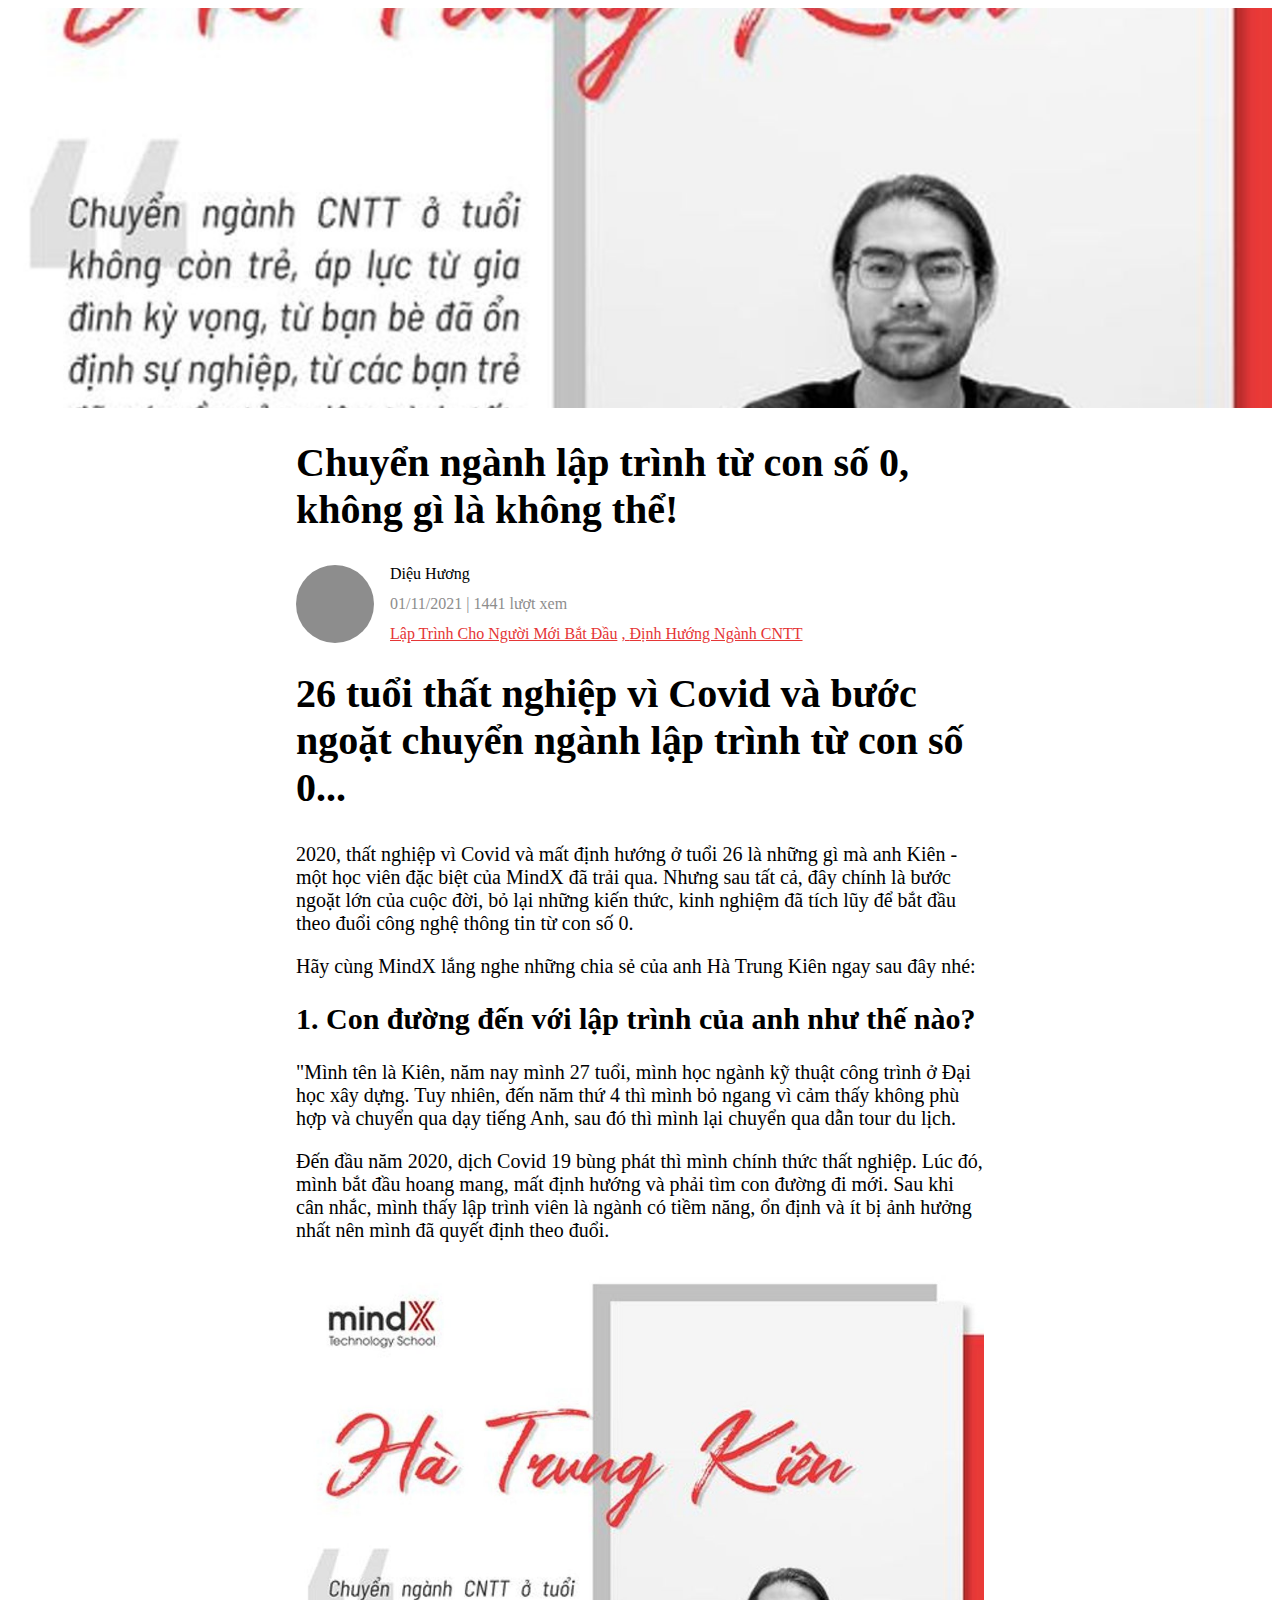
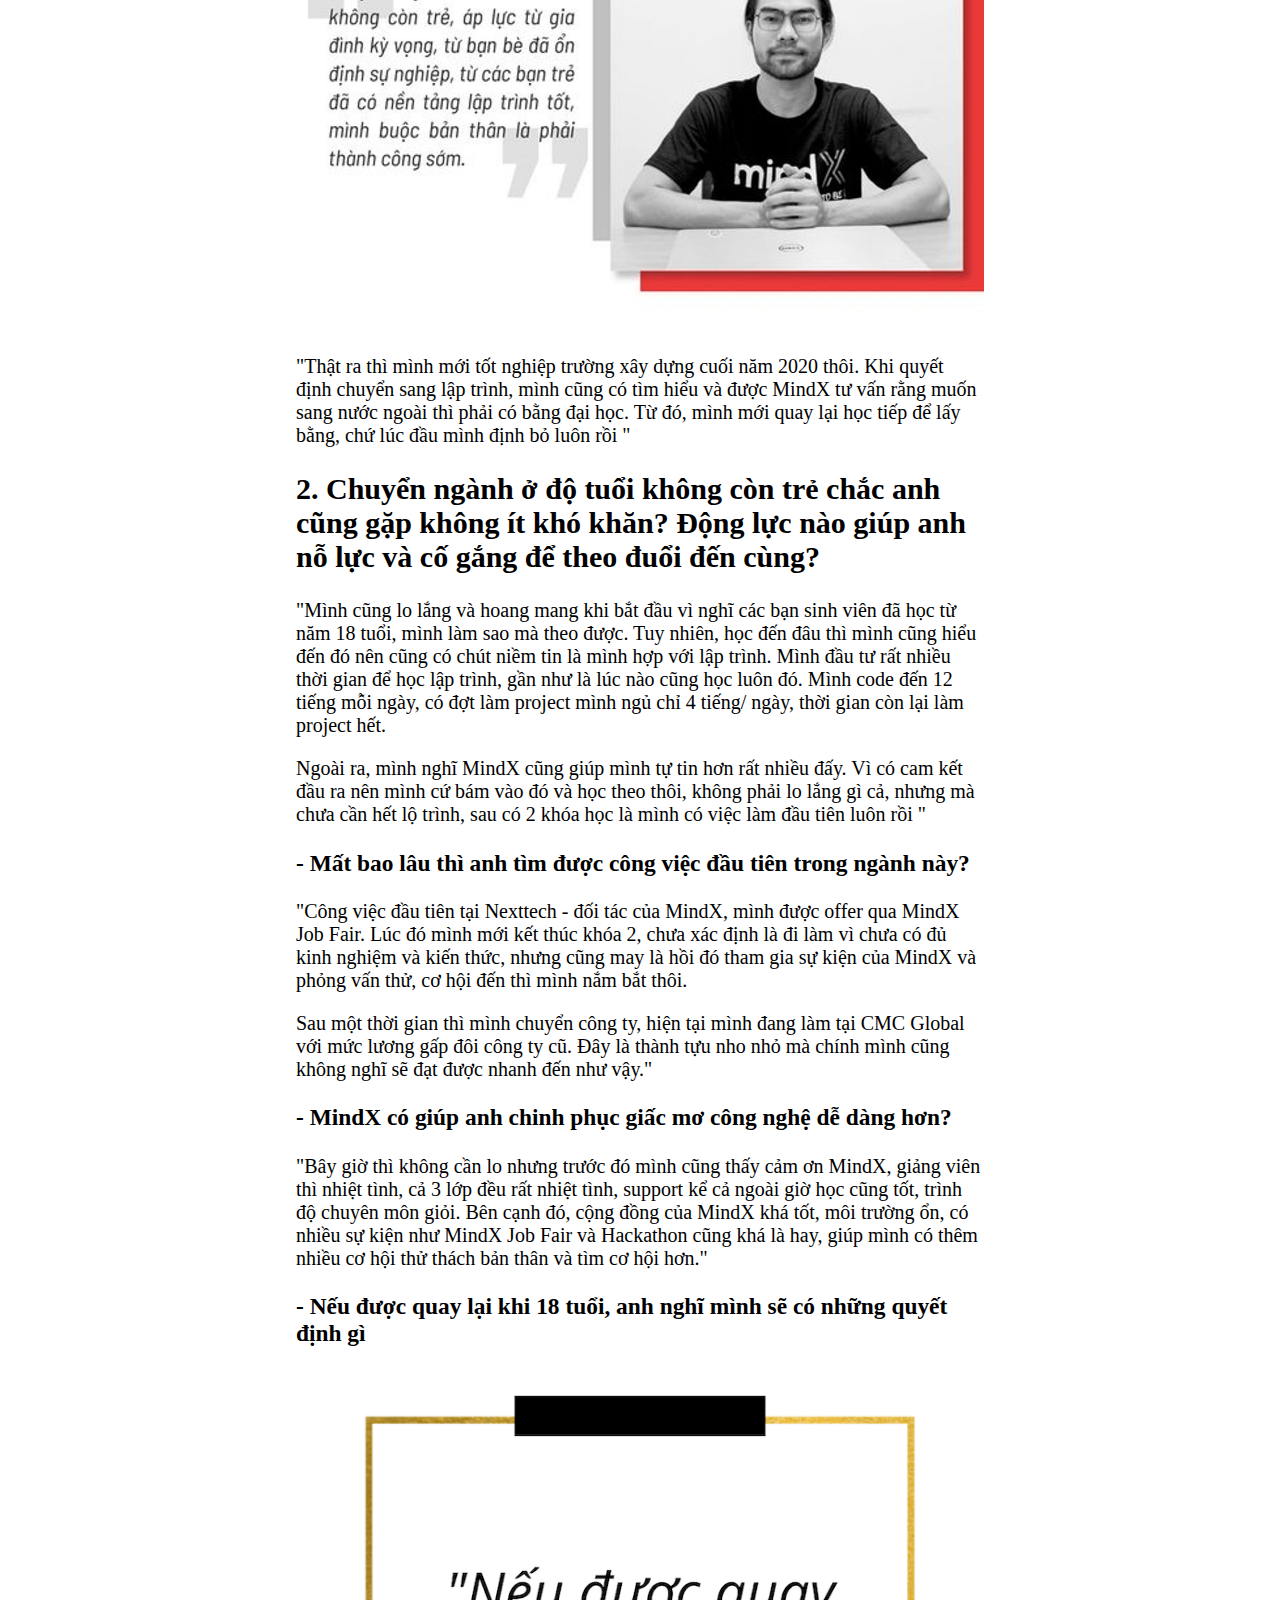
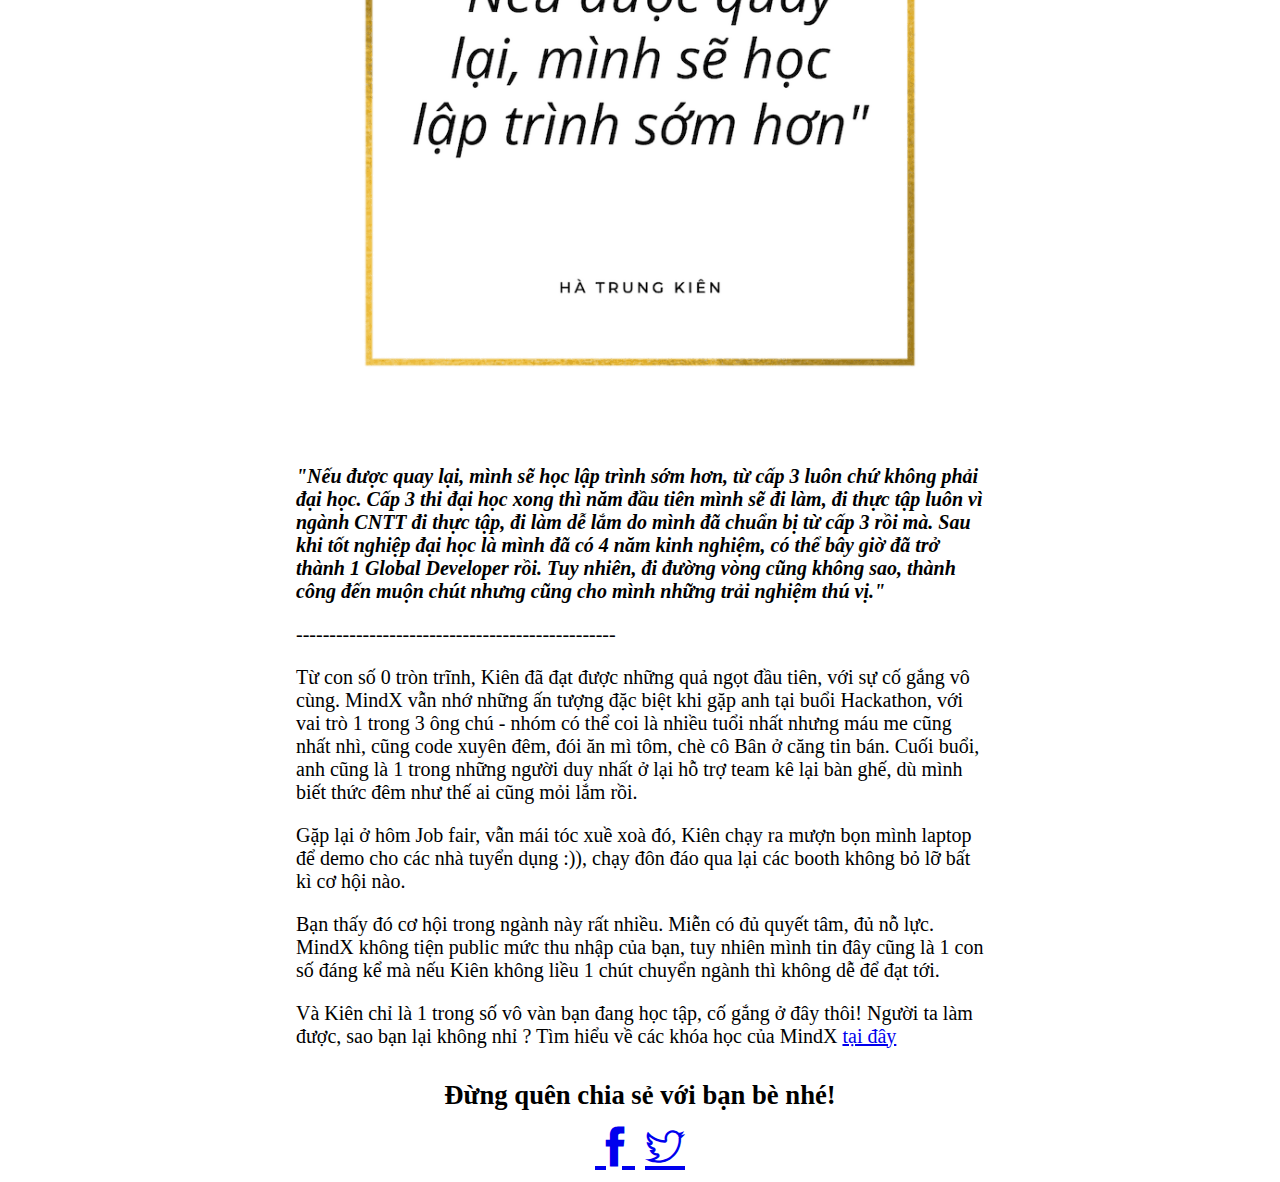
<file: homework1/index.html>
<!DOCTYPE html>
<html lang="en">
  <head>
    <meta charset="UTF-8" />
    <meta http-equiv="X-UA-Compatible" content="IE=edge" />
    <link rel="stylesheet" href="./assets/css/style1.css" />
    <link
      rel="stylesheet"
      href="./assets/fonts/themify-icons/themify-icons.css"
    />
    <meta name="viewport" content="width=device-width, initial-scale=1.0" />
    <title>Document</title>
  </head>
  <body>
    <div class="col-xs">
      <header
        style="background-image: url(./assets/img/anh\ 1.jpg)"
        class="blog-post-header"
      ></header>
      <img
        width="100%"
        ;
        height="400px"
        src="./assets/img/anh 1.jpg"
        alt="Chuyển ngành lập trình từ con số 0, không gì là không thể!"
      />
    </div>
    <div class="post-container">
      <!-- đầu content -->
      <div class="article-info">
        <h1 class="title">
          Chuyển ngành lập trình từ con số 0, không gì là không thể!
        </h1>
        <div class="header">
          <div class="profile-picture"></div>
          <div class="right">
            <div class="author-name">Diệu Hương</div>
            <div class="status">
              <span class="date">01/11/2021</span>
              <span>|</span>
              <span class="views"
                >1441<!-- -->
                lượt xem</span
              >
            </div>
            <div class="categories">
              <a
                href="https://mindx.edu.vn/blog/category/lap-trinh-cho-nguoi-moi-bat-dau?fbclid=IwAR2JN3nSlPMyFQ1BWFKt9ekKMnaYARbXtXiy2W5yS6-YaFZ2MqiUmDolTvw"
                >lập trình cho người mới bắt đầu</a
              >
              <a
                href="https://mindx.edu.vn/blog/category/dinh-huong-nganh-cntt?fbclid=IwAR2JN3nSlPMyFQ1BWFKt9ekKMnaYARbXtXiy2W5yS6-YaFZ2MqiUmDolTvw"
                >,
                <!-- -->Định hướng ngành CNTT</a
              >
            </div>
          </div>
        </div>
      </div>
      <!-- Thân -->
      <div class="article-content-container">
        <div>
          <h1>
            <strong
              >26 tuổi thất nghiệp vì Covid và bước ngoặt chuyển ngành lập trình
              từ con số 0...</strong
            >
          </h1>
          <p>
            2020, thất nghiệp vì Covid và mất định hướng ở tuổi 26 là những gì
            mà anh Kiên - một học viên đặc biệt của MindX đã trải qua. Nhưng sau
            tất cả, đây chính là bước ngoặt lớn của cuộc đời, bỏ lại những kiến
            thức, kinh nghiệm đã tích lũy để bắt đầu theo đuổi công nghệ thông
            tin từ con số 0.
          </p>
          <p>
            Hãy cùng MindX lắng nghe những chia sẻ của anh Hà Trung Kiên ngay
            sau đây nhé:
          </p>
          <h2>
            <strong>1. Con đường đến với lập trình của anh như thế nào?</strong>
          </h2>
          <p>
            "Mình tên là Kiên, năm nay mình 27 tuổi, mình học ngành kỹ thuật
            công trình ở Đại học xây dựng. Tuy nhiên, đến năm thứ 4 thì mình bỏ
            ngang vì cảm thấy không phù hợp và chuyển qua dạy tiếng Anh, sau đó
            thì mình lại chuyển qua dẫn tour du lịch.
          </p>
          <p>
            Đến đầu năm 2020, dịch Covid 19 bùng phát thì mình chính thức thất
            nghiệp. Lúc đó, mình bắt đầu hoang mang, mất định hướng và phải tìm
            con đường đi mới. Sau khi cân nhắc, mình thấy lập trình viên là
            ngành có tiềm năng, ổn định và ít bị ảnh hưởng nhất nên mình đã
            quyết định theo đuổi.
            <img class="mindx-img" src="./assets/img/anh 1.jpg" alt="" />
          </p>
          <p>
            "Thật ra thì mình mới tốt nghiệp trường xây dựng cuối năm 2020 thôi.
            Khi quyết định chuyển sang lập trình, mình cũng có tìm hiểu và được
            MindX tư vấn rằng muốn sang nước ngoài thì phải có bằng đại học. Từ
            đó, mình mới quay lại học tiếp để lấy bằng, chứ lúc đầu mình định bỏ
            luôn rồi "
          </p>
          <h2>
            <strong
              >2. Chuyển ngành ở độ tuổi không còn trẻ chắc anh cũng gặp không
              ít khó khăn? Động lực nào giúp anh nỗ lực và cố gắng để theo đuổi
              đến cùng?</strong
            >
          </h2>
          <p>
            "Mình cũng lo lắng và hoang mang khi bắt đầu vì nghĩ các bạn sinh
            viên đã học từ năm 18 tuổi, mình làm sao mà theo được. Tuy nhiên,
            học đến đâu thì mình cũng hiểu đến đó nên cũng có chút niềm tin là
            mình hợp với lập trình. Mình đầu tư rất nhiều thời gian để học lập
            trình, gần như là lúc nào cũng học luôn đó. Mình code đến 12 tiếng
            mỗi ngày, có đợt làm project mình ngủ chỉ 4 tiếng/ ngày, thời gian
            còn lại làm project hết.
          </p>
          <p>
            Ngoài ra, mình nghĩ MindX cũng giúp mình tự tin hơn rất nhiều đấy.
            Vì có cam kết đầu ra nên mình cứ bám vào đó và học theo thôi, không
            phải lo lắng gì cả, nhưng mà chưa cần hết lộ trình, sau có 2 khóa
            học là mình có việc làm đầu tiên luôn rồi "
          </p>
          <h3>
            <strong
              >- Mất bao lâu thì anh tìm được công việc đầu tiên trong ngành
              này?</strong
            >
          </h3>
          <p>
            "Công việc đầu tiên tại Nexttech - đối tác của MindX, mình được
            offer qua MindX Job Fair. Lúc đó mình mới kết thúc khóa 2, chưa xác
            định là đi làm vì chưa có đủ kinh nghiệm và kiến thức, nhưng cũng
            may là hồi đó tham gia sự kiện của MindX và phỏng vấn thử, cơ hội
            đến thì mình nắm bắt thôi.
          </p>
          <p>
            Sau một thời gian thì mình chuyển công ty, hiện tại mình đang làm
            tại CMC Global với mức lương gấp đôi công ty cũ. Đây là thành tựu
            nho nhỏ mà chính mình cũng không nghĩ sẽ đạt được nhanh đến như
            vậy."
          </p>
          <h3>
            <strong
              >- MindX có giúp anh chinh phục giấc mơ công nghệ dễ dàng
              hơn?</strong
            >
          </h3>
          <p>
            "Bây giờ thì không cần lo nhưng trước đó mình cũng thấy cảm ơn
            MindX, giảng viên thì nhiệt tình, cả 3 lớp đều rất nhiệt tình,
            support kể cả ngoài giờ học cũng tốt, trình độ chuyên môn giỏi. Bên
            cạnh đó, cộng đồng của MindX khá tốt, môi trường ổn, có nhiều sự
            kiện như MindX Job Fair và Hackathon cũng khá là hay, giúp mình có
            thêm nhiều cơ hội thử thách bản thân và tìm cơ hội hơn."
          </p>
          <h3>
            <strong
              >- Nếu được quay lại khi 18 tuổi, anh nghĩ mình sẽ có những quyết
              định gì</strong
            >
            <img class="mindx-img" src="./assets/img/ảnh 2.jpg" alt="" />
          </h3>
          <p>
            <em>
              <strong
                >"Nếu được quay lại, mình sẽ học lập trình sớm hơn, từ cấp 3
                luôn chứ không phải đại học. Cấp 3 thi đại học xong thì năm đầu
                tiên mình sẽ đi làm, đi thực tập luôn vì ngành CNTT đi thực tập,
                đi làm dễ lắm do mình đã chuẩn bị từ cấp 3 rồi mà. Sau khi tốt
                nghiệp đại học là mình đã có 4 năm kinh nghiệm, có thể bây giờ
                đã trở thành 1 Global Developer rồi. Tuy nhiên, đi đường vòng
                cũng không sao, thành công đến muộn chút nhưng cũng cho mình
                những trải nghiệm thú vị."</strong
              >
            </em>
          </p>
          <p>------------------------------------------------</p>
          <p>
            Từ con số 0 tròn trĩnh, Kiên đã đạt được những quả ngọt đầu tiên,
            với sự cố gắng vô cùng. MindX vẫn nhớ những ấn tượng đặc biệt khi
            gặp anh tại buổi Hackathon, với vai trò 1 trong 3 ông chú - nhóm có
            thể coi là nhiều tuổi nhất nhưng máu me cũng nhất nhì, cũng code
            xuyên đêm, đói ăn mì tôm, chè cô Bân ở căng tin bán. Cuối buổi, anh
            cũng là 1 trong những người duy nhất ở lại hỗ trợ team kê lại bàn
            ghế, dù mình biết thức đêm như thế ai cũng mỏi lắm rồi.
          </p>
          <p>
            Gặp lại ở hôm Job fair, vẫn mái tóc xuề xoà đó, Kiên chạy ra mượn
            bọn mình laptop để demo cho các nhà tuyển dụng :)), chạy đôn đáo qua
            lại các booth không bỏ lỡ bất kì cơ hội nào.
          </p>
          <p>
            Bạn thấy đó cơ hội trong ngành này rất nhiều. Miễn có đủ quyết tâm,
            đủ nỗ lực. MindX không tiện public mức thu nhập của bạn, tuy nhiên
            mình tin đây cũng là 1 con số đáng kể mà nếu Kiên không liều 1 chút
            chuyển ngành thì không dễ để đạt tới.
          </p>
          <p>
            Và Kiên chỉ là 1 trong số vô vàn bạn đang học tập, cố gắng ở đây
            thôi! Người ta làm được, sao bạn lại không nhỉ ? Tìm hiểu về các
            khóa học của MindX
            <a
              href="https://mindx.edu.vn/study-program/khoa-hoc-lap-trinh-tu-co-ban-toi-nang-cao"
              >tại đây</a
            >
          </p>
        </div>
      </div>
      <!-- cuối -->
      <div class="social-share">
        <div class="share-message">Đừng quên chia sẻ với bạn bè nhé!</div>
        <a
          href="https://www.facebook.com/v9.0/dialog/share?app_id=666640224655101&channel_url=https%3A%2F%2Fstaticxx.facebook.com%2Fx%2Fconnect%2Fxd_arbiter%2F%3Fversion%3D46%23cb%3Df2344f626f22934%26domain%3Dmindx.edu.vn%26is_canvas%3Dfalse%26origin%3Dhttps%253A%252F%252Fmindx.edu.vn%252Ff20d8d8e345f8d8%26relation%3Dopener&display=popup&e2e=%7B%7D&fallback_redirect_uri=https%3A%2F%2Fmindx.edu.vn%2Fblog%2Fchuyen-nganh-lap-trinh-tu-con-so-0-khong-gi-la-khong-the%3Ffbclid%3DIwAR2JN3nSlPMyFQ1BWFKt9ekKMnaYARbXtXiy2W5yS6-YaFZ2MqiUmDolTvw&href=https%3A%2F%2Fmindx.vn%2Fblog%2Fchuyen-nganh-lap-trinh-tu-con-so-0-khong-gi-la-khong-the&locale=en_US&next=https%3A%2F%2Fstaticxx.facebook.com%2Fx%2Fconnect%2Fxd_arbiter%2F%3Fversion%3D46%23cb%3Df165771a1f7a55%26domain%3Dmindx.edu.vn%26is_canvas%3Dfalse%26origin%3Dhttps%253A%252F%252Fmindx.edu.vn%252Ff20d8d8e345f8d8%26relation%3Dopener%26frame%3Df266a8b07cf4ea%26result%3D%2522xxRESULTTOKENxx%2522&sdk=joey&version=v9.0"
          ><i class="ti-facebook"></i
        ></a>
        <a
          href="https://twitter.com/intent/tweet?url=https%3A%2F%2Fmindx.vn%2Fblog%2Fchuyen-nganh-lap-trinh-tu-con-so-0-khong-gi-la-khong-the"
          ><i class="ti-twitter"></i
        ></a>
      </div>
    </div>
  </body>
</html>
</file>
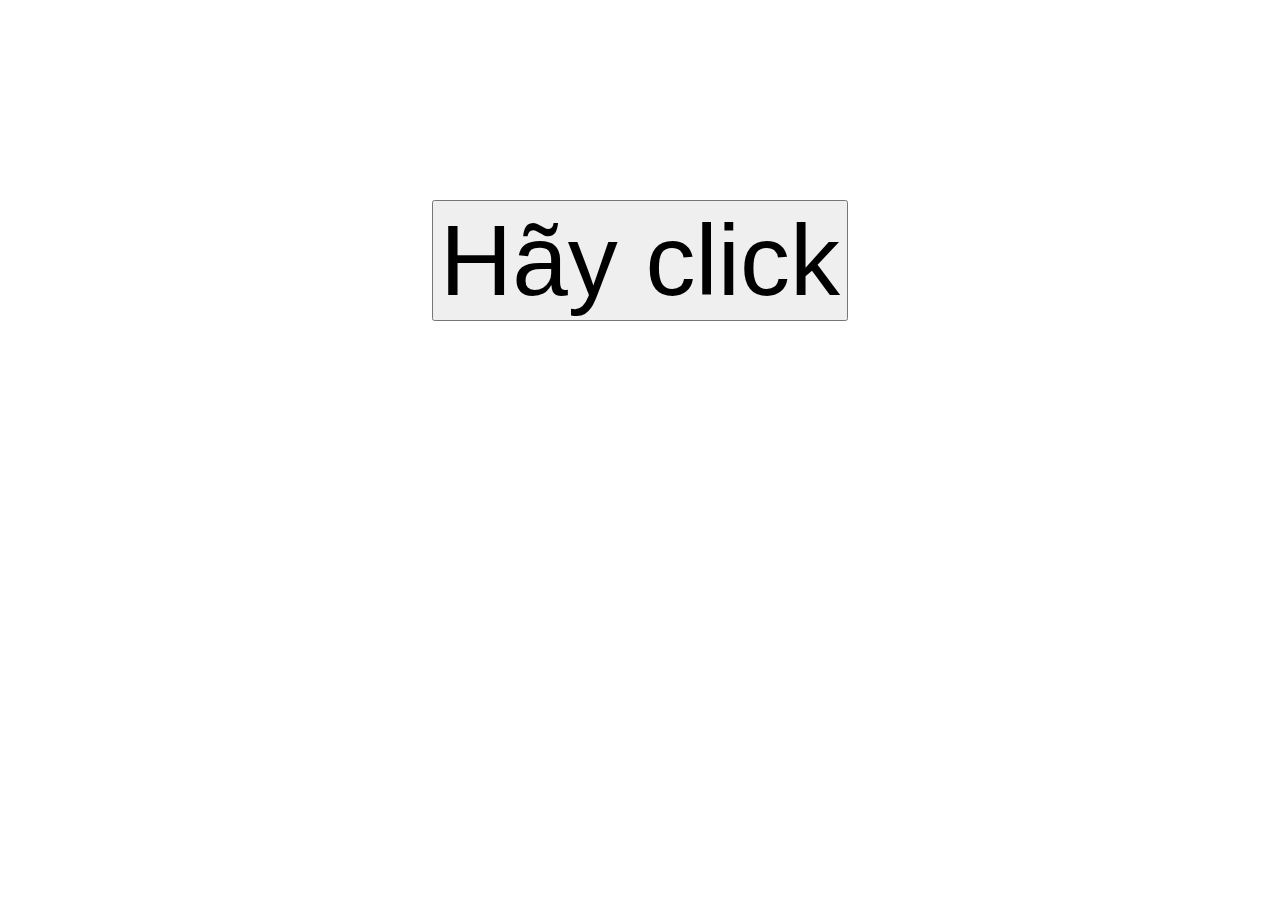
<file: homework11/index.html>
<!DOCTYPE html>
<html lang="en">
<head>
    <meta charset="UTF-8">
    <meta http-equiv="X-UA-Compatible" content="IE=edge">
    <meta name="viewport" content="width=device-width, initial-scale=1.0">
    <title>Document</title>
</head>
<body>
    
</body>
<script src="./main.js"></script>
</html>
</file>
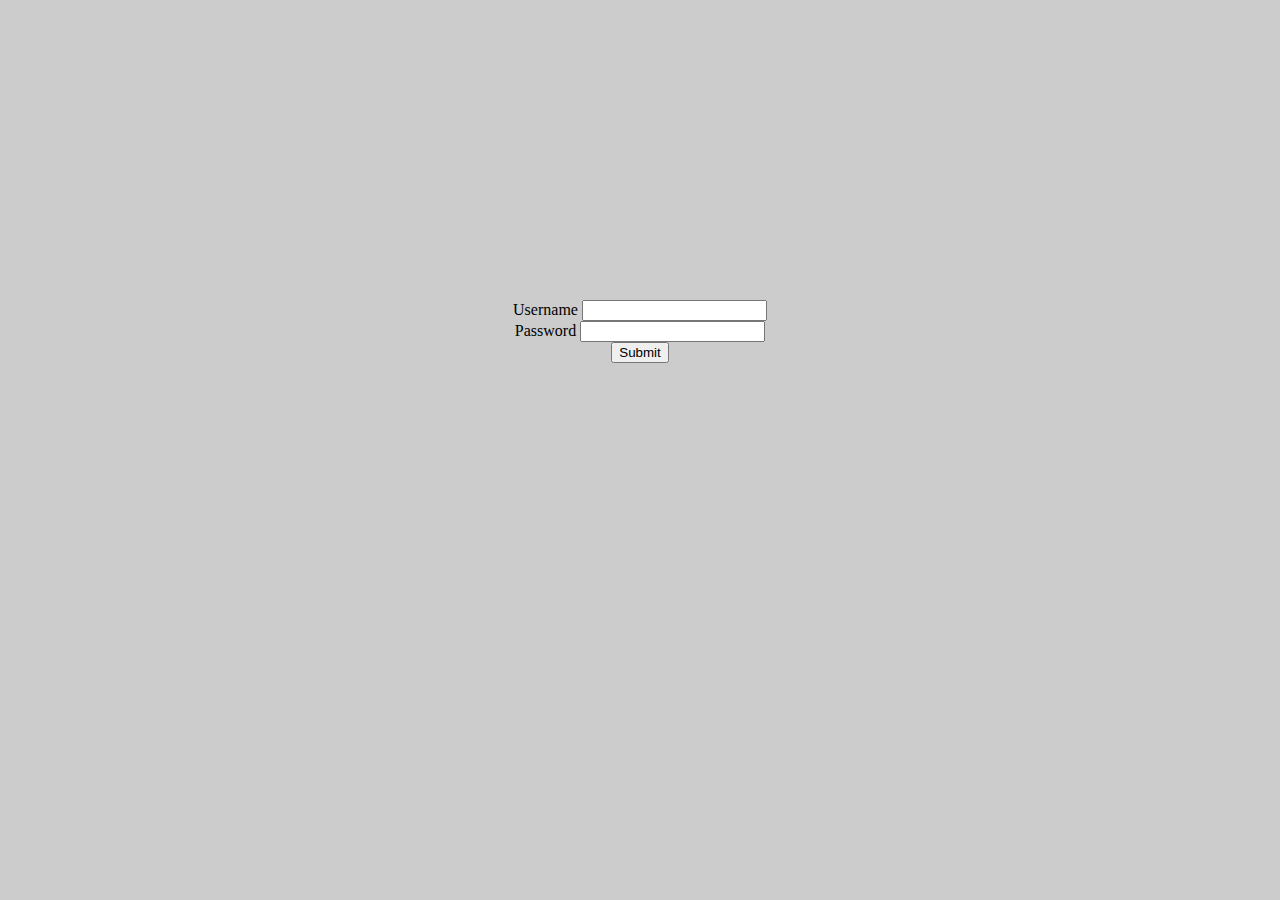
<file: homework12/index.html>
<!DOCTYPE html>
<html lang="en">
<head>
    <meta charset="UTF-8">
    <meta http-equiv="X-UA-Compatible" content="IE=edge">
    <meta name="viewport" content="width=device-width, initial-scale=1.0">
    <title>Document</title>
</head>
<body>
    <!-- <form id="form"> -->
        <div>
          <label for="name">Username</label>
          <input id="name" name="name" type="text" />
        </div>
        <div>
          <label for="password">Password</label>
          <input id="password" name="password" type="password" />
        </div>
        
        <div id="error"></div>
        <button id="button">Submit</button>
    <!-- </form> -->
</body>
<script src="./main.js"></script>
</html>
</file>
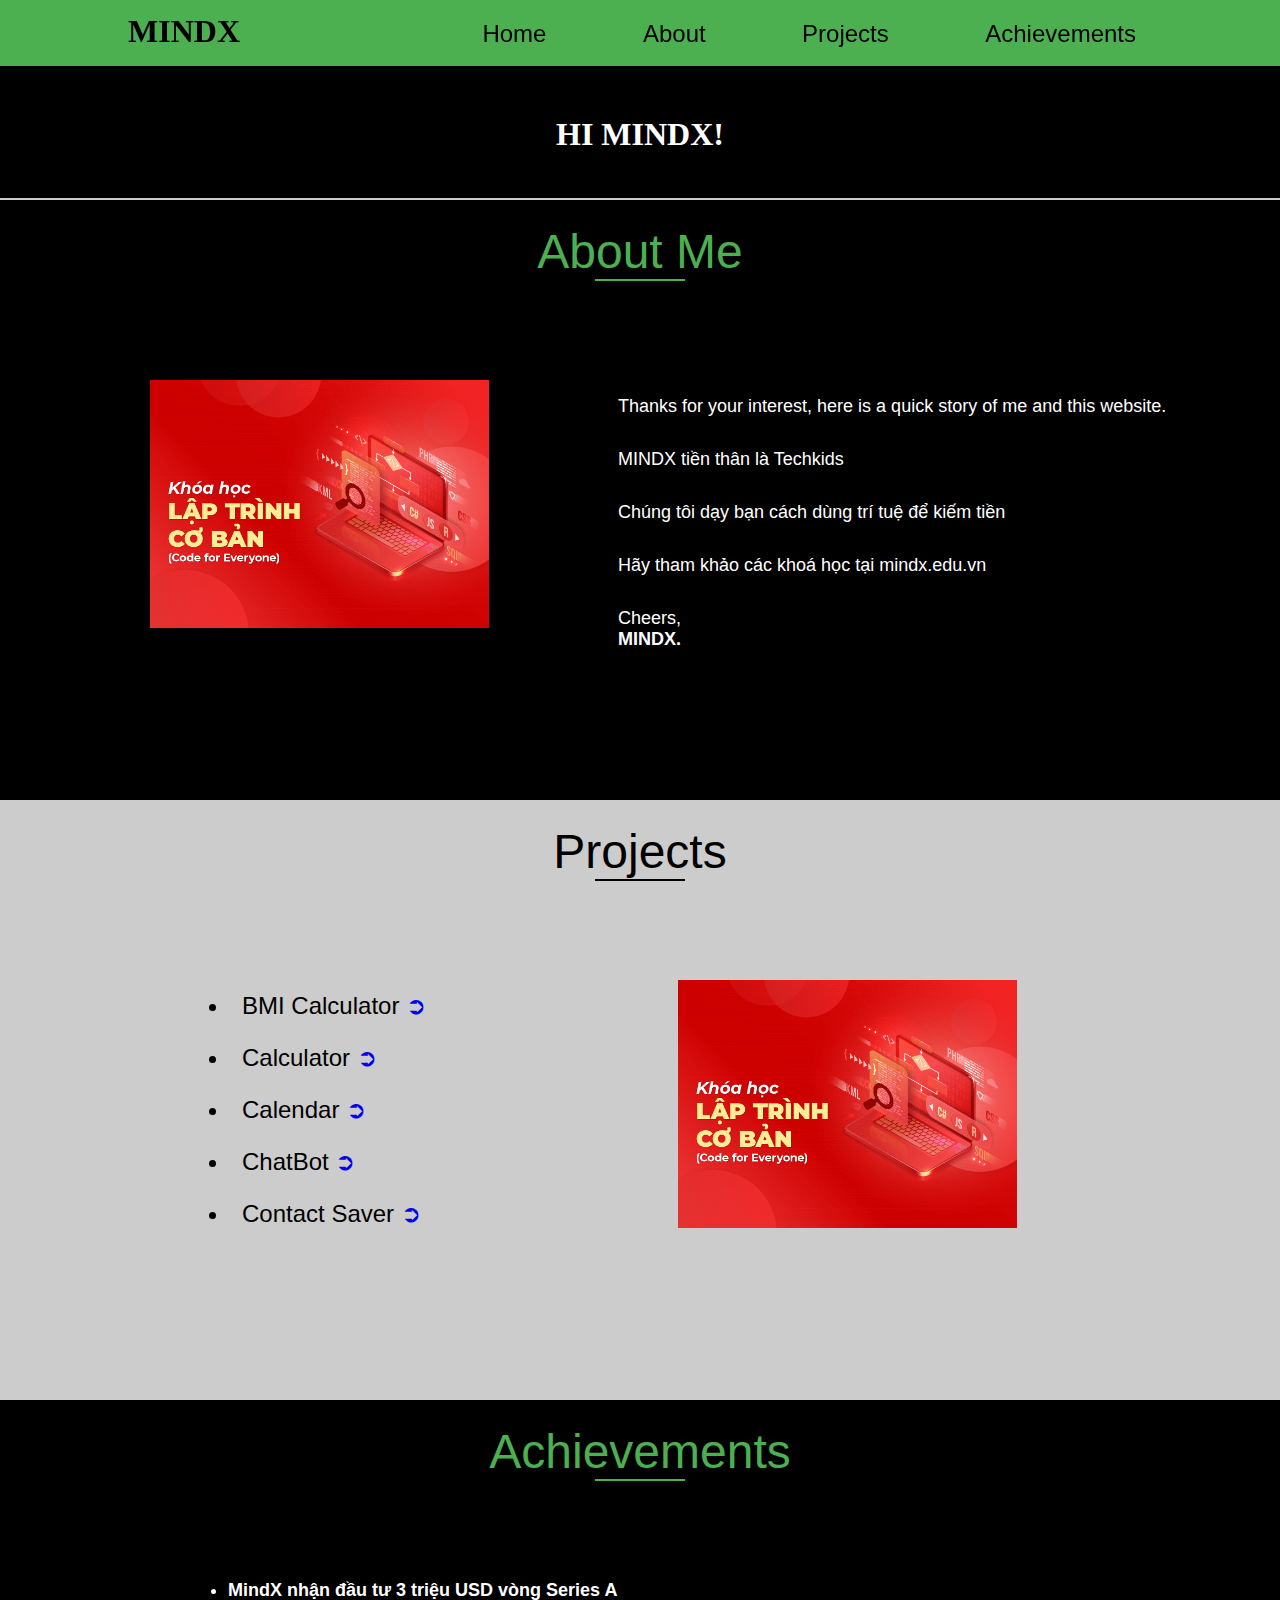
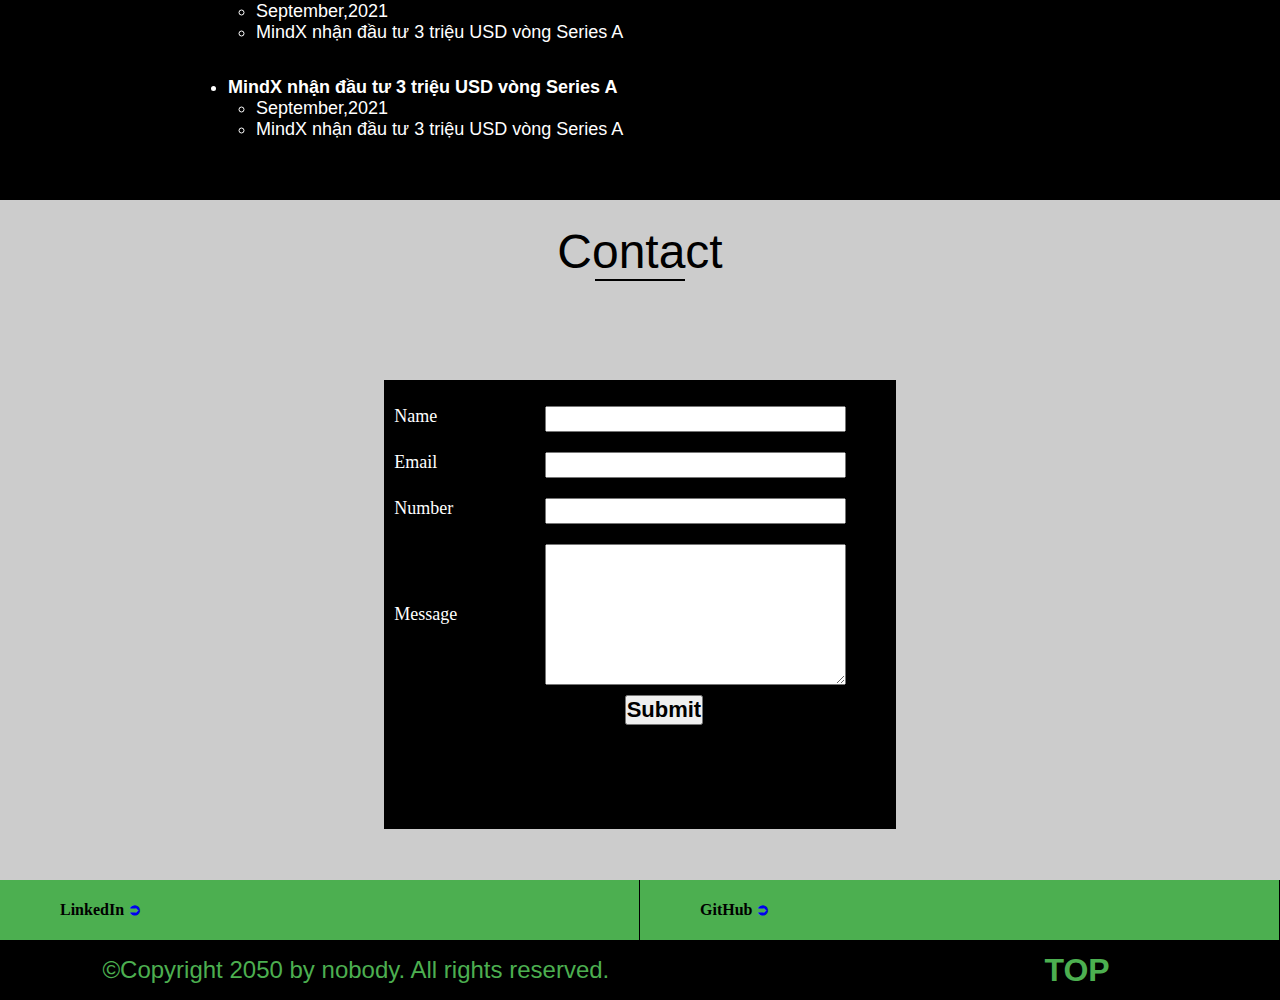
<file: homework2/index.html>
<!DOCTYPE html>
<html lang="en">
  <head>
    <meta charset="UTF-8" />
    <meta http-equiv="X-UA-Compatible" content="IE=edge" />
    <meta name="viewport" content="width=device-width, initial-scale=1.0" />
    <title>HTML Project</title>
    <link rel="stylesheet" href="./assets/style.css" />
  </head>
  <body>
    <div id="main">
      <div id="header">
        <!--Begin Nav -->
        <!-- <ul>MINDX</ul> -->
        <ul id="nav">
          <li><p>MINDX</p></li>
          <li><a href="#home">Home</a></li>
          <li><a href="#about">About</a></li>
          <li><a href="#projects">Projects</a></li>
          <li><a href="#achievements">Achievements</a></li>
          <li><a href="#contact">Contact</a></li>
        </ul>
      </div>

      <!-- Home -->
      <div id="home">
        <h2>Hi mindx!</h2>
      </div>

      <!-- about -->
      <div id="about">
        <div id="about-1">
          <h2>About Me</h2>
          <hr color="#4CAF50" width="90" />
        </div>
        <div class="about-2">
          <div class="img-1">
            <img src="./assets/img/anh web-02.png" alt="" />
          </div>
          <div class="content">
            <p>
              Thanks for your interest, here is a quick story of me and this
              website.
            </p>
            <p>MINDX tiền thân là Techkids</p>
            <p>Chúng tôi dạy bạn cách dùng trí tuệ để kiếm tiền</p>
            <p>Hãy tham khảo các khoá học tại mindx.edu.vn</p>
            <p>
              Cheers, <br />
              <b>MINDX.</b>
            </p>
          </div>
        </div>
      </div>

      <!-- Projects -->
      <div id="projects">
        <div class="projects-1">
          <h2>Projects</h2>
          <hr color="#000" width="90" />
        </div>
        <div class="projects-2">
          <div class="content-2">
            <ul>
              <li>
                BMI Calculator <a href="#" style="text-decoration: none">➲</a>
              </li>
              <li>
                Calculator <a href="#" style="text-decoration: none">➲</a>
              </li>
              <li>Calendar <a href="#" style="text-decoration: none">➲</a></li>
              <li>ChatBot <a href="#" style="text-decoration: none">➲</a></li>
              <li>
                Contact Saver <a href="#" style="text-decoration: none">➲</a>
              </li>
            </ul>
          </div>
          <div class="img-2">
            <img src="./assets/img/anh web-02.png" alt="" />
          </div>
        </div>
      </div>

      <!-- Achievements -->
      <div id="achievements">
        <div class="achievements-1">
          <h2>Achievements</h2>
          <hr color="#4CAF50" width="90" />
        </div>
        <div class="achievements-2">
          <ul>
            <li class="li-1">
              <b>MindX nhận đầu tư 3 triệu USD vòng Series A</b>
              <ul class="ul-1">
                <li>September,2021</li>
                <li>MindX nhận đầu tư 3 triệu USD vòng Series A</li>
              </ul>
            </li>
            <li>
              <hr color="black" />
              <hr color="black" />
              <hr color="black" />
              <b>MindX nhận đầu tư 3 triệu USD vòng Series A</b>
              <ul class="ul-1">
                <li>September,2021</li>
                <li>MindX nhận đầu tư 3 triệu USD vòng Series A</li>
              </ul>
            </li>
          </ul>
        </div>
      </div>

      <!-- Contact -->
      <div id="contact">
        <div class="contact-1">
          <h2>Contact</h2>
          <hr color="black" width="90" />
        </div>
        <div class="form">
          <div class="input-form input-form-2">
            <span class="item">Name</span>
            <input type="text" name="" class="import" />
          </div>
          <div class="input-form">
            <span class="item">Email</span>
            <input type="email" name="email" class="import" />
          </div>
          <div class="input-form">
            <span class="item">Number</span>
            <input type="number" class="import import-number" />
          </div>
          <div class="input-form">
            <span class="item message">Message</span>
            <textarea name="" id="message" cols="50" rows="4"></textarea>
          </div>
          <div class="press">
            <button type="submit">
              <b>Submit</b>
            </button>
          </div>
        </div>
      </div>

      <!-- footer1 -->
      <div class="footer-1">
        <div class="nav-1">
          <b
            >LinkedIn
            <a href="#" color="551a8b" style="text-decoration: none">➲</a></b
          >
        </div>
        <div class="nav-1">
          <b
            >GitHub
            <a href="#" color="551a8b" style="text-decoration: none">➲</a></b
          >
        </div>
      </div>

      <!-- footer-2 -->
      <div class="footer-2">
        <div class="footerleft-2">
          <p>©Copyright 2050 by nobody. All rights reserved.</p>
        </div>
        <div class="footerright-2">
          <a href="#home" style="text-decoration: none">
            <b>TOP</b>
          </a>
        </div>
      </div>
    </div>
  </body>
</html>
</file>
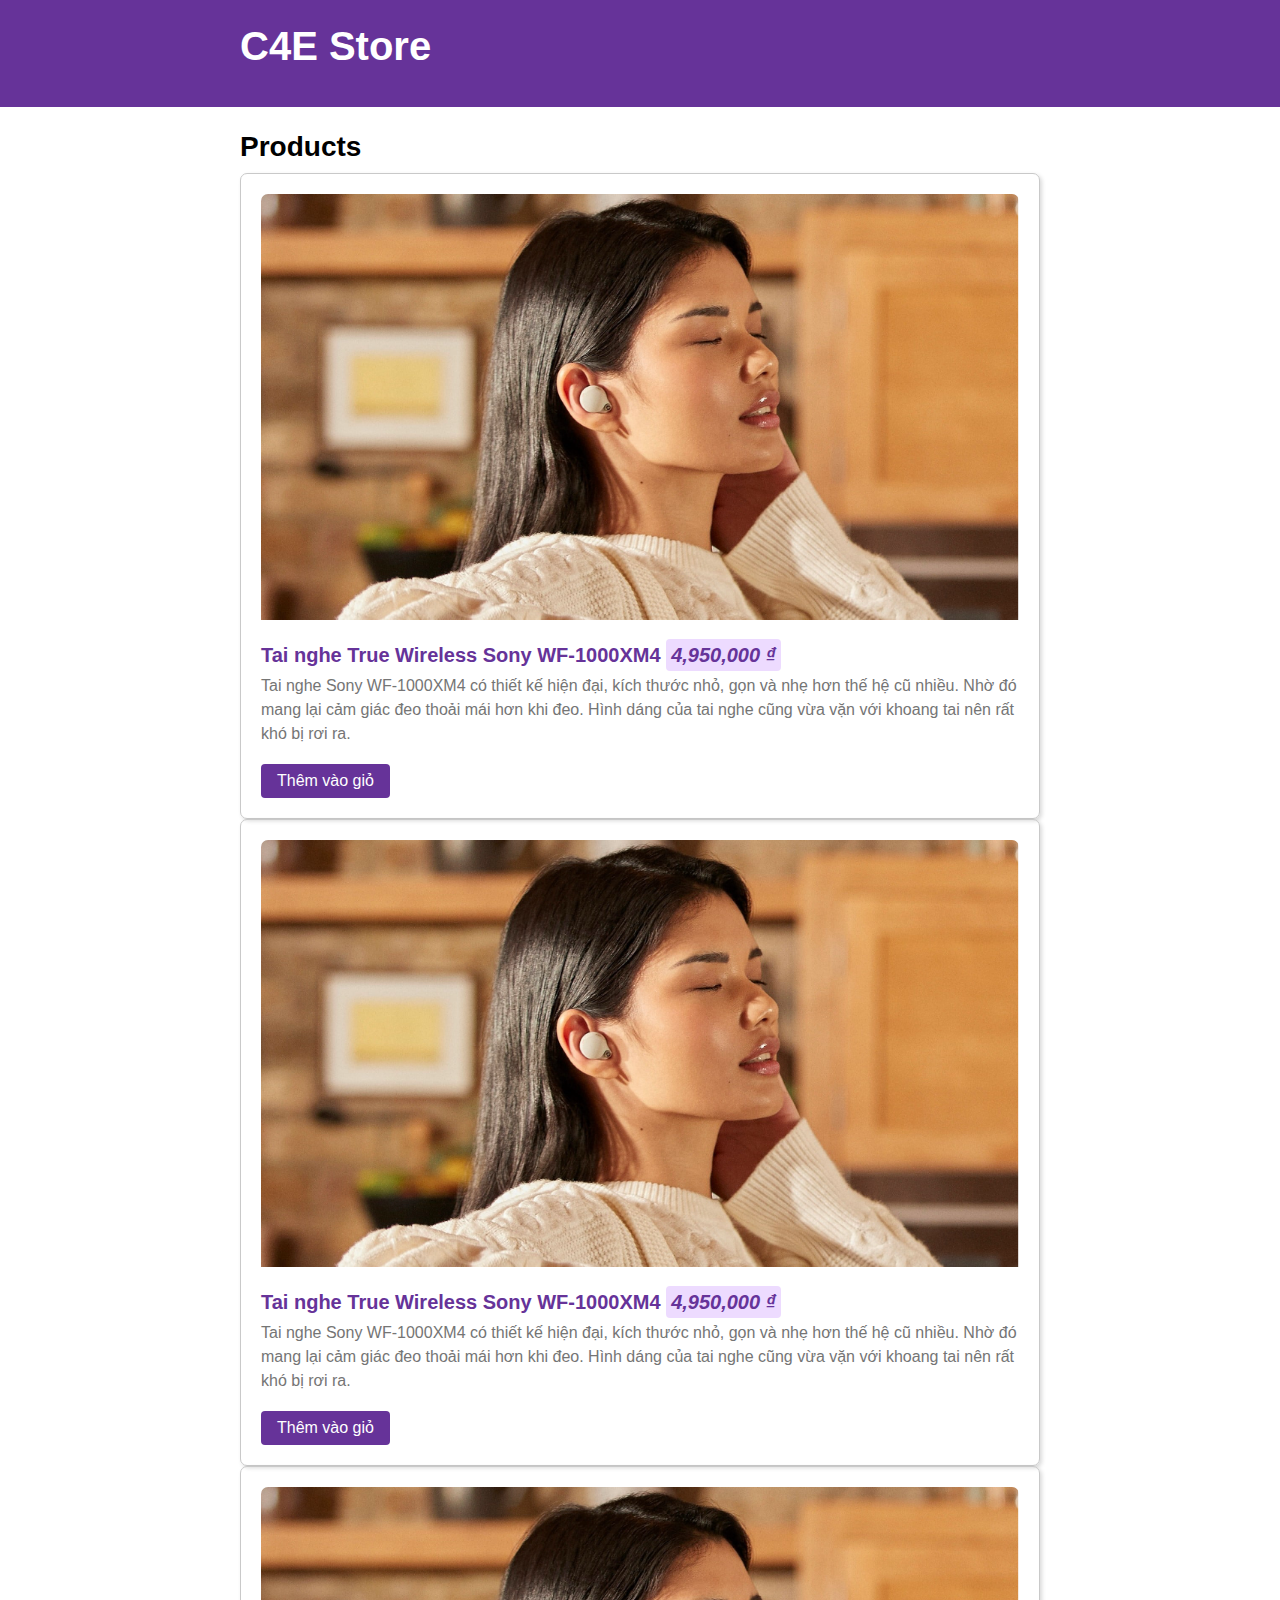
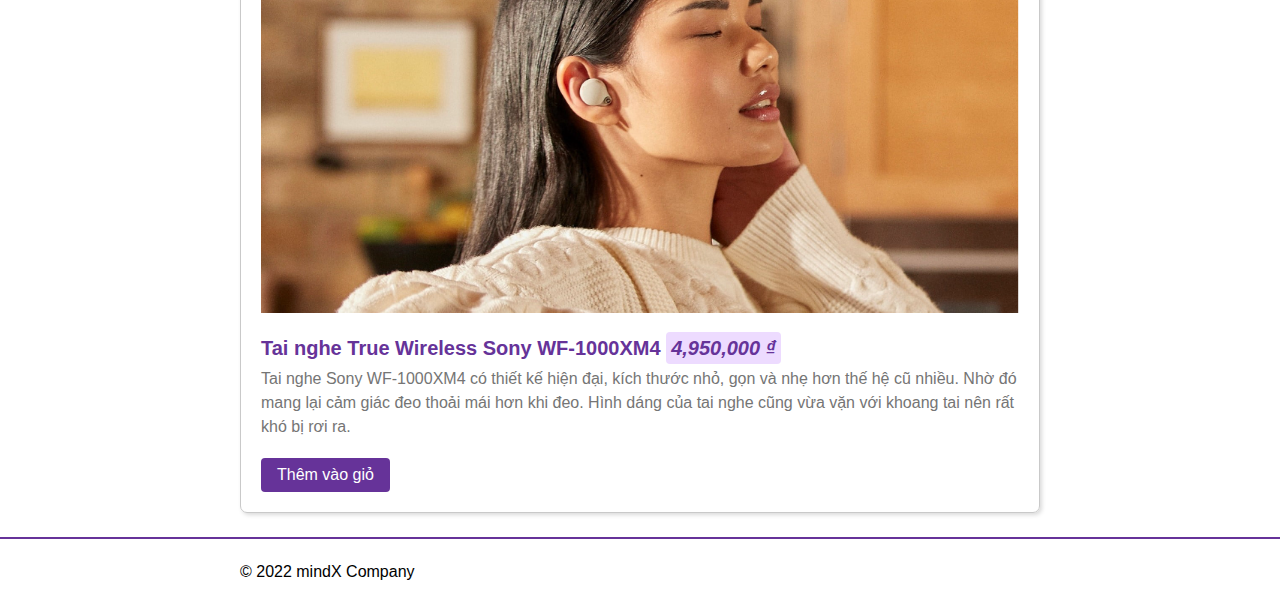
<file: homework3/index.html>
<!DOCTYPE html>
<html lang="en">
  <head>
    <meta charset="UTF-8" />
    <meta http-equiv="X-UA-Compatible" content="IE=edge" />
    <meta name="viewport" content="width=device-width, initial-scale=1.0" />
    <title>Homework-3</title>
    <link rel="stylesheet" href="./style.css" />
  </head>
  <body>
    <!-- Heading -->
    <header>
      <div class="container">
        <h1>C4E Store</h1>
      </div>
    </header>

    <!-- Card -->
    <main class="container">
      <h2>Products</h2>
      <section class="card-row">
        <article class="card">
          <img
            src="./assets/Img/1000xm4.png"
            alt="Preview of Whizzbang Widget"
          />
          <h3>Tai nghe True Wireless Sony WF-1000XM4 <em>4,950,000 ₫</em></h3>
          <p>
            Tai nghe Sony WF-1000XM4 có thiết kế hiện đại, kích thước nhỏ, gọn
            và nhẹ hơn thế hệ cũ nhiều. Nhờ đó mang lại cảm giác đeo thoải mái
            hơn khi đeo. Hình dáng của tai nghe cũng vừa vặn với khoang tai nên
            rất khó bị rơi ra.
          </p>
          <a href="#" class="button">Thêm vào giỏ</a>
        </article>
        <article class="card">
          <img
            src="./assets/Img/1000xm4.png"
            alt="Preview of Whizzbang Widget"
          />
          <h3>Tai nghe True Wireless Sony WF-1000XM4 <em>4,950,000 ₫</em></h3>
          <p>
            Tai nghe Sony WF-1000XM4 có thiết kế hiện đại, kích thước nhỏ, gọn
            và nhẹ hơn thế hệ cũ nhiều. Nhờ đó mang lại cảm giác đeo thoải mái
            hơn khi đeo. Hình dáng của tai nghe cũng vừa vặn với khoang tai nên
            rất khó bị rơi ra.
          </p>
          <a href="#" class="button">Thêm vào giỏ</a>
        </article>
        <article class="card">
          <img
            src="./assets/Img/1000xm4.png"
            alt="Preview of Whizzbang Widget"
          />
          <h3>Tai nghe True Wireless Sony WF-1000XM4 <em>4,950,000 ₫</em></h3>
          <p>
            Tai nghe Sony WF-1000XM4 có thiết kế hiện đại, kích thước nhỏ, gọn
            và nhẹ hơn thế hệ cũ nhiều. Nhờ đó mang lại cảm giác đeo thoải mái
            hơn khi đeo. Hình dáng của tai nghe cũng vừa vặn với khoang tai nên
            rất khó bị rơi ra.
          </p>
          <a href="#" class="button">Thêm vào giỏ</a>
        </article>
      </section>
    </main>

    <!-- footer -->
    <footer>
      <div class="container">
        <p>© 2022 mindX Company</p>
      </div>
    </footer>
  </body>
</html>
</file>
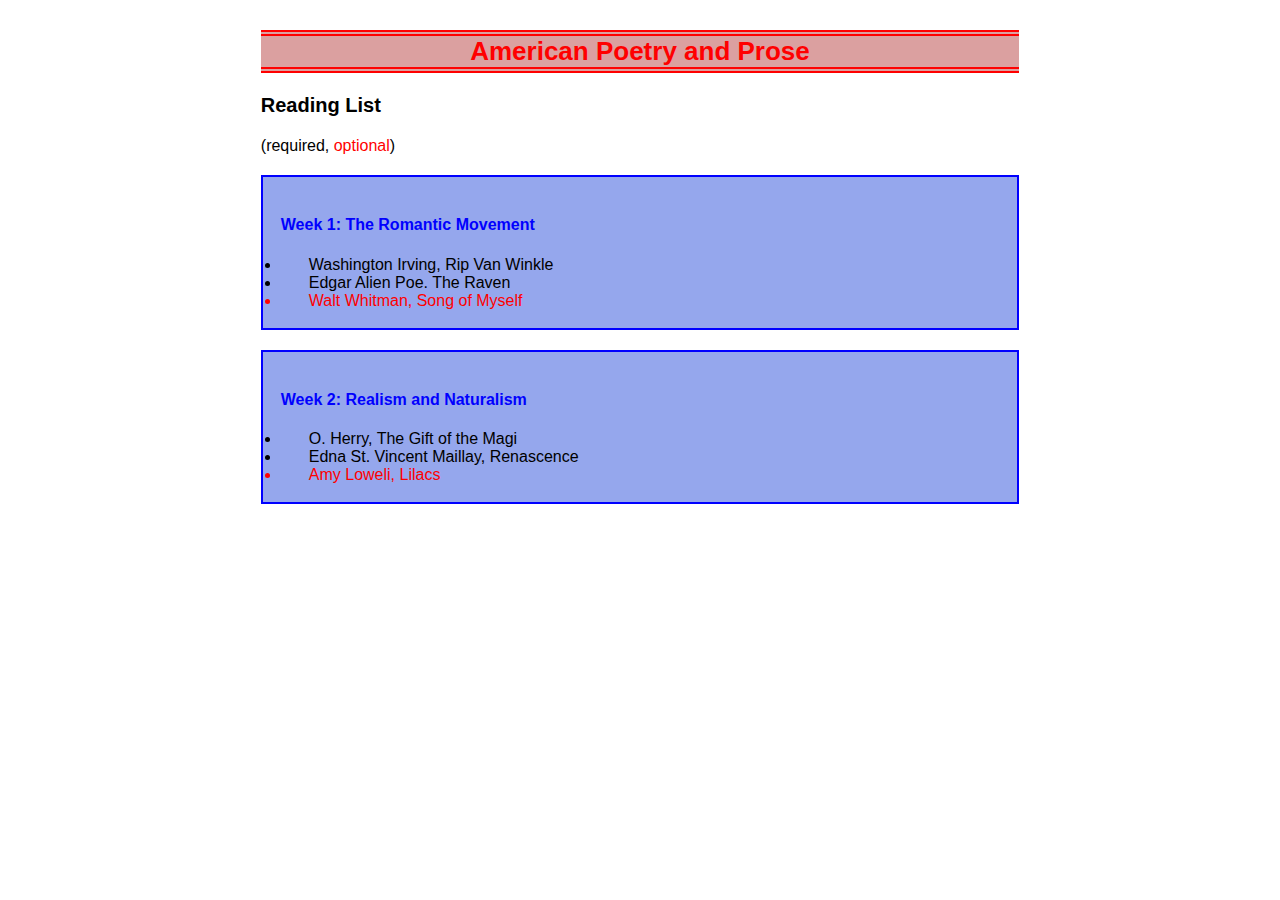
<file: lesson-4/index.html>
<!DOCTYPE html>
<html lang="en">
  <head>
    <meta charset="UTF-8" />
    <meta http-equiv="X-UA-Compatible" content="IE=edge" />
    <meta name="viewport" content="width=device-width, initial-scale=1.0" />
    <title>Lesson 4</title>
    <link rel="stylesheet" href="./style.css" />
  </head>
  <body>
    <div id="head">
        <h2>American Poetry and Prose</h2>
        <h3>Reading List</h3>
        <span>(required, <span style="color:red ;">optional</span>)</span>
      <div class="week">
          <h4>Week 1: The Romantic Movement</h4>
          <li>Washington Irving, Rip Van Winkle</li>
          <li>Edgar Alien Poe. The Raven</li>
          <li class="li-3">Walt Whitman, Song of Myself</li>
      </div>
      <div class="week">
            <h4>Week 2: Realism and Naturalism</h4>
          <li>O. Herry, The Gift of the Magi</li>
          <li>Edna St. Vincent Maillay, Renascence</li>
          <li class="li-3">Amy Loweli, Lilacs</li>
      </div>
    </div>
  </body>
</html>
</file>
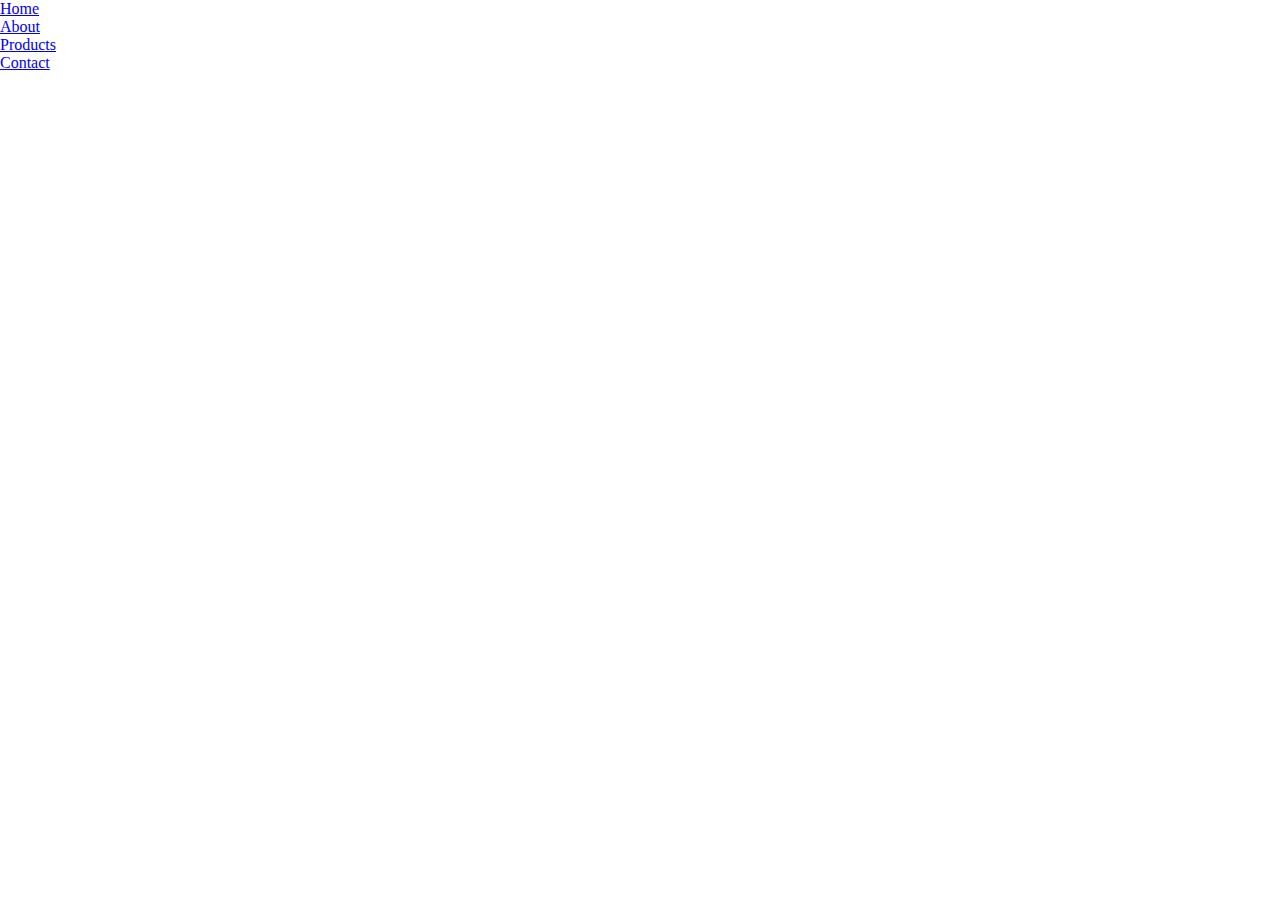
<file: lesson-5/index.html>
<!DOCTYPE html>
<html lang="en">
  <head>
    <meta charset="UTF-8" />
    <meta http-equiv="X-UA-Compatible" content="IE=edge" />
    <meta name="viewport" content="width=device-width, initial-scale=1.0" />
    <title>Lesson 5</title>
    <link rel="stylesheet" href="./style.css" />
  </head>
  <body>
    <div id="nav">
      <li><a href="#">Home</a></li>
      <li><a href="#">About</a></li>
      <li><a href="#">Products</a></li>
      <li><a href="#">Contact</a></li>
    </div>
  </body>
</html>
</file>
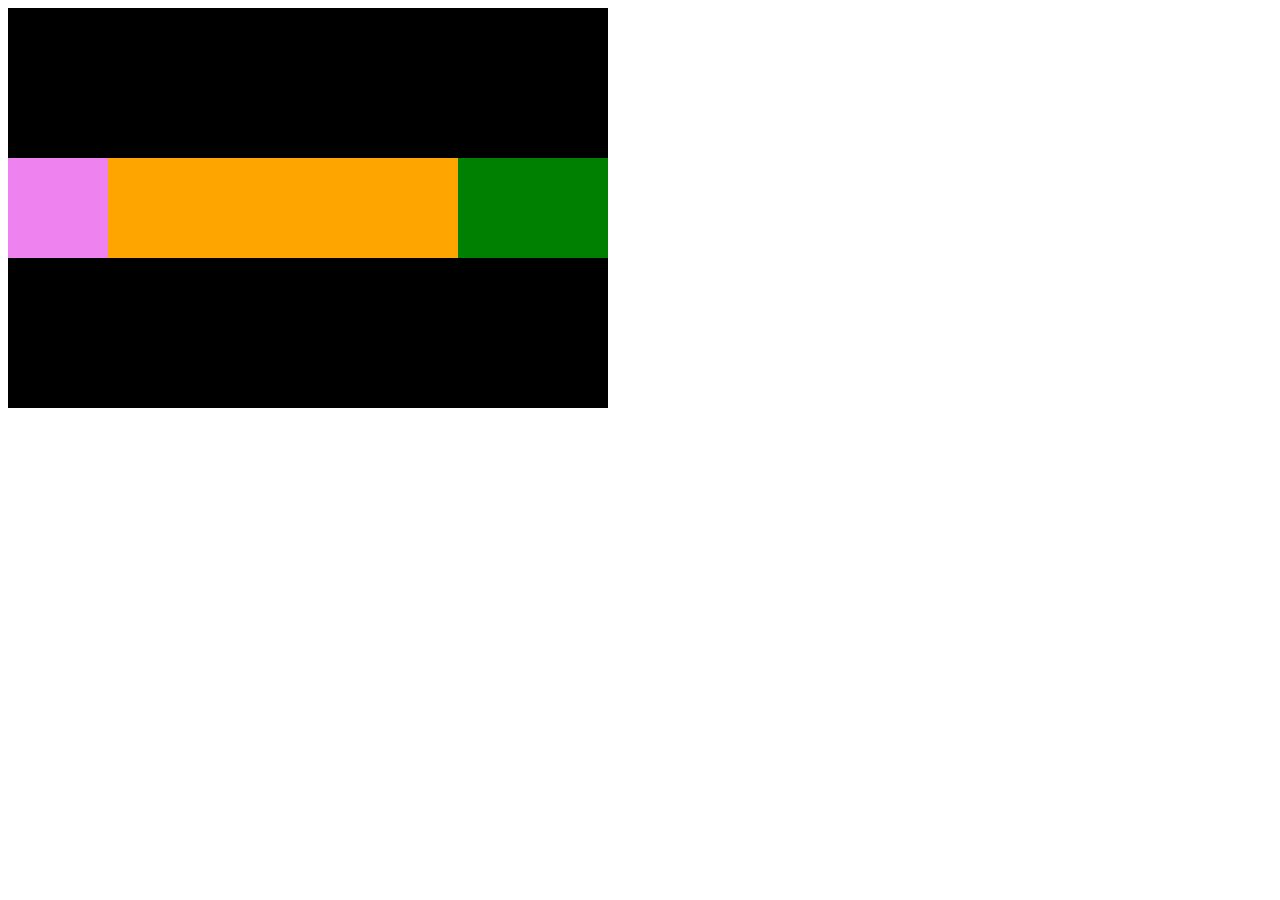
<file: lesson-6/index.html>
<!DOCTYPE html>
<html lang="en">
<head>
    <meta charset="UTF-8">
    <meta http-equiv="X-UA-Compatible" content="IE=edge">
    <meta name="viewport" content="width=device-width, initial-scale=1.0">
    <title>Lesson 6</title>
    <link rel="stylesheet" href="./styles.css">
</head>
<body>
    <div class="container"> 
        <div class="item violet"></div>
        <div class="item orange"></div>
        <div class="item green"></div>

    </div>
</body>
</html>
</file>
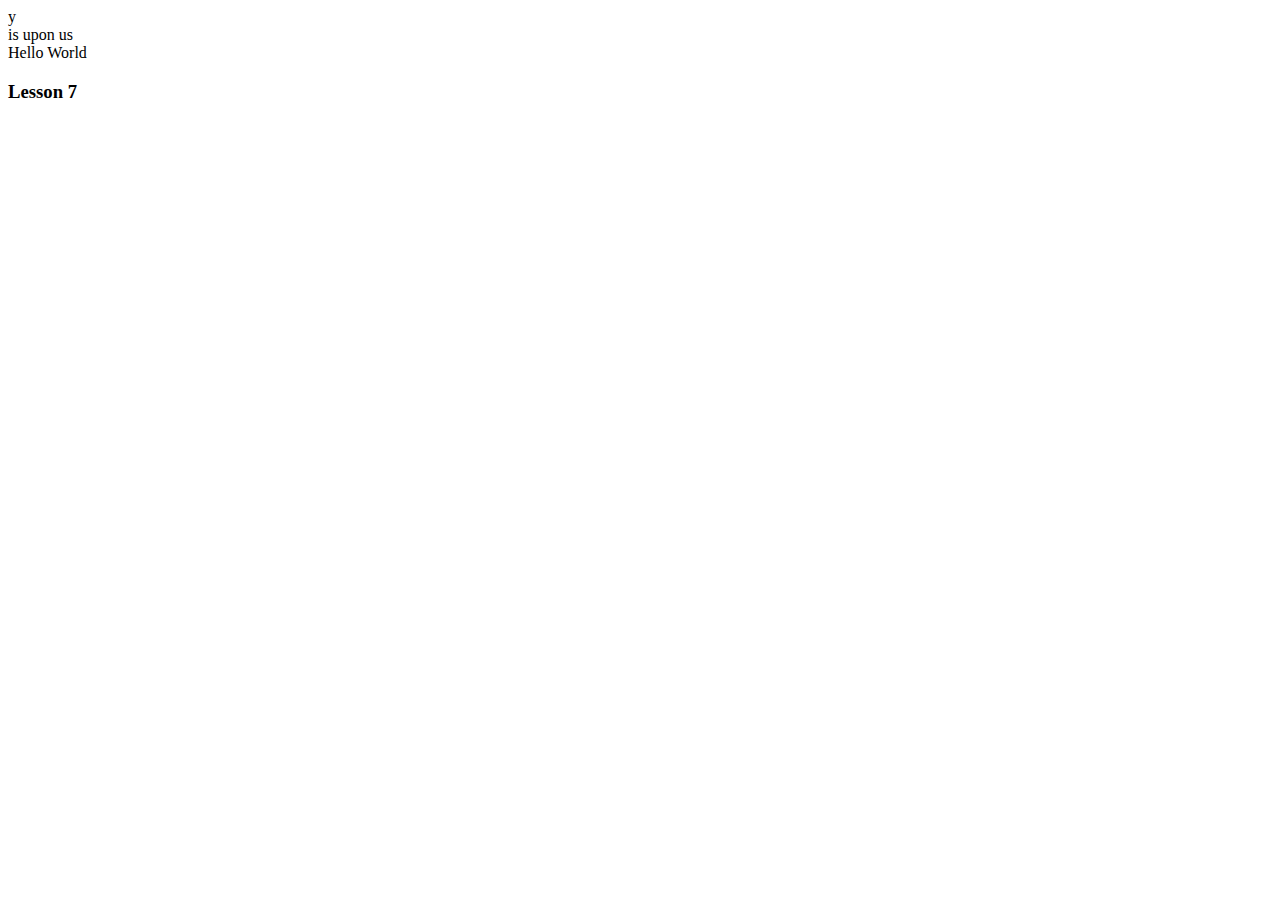
<file: lesson-7/index.html>
<!DOCTYPE html>
<html lang="en">
<head>
    <meta charset="UTF-8">
    <meta http-equiv="X-UA-Compatible" content="IE=edge">
    <meta name="viewport" content="width=device-width, initial-scale=1.0">
    <title>Document</title>

    <script src="./main.js"></script>
</head>
<body>
    <h3>Lesson 7</h3>
</body>
</html>
</file>
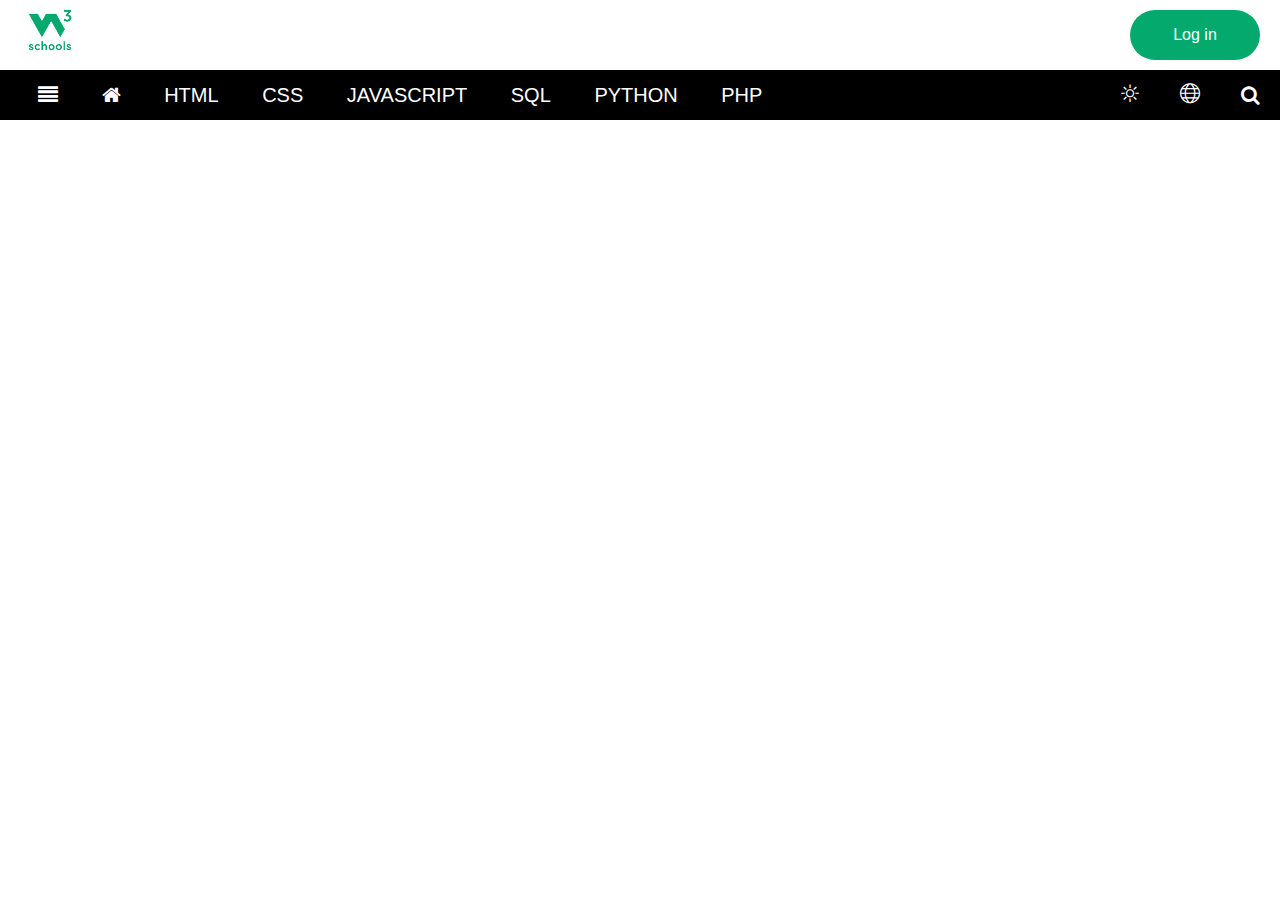
<file: homework5/homework 5-1/index.html>
<!DOCTYPE html>
<html lang="en">
  <head>
    <meta charset="UTF-8" />
    <meta http-equiv="X-UA-Compatible" content="IE=edge" />
    <meta name="viewport" content="width=device-width, initial-scale=1.0" />
    <title>Homework</title>
    <link rel="stylesheet" href="./styles.css" />
    <link rel="stylesheet" href="./assets/themify-icons/themify-icons.css" />
    <link
      rel="stylesheet"
      href="https://cdnjs.cloudflare.com/ajax/libs/font-awesome/4.7.0/css/font-awesome.min.css"
    />
  </head>
  <body>
    <div id="main">
      <!-- header-1 -->
      <div id="header-1">
        <img src="./assets/img/channels4_profile.jpg" alt="" />
        <a href="">Log in</a>
      </div>

      <!-- header-2 -->
      <div id="header-2">
        <div id="nav">
          <li><a href="" class="fa fa-align-justify"></a></li>
          <li><a href="" class="fa fa-home"></a></li>
          <li>html</li>
          <li>css</li>
          <li>javascript</li>
          <li>sql</li>
          <li>python</li>
          <li>php</li>
        </div>
        <div id="nav-2">
          <ul class="nav-2end">
            <li><a href="" class="ti-shine"></a></li>
            <li><a href="" class="ti-world"></a></li>
            <li><a href="" class="fa fa-search"></a></li>
          </ul>
        </div>
      </div>
    </div>
  </body>
</html>
</file>
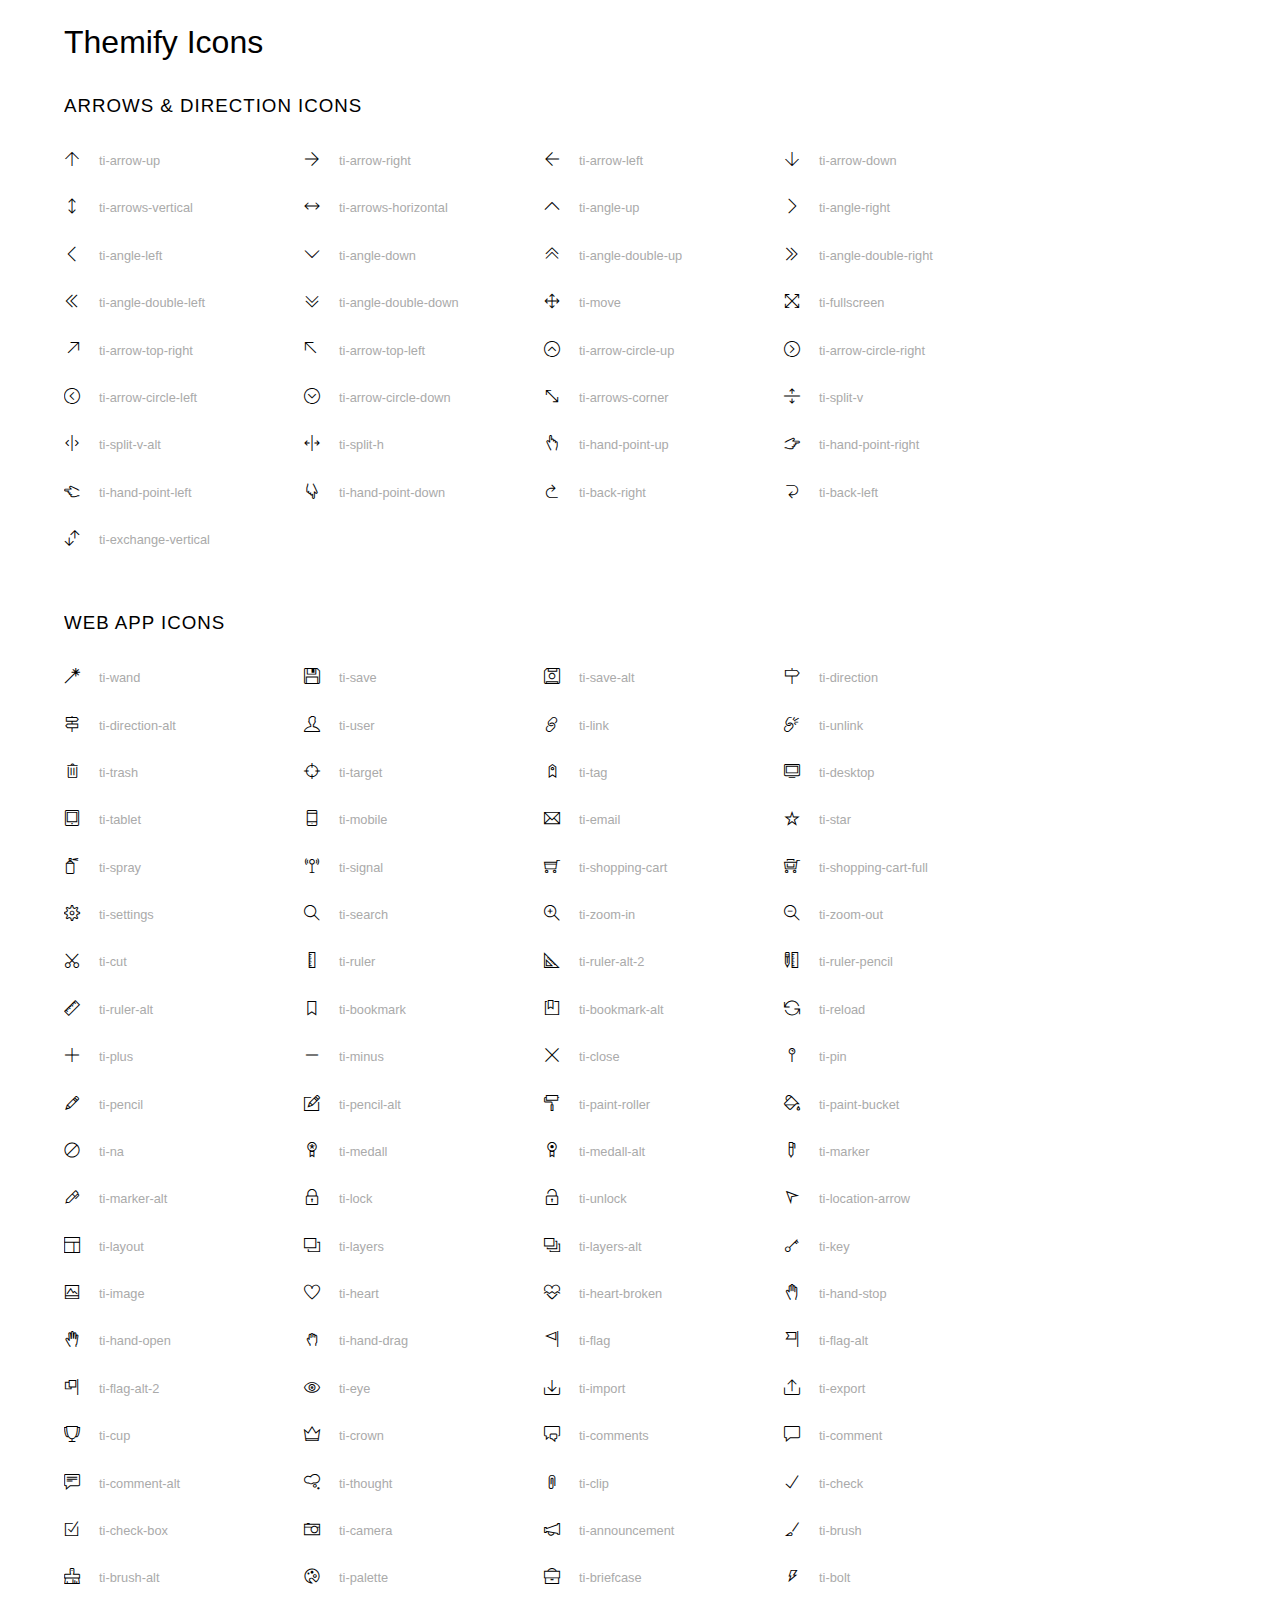
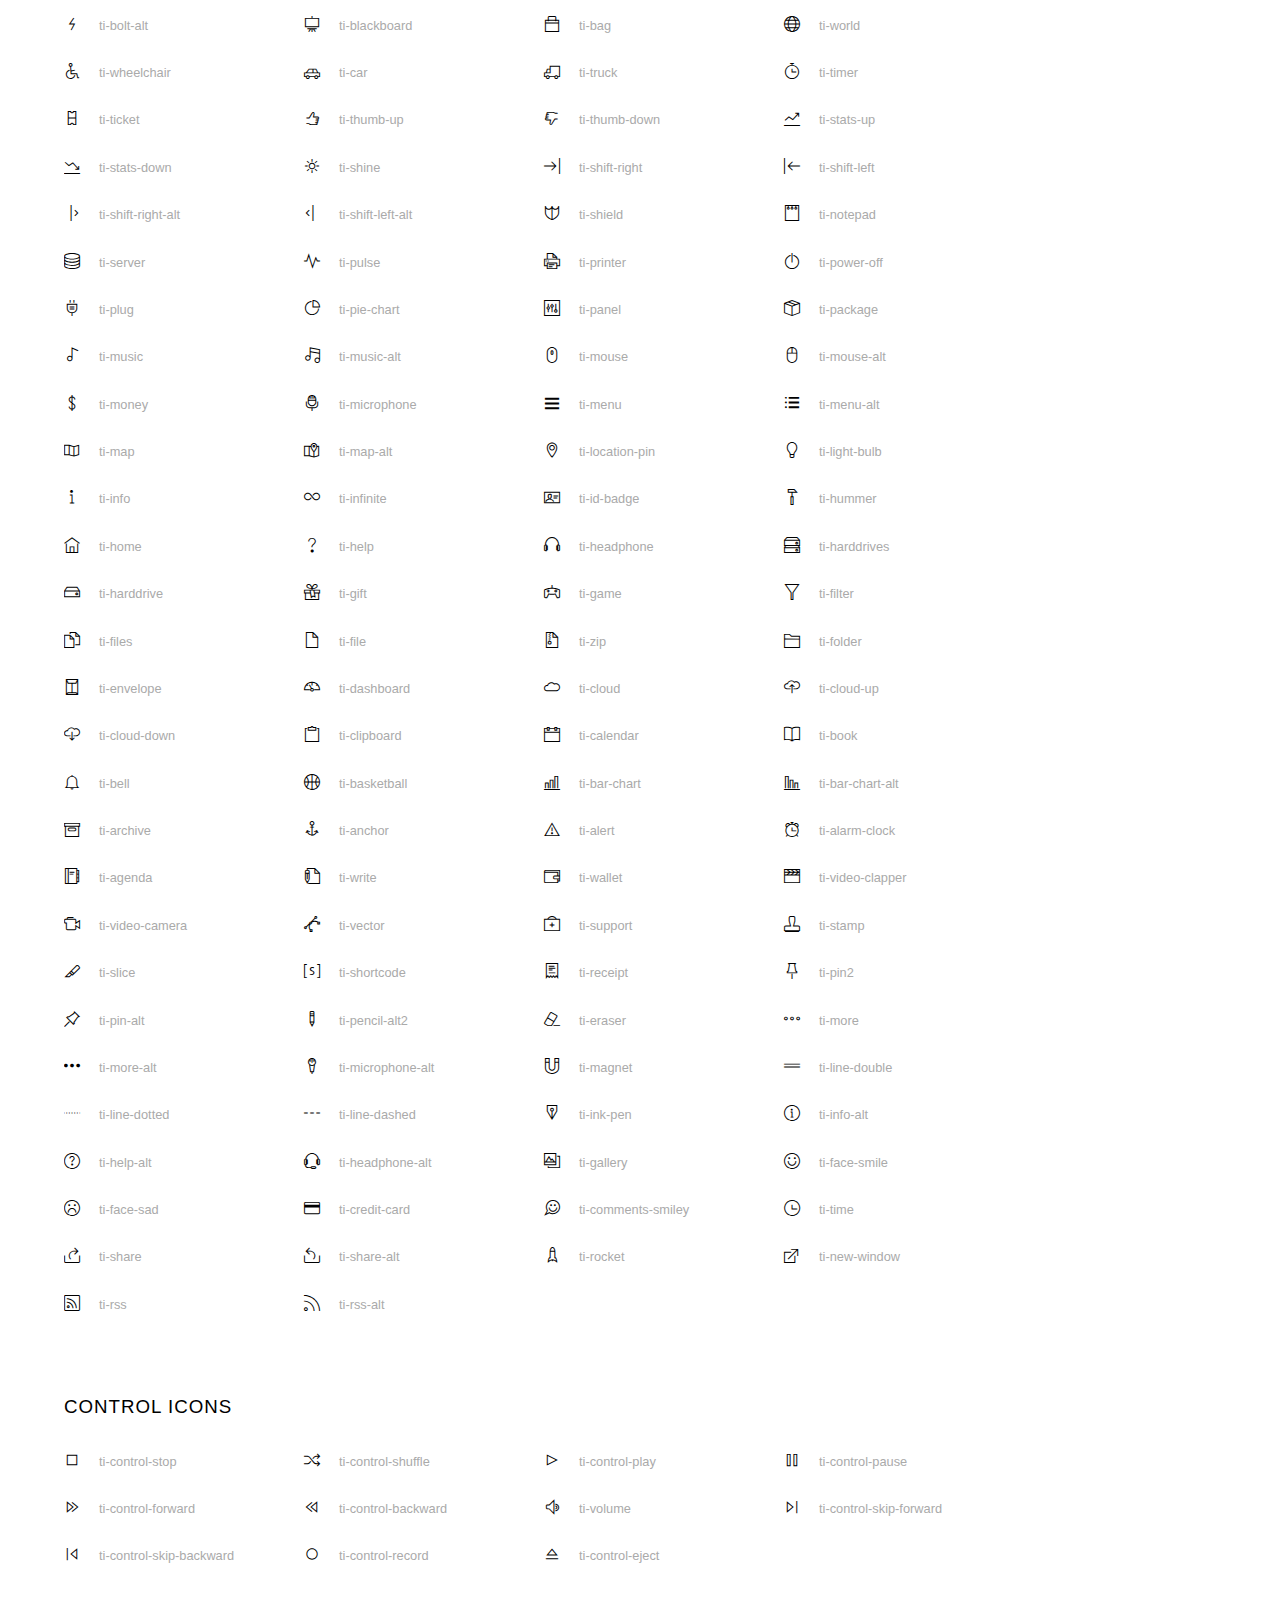
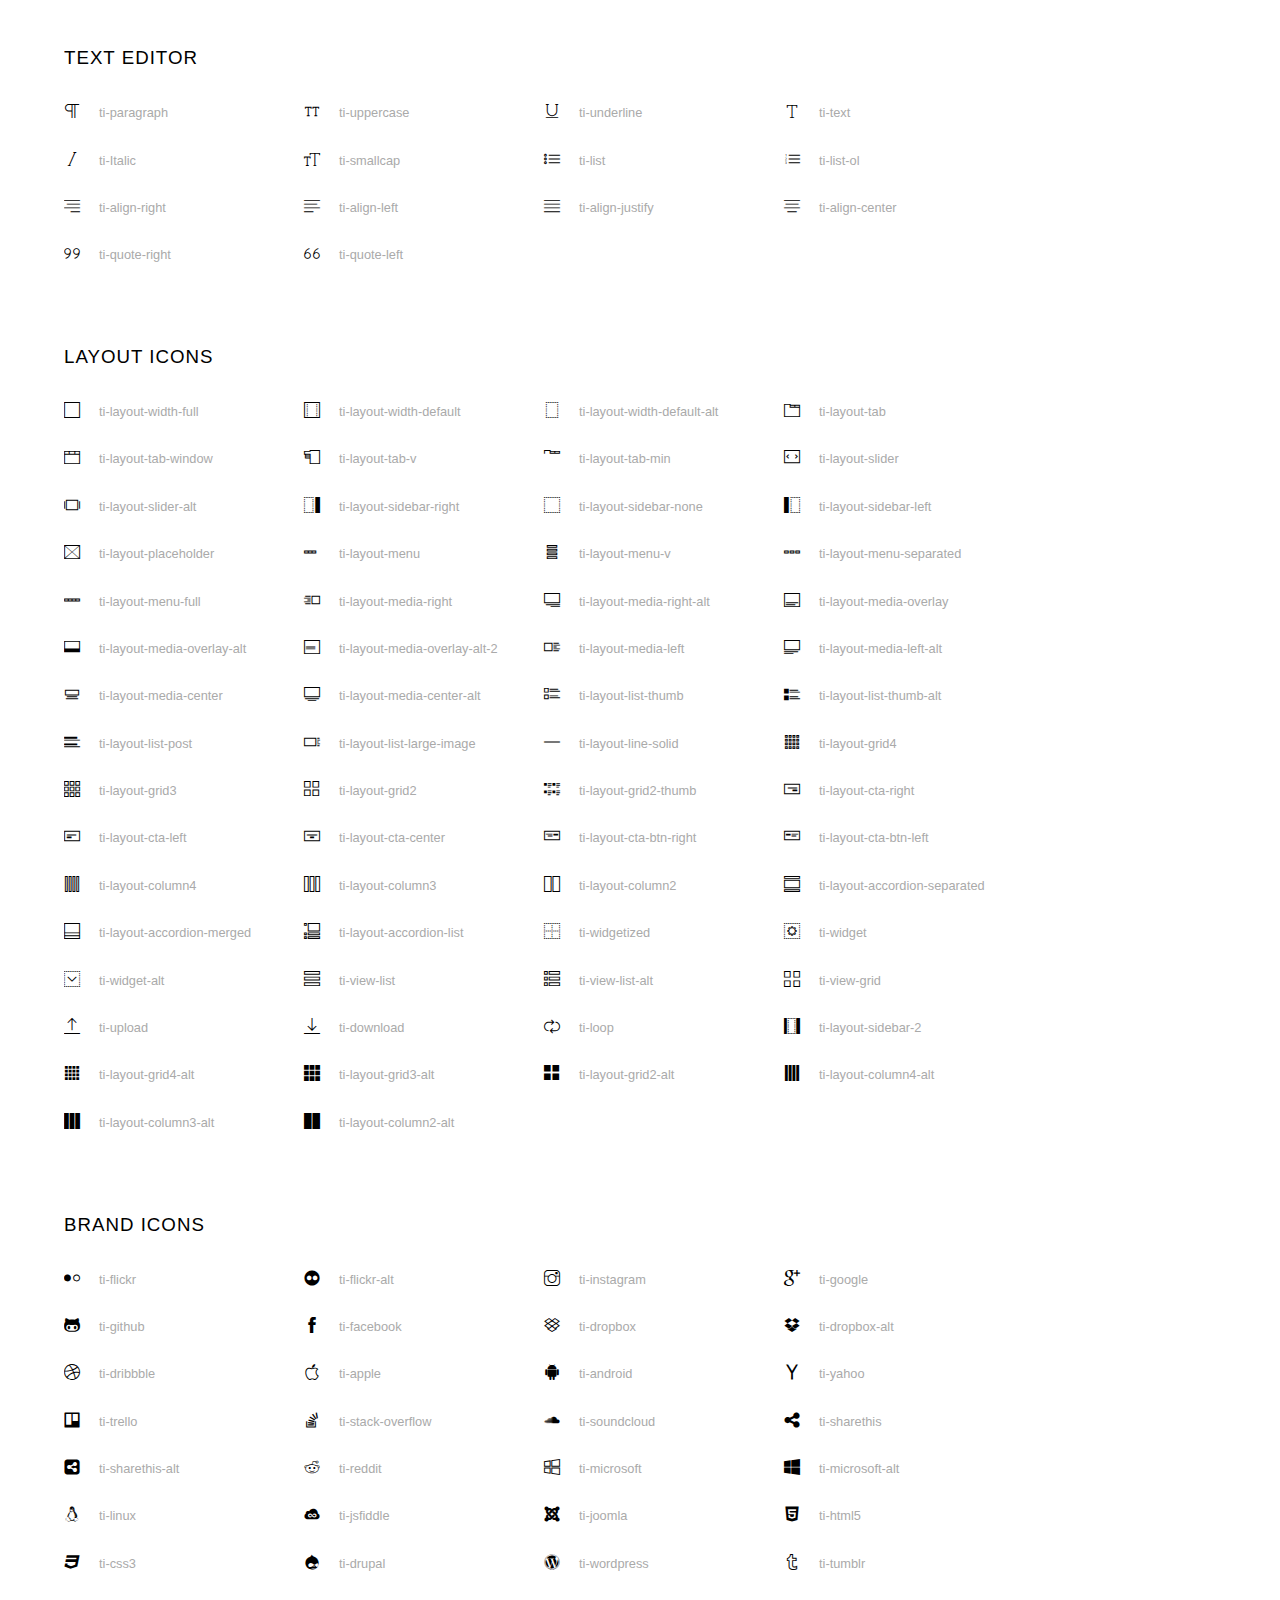
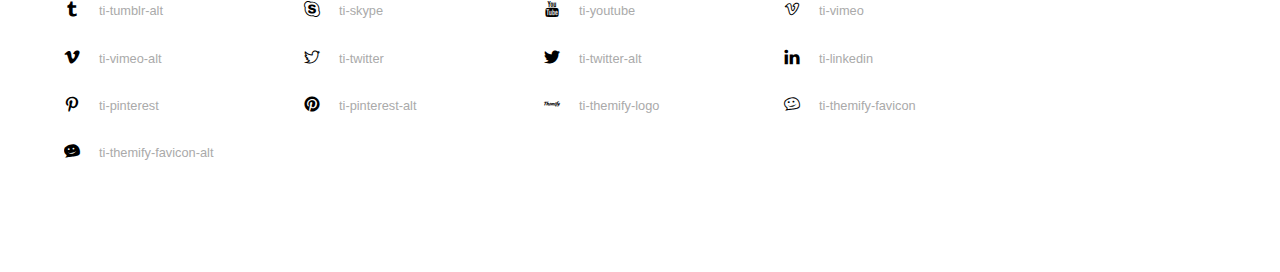
<file: baitap1/assets/fonts/themify-icons/index.html>
<!doctype html>
<html>
<head>
	<meta charset="utf-8">
	<title>Themify Icon Font</title>
	<meta name="viewport" content="width=device-width">
	<link rel="stylesheet" href="demo-files/demo.css">
	<link rel="stylesheet" href="themify-icons.css">
	<!--[if lt IE 8]><!-->
	<link rel="stylesheet" href="ie7/ie7.css">
	<!--<![endif]-->
</head>
<body>
	<h1>Themify Icons</h1>

	<div class="icon-section">

		<div class="icon-section">
			<h3>Arrows &amp; Direction Icons </h3>

			<div class="icon-container">
				<span class="ti-arrow-up"></span><span class="icon-name"> ti-arrow-up</span>
			</div>
			<div class="icon-container">
				<span class="ti-arrow-right"></span><span class="icon-name"> ti-arrow-right</span>
			</div>
			<div class="icon-container">
				<span class="ti-arrow-left"></span><span class="icon-name"> ti-arrow-left</span>
			</div>
			<div class="icon-container">
				<span class="ti-arrow-down"></span><span class="icon-name"> ti-arrow-down</span>
			</div>
			<div class="icon-container">
				<span class="ti-arrows-vertical"></span><span class="icon-name"> ti-arrows-vertical</span>
			</div>
			<div class="icon-container">
				<span class="ti-arrows-horizontal"></span><span class="icon-name"> ti-arrows-horizontal</span>
			</div>
			<div class="icon-container">
				<span class="ti-angle-up"></span><span class="icon-name"> ti-angle-up</span>
			</div>
			<div class="icon-container">
				<span class="ti-angle-right"></span><span class="icon-name"> ti-angle-right</span>
			</div>
			<div class="icon-container">
				<span class="ti-angle-left"></span><span class="icon-name"> ti-angle-left</span>
			</div>
			<div class="icon-container">
				<span class="ti-angle-down"></span><span class="icon-name"> ti-angle-down</span>
			</div>	
			<div class="icon-container">
				<span class="ti-angle-double-up"></span><span class="icon-name"> ti-angle-double-up</span>
			</div>
			<div class="icon-container">
				<span class="ti-angle-double-right"></span><span class="icon-name"> ti-angle-double-right</span>
			</div>
			<div class="icon-container">
				<span class="ti-angle-double-left"></span><span class="icon-name"> ti-angle-double-left</span>
			</div>
			<div class="icon-container">
				<span class="ti-angle-double-down"></span><span class="icon-name"> ti-angle-double-down</span>
			</div>					
			<div class="icon-container">
				<span class="ti-move"></span><span class="icon-name"> ti-move</span>
			</div>
			<div class="icon-container">
				<span class="ti-fullscreen"></span><span class="icon-name"> ti-fullscreen</span>
			</div>
			<div class="icon-container">
				<span class="ti-arrow-top-right"></span><span class="icon-name"> ti-arrow-top-right</span>
			</div>
			<div class="icon-container">
				<span class="ti-arrow-top-left"></span><span class="icon-name"> ti-arrow-top-left</span>
			</div>
			<div class="icon-container">
				<span class="ti-arrow-circle-up"></span><span class="icon-name"> ti-arrow-circle-up</span>
			</div>
			<div class="icon-container">
				<span class="ti-arrow-circle-right"></span><span class="icon-name"> ti-arrow-circle-right</span>
			</div>
			<div class="icon-container">
				<span class="ti-arrow-circle-left"></span><span class="icon-name"> ti-arrow-circle-left</span>
			</div>
			<div class="icon-container">
				<span class="ti-arrow-circle-down"></span><span class="icon-name"> ti-arrow-circle-down</span>
			</div>
			<div class="icon-container">
				<span class="ti-arrows-corner"></span><span class="icon-name"> ti-arrows-corner</span>
			</div>
			<div class="icon-container">
				<span class="ti-split-v"></span><span class="icon-name"> ti-split-v</span>
			</div>

			<div class="icon-container">
				<span class="ti-split-v-alt"></span><span class="icon-name"> ti-split-v-alt</span>
			</div>
			<div class="icon-container">
				<span class="ti-split-h"></span><span class="icon-name"> ti-split-h</span>
			</div>
			<div class="icon-container">
				<span class="ti-hand-point-up"></span><span class="icon-name"> ti-hand-point-up</span>
			</div>
			<div class="icon-container">
				<span class="ti-hand-point-right"></span><span class="icon-name"> ti-hand-point-right</span>
			</div>
			<div class="icon-container">
				<span class="ti-hand-point-left"></span><span class="icon-name"> ti-hand-point-left</span>
			</div>
			<div class="icon-container">
				<span class="ti-hand-point-down"></span><span class="icon-name"> ti-hand-point-down</span>
			</div>
			<div class="icon-container">
				<span class="ti-back-right"></span><span class="icon-name"> ti-back-right</span>
			</div>
			<div class="icon-container">
				<span class="ti-back-left"></span><span class="icon-name"> ti-back-left</span>
			</div>
			<div class="icon-container">
				<span class="ti-exchange-vertical"></span><span class="icon-name"> ti-exchange-vertical</span>
			</div>

		</div> <!-- Arrows Icons -->



		<h3>Web App Icons</h3>
		
		<div class="icon-section">

			<div class="icon-container">
				<span class="ti-wand"></span><span class="icon-name"> ti-wand</span>
			</div>
			<div class="icon-container">
				<span class="ti-save"></span><span class="icon-name"> ti-save</span>
			</div>
			<div class="icon-container">
				<span class="ti-save-alt"></span><span class="icon-name"> ti-save-alt</span>
			</div>

			<div class="icon-container">
				<span class="ti-direction"></span><span class="icon-name"> ti-direction</span>
			</div>
			<div class="icon-container">
				<span class="ti-direction-alt"></span><span class="icon-name"> ti-direction-alt</span>
			</div>
			<div class="icon-container">
				<span class="ti-user"></span><span class="icon-name"> ti-user</span>
			</div>
			<div class="icon-container">
				<span class="ti-link"></span><span class="icon-name"> ti-link</span>
			</div>
			<div class="icon-container">
				<span class="ti-unlink"></span><span class="icon-name"> ti-unlink</span>
			</div>
			<div class="icon-container">
				<span class="ti-trash"></span><span class="icon-name"> ti-trash</span>
			</div>
			<div class="icon-container">
				<span class="ti-target"></span><span class="icon-name"> ti-target</span>
			</div>
			<div class="icon-container">
				<span class="ti-tag"></span><span class="icon-name"> ti-tag</span>
			</div>
			<div class="icon-container">
				<span class="ti-desktop"></span><span class="icon-name"> ti-desktop</span>
			</div>
			<div class="icon-container">
				<span class="ti-tablet"></span><span class="icon-name"> ti-tablet</span>
			</div>
			<div class="icon-container">
				<span class="ti-mobile"></span><span class="icon-name"> ti-mobile</span>
			</div>
			<div class="icon-container">
				<span class="ti-email"></span><span class="icon-name"> ti-email</span>
			</div>	
			<div class="icon-container">
				<span class="ti-star"></span><span class="icon-name"> ti-star</span>
			</div>
			<div class="icon-container">
				<span class="ti-spray"></span><span class="icon-name"> ti-spray</span>
			</div>
			<div class="icon-container">
				<span class="ti-signal"></span><span class="icon-name"> ti-signal</span>
			</div>
			<div class="icon-container">
				<span class="ti-shopping-cart"></span><span class="icon-name"> ti-shopping-cart</span>
			</div>
			<div class="icon-container">
				<span class="ti-shopping-cart-full"></span><span class="icon-name"> ti-shopping-cart-full</span>
			</div>
			<div class="icon-container">
				<span class="ti-settings"></span><span class="icon-name"> ti-settings</span>
			</div>
			<div class="icon-container">
				<span class="ti-search"></span><span class="icon-name"> ti-search</span>
			</div>
			<div class="icon-container">
				<span class="ti-zoom-in"></span><span class="icon-name"> ti-zoom-in</span>
			</div>
			<div class="icon-container">
				<span class="ti-zoom-out"></span><span class="icon-name"> ti-zoom-out</span>
			</div>
			<div class="icon-container">
				<span class="ti-cut"></span><span class="icon-name"> ti-cut</span>
			</div>
			<div class="icon-container">
				<span class="ti-ruler"></span><span class="icon-name"> ti-ruler</span>
			</div>
			<div class="icon-container">
				<span class="ti-ruler-alt-2"></span><span class="icon-name"> ti-ruler-alt-2</span>
			</div>			
			<div class="icon-container">
				<span class="ti-ruler-pencil"></span><span class="icon-name"> ti-ruler-pencil</span>
			</div>
			<div class="icon-container">
				<span class="ti-ruler-alt"></span><span class="icon-name"> ti-ruler-alt</span>
			</div>
			<div class="icon-container">
				<span class="ti-bookmark"></span><span class="icon-name"> ti-bookmark</span>
			</div>
			<div class="icon-container">
				<span class="ti-bookmark-alt"></span><span class="icon-name"> ti-bookmark-alt</span>
			</div>
			<div class="icon-container">
				<span class="ti-reload"></span><span class="icon-name"> ti-reload</span>
			</div>
			<div class="icon-container">
				<span class="ti-plus"></span><span class="icon-name"> ti-plus</span>
			</div>
			<div class="icon-container">
				<span class="ti-minus"></span><span class="icon-name"> ti-minus</span>
			</div>
			<div class="icon-container">
				<span class="ti-close"></span><span class="icon-name"> ti-close</span>
			</div>			
			<div class="icon-container">
				<span class="ti-pin"></span><span class="icon-name"> ti-pin</span>
			</div>
			<div class="icon-container">
				<span class="ti-pencil"></span><span class="icon-name"> ti-pencil</span>
			</div>
					
		  	<div class="icon-container">
				<span class="ti-pencil-alt"></span><span class="icon-name"> ti-pencil-alt</span>
			</div>
			<div class="icon-container">
				<span class="ti-paint-roller"></span><span class="icon-name"> ti-paint-roller</span>
			</div>
			<div class="icon-container">
				<span class="ti-paint-bucket"></span><span class="icon-name"> ti-paint-bucket</span>
			</div>
			<div class="icon-container">
				<span class="ti-na"></span><span class="icon-name"> ti-na</span>
			</div>
			<div class="icon-container">
				<span class="ti-medall"></span><span class="icon-name"> ti-medall</span>
			</div>
			<div class="icon-container">
				<span class="ti-medall-alt"></span><span class="icon-name"> ti-medall-alt</span>
			</div>
			<div class="icon-container">
				<span class="ti-marker"></span><span class="icon-name"> ti-marker</span>
			</div>
			<div class="icon-container">
				<span class="ti-marker-alt"></span><span class="icon-name"> ti-marker-alt</span>
			</div>

			<div class="icon-container">
				<span class="ti-lock"></span><span class="icon-name"> ti-lock</span>
			</div>
			<div class="icon-container">
				<span class="ti-unlock"></span><span class="icon-name"> ti-unlock</span>
			</div>
			<div class="icon-container">
				<span class="ti-location-arrow"></span><span class="icon-name"> ti-location-arrow</span>
			</div>
			<div class="icon-container">
				<span class="ti-layout"></span><span class="icon-name"> ti-layout</span>
			</div>
			<div class="icon-container">
				<span class="ti-layers"></span><span class="icon-name"> ti-layers</span>
			</div>
			<div class="icon-container">
				<span class="ti-layers-alt"></span><span class="icon-name"> ti-layers-alt</span>
			</div>
			<div class="icon-container">
				<span class="ti-key"></span><span class="icon-name"> ti-key</span>
			</div>
			<div class="icon-container">
				<span class="ti-image"></span><span class="icon-name"> ti-image</span>
			</div>
			<div class="icon-container">
				<span class="ti-heart"></span><span class="icon-name"> ti-heart</span>
			</div>
			<div class="icon-container">
				<span class="ti-heart-broken"></span><span class="icon-name"> ti-heart-broken</span>
			</div>
			<div class="icon-container">
				<span class="ti-hand-stop"></span><span class="icon-name"> ti-hand-stop</span>
			</div>
			<div class="icon-container">
				<span class="ti-hand-open"></span><span class="icon-name"> ti-hand-open</span>
			</div>
			<div class="icon-container">
				<span class="ti-hand-drag"></span><span class="icon-name"> ti-hand-drag</span>
			</div>
			<div class="icon-container">
				<span class="ti-flag"></span><span class="icon-name"> ti-flag</span>
			</div>
			<div class="icon-container">
				<span class="ti-flag-alt"></span><span class="icon-name"> ti-flag-alt</span>
			</div>
			<div class="icon-container">
				<span class="ti-flag-alt-2"></span><span class="icon-name"> ti-flag-alt-2</span>
			</div>
			<div class="icon-container">
				<span class="ti-eye"></span><span class="icon-name"> ti-eye</span>
			</div>
			<div class="icon-container">
				<span class="ti-import"></span><span class="icon-name"> ti-import</span>
			</div>			
			<div class="icon-container">
				<span class="ti-export"></span><span class="icon-name"> ti-export</span>
			</div>
			<div class="icon-container">
				<span class="ti-cup"></span><span class="icon-name"> ti-cup</span>
			</div>
			<div class="icon-container">
				<span class="ti-crown"></span><span class="icon-name"> ti-crown</span>
			</div>
			<div class="icon-container">
				<span class="ti-comments"></span><span class="icon-name"> ti-comments</span>
			</div>
			<div class="icon-container">
				<span class="ti-comment"></span><span class="icon-name"> ti-comment</span>
			</div>
			<div class="icon-container">
				<span class="ti-comment-alt"></span><span class="icon-name"> ti-comment-alt</span>
			</div>
			<div class="icon-container">
				<span class="ti-thought"></span><span class="icon-name"> ti-thought</span>
			</div>			
			<div class="icon-container">
				<span class="ti-clip"></span><span class="icon-name"> ti-clip</span>
			</div>

			<div class="icon-container">
				<span class="ti-check"></span><span class="icon-name"> ti-check</span>
			</div>
			<div class="icon-container">
				<span class="ti-check-box"></span><span class="icon-name"> ti-check-box</span>
			</div>
			<div class="icon-container">
				<span class="ti-camera"></span><span class="icon-name"> ti-camera</span>
			</div>
			<div class="icon-container">
				<span class="ti-announcement"></span><span class="icon-name"> ti-announcement</span>
			</div>
			<div class="icon-container">
				<span class="ti-brush"></span><span class="icon-name"> ti-brush</span>
			</div>
			<div class="icon-container">
				<span class="ti-brush-alt"></span><span class="icon-name"> ti-brush-alt</span>
			</div>
			<div class="icon-container">
				<span class="ti-palette"></span><span class="icon-name"> ti-palette</span>
			</div>			
			<div class="icon-container">
				<span class="ti-briefcase"></span><span class="icon-name"> ti-briefcase</span>
			</div>
			<div class="icon-container">
				<span class="ti-bolt"></span><span class="icon-name"> ti-bolt</span>
			</div>
			<div class="icon-container">
				<span class="ti-bolt-alt"></span><span class="icon-name"> ti-bolt-alt</span>
			</div>
			<div class="icon-container">
				<span class="ti-blackboard"></span><span class="icon-name"> ti-blackboard</span>
			</div>
			<div class="icon-container">
				<span class="ti-bag"></span><span class="icon-name"> ti-bag</span>
			</div>
			<div class="icon-container">
				<span class="ti-world"></span><span class="icon-name"> ti-world</span>
			</div>
			<div class="icon-container">
				<span class="ti-wheelchair"></span><span class="icon-name"> ti-wheelchair</span>
			</div>
			<div class="icon-container">
				<span class="ti-car"></span><span class="icon-name"> ti-car</span>
			</div>
			<div class="icon-container">
				<span class="ti-truck"></span><span class="icon-name"> ti-truck</span>
			</div>
			<div class="icon-container">
				<span class="ti-timer"></span><span class="icon-name"> ti-timer</span>
			</div>
			<div class="icon-container">
				<span class="ti-ticket"></span><span class="icon-name"> ti-ticket</span>
			</div>
			<div class="icon-container">
				<span class="ti-thumb-up"></span><span class="icon-name"> ti-thumb-up</span>
			</div>
			<div class="icon-container">
				<span class="ti-thumb-down"></span><span class="icon-name"> ti-thumb-down</span>
			</div>

			<div class="icon-container">
				<span class="ti-stats-up"></span><span class="icon-name"> ti-stats-up</span>
			</div>
			<div class="icon-container">
				<span class="ti-stats-down"></span><span class="icon-name"> ti-stats-down</span>
			</div>
			<div class="icon-container">
				<span class="ti-shine"></span><span class="icon-name"> ti-shine</span>
			</div>
			<div class="icon-container">
				<span class="ti-shift-right"></span><span class="icon-name"> ti-shift-right</span>
			</div>
			<div class="icon-container">
				<span class="ti-shift-left"></span><span class="icon-name"> ti-shift-left</span>
			</div>

			<div class="icon-container">
				<span class="ti-shift-right-alt"></span><span class="icon-name"> ti-shift-right-alt</span>
			</div>
			<div class="icon-container">
				<span class="ti-shift-left-alt"></span><span class="icon-name"> ti-shift-left-alt</span>
			</div>
			<div class="icon-container">
				<span class="ti-shield"></span><span class="icon-name"> ti-shield</span>
			</div>
			<div class="icon-container">
				<span class="ti-notepad"></span><span class="icon-name"> ti-notepad</span>
			</div>
			<div class="icon-container">
				<span class="ti-server"></span><span class="icon-name"> ti-server</span>
			</div>

			<div class="icon-container">
				<span class="ti-pulse"></span><span class="icon-name"> ti-pulse</span>
			</div>
			<div class="icon-container">
				<span class="ti-printer"></span><span class="icon-name"> ti-printer</span>
			</div>
			<div class="icon-container">
				<span class="ti-power-off"></span><span class="icon-name"> ti-power-off</span>
			</div>
			<div class="icon-container">
				<span class="ti-plug"></span><span class="icon-name"> ti-plug</span>
			</div>
			<div class="icon-container">
				<span class="ti-pie-chart"></span><span class="icon-name"> ti-pie-chart</span>
			</div>

			<div class="icon-container">
				<span class="ti-panel"></span><span class="icon-name"> ti-panel</span>
			</div>
			<div class="icon-container">
				<span class="ti-package"></span><span class="icon-name"> ti-package</span>
			</div>
			<div class="icon-container">
				<span class="ti-music"></span><span class="icon-name"> ti-music</span>
			</div>
			<div class="icon-container">
				<span class="ti-music-alt"></span><span class="icon-name"> ti-music-alt</span>
			</div>
			<div class="icon-container">
				<span class="ti-mouse"></span><span class="icon-name"> ti-mouse</span>
			</div>
			<div class="icon-container">
				<span class="ti-mouse-alt"></span><span class="icon-name"> ti-mouse-alt</span>
			</div>
			<div class="icon-container">
				<span class="ti-money"></span><span class="icon-name"> ti-money</span>
			</div>
			<div class="icon-container">
				<span class="ti-microphone"></span><span class="icon-name"> ti-microphone</span>
			</div>
			<div class="icon-container">
				<span class="ti-menu"></span><span class="icon-name"> ti-menu</span>
			</div>
			<div class="icon-container">
				<span class="ti-menu-alt"></span><span class="icon-name"> ti-menu-alt</span>
			</div>
			<div class="icon-container">
				<span class="ti-map"></span><span class="icon-name"> ti-map</span>
			</div>
			<div class="icon-container">
				<span class="ti-map-alt"></span><span class="icon-name"> ti-map-alt</span>
			</div>

			<div class="icon-container">
				<span class="ti-location-pin"></span><span class="icon-name"> ti-location-pin</span>
			</div>

			<div class="icon-container">
				<span class="ti-light-bulb"></span><span class="icon-name"> ti-light-bulb</span>
			</div>
			<div class="icon-container">
				<span class="ti-info"></span><span class="icon-name"> ti-info</span>
			</div>
			<div class="icon-container">
				<span class="ti-infinite"></span><span class="icon-name"> ti-infinite</span>
			</div>
			<div class="icon-container">
				<span class="ti-id-badge"></span><span class="icon-name"> ti-id-badge</span>
			</div>
			<div class="icon-container">
				<span class="ti-hummer"></span><span class="icon-name"> ti-hummer</span>
			</div>
			<div class="icon-container">
				<span class="ti-home"></span><span class="icon-name"> ti-home</span>
			</div>
			<div class="icon-container">
				<span class="ti-help"></span><span class="icon-name"> ti-help</span>
			</div>
			<div class="icon-container">
				<span class="ti-headphone"></span><span class="icon-name"> ti-headphone</span>
			</div>
			<div class="icon-container">
				<span class="ti-harddrives"></span><span class="icon-name"> ti-harddrives</span>
			</div>
			<div class="icon-container">
				<span class="ti-harddrive"></span><span class="icon-name"> ti-harddrive</span>
			</div>
			<div class="icon-container">
				<span class="ti-gift"></span><span class="icon-name"> ti-gift</span>
			</div>
			<div class="icon-container">
				<span class="ti-game"></span><span class="icon-name"> ti-game</span>
			</div>
			<div class="icon-container">
				<span class="ti-filter"></span><span class="icon-name"> ti-filter</span>
			</div>
			<div class="icon-container">
				<span class="ti-files"></span><span class="icon-name"> ti-files</span>
			</div>
			<div class="icon-container">
				<span class="ti-file"></span><span class="icon-name"> ti-file</span>
			</div>
			<div class="icon-container">
				<span class="ti-zip"></span><span class="icon-name"> ti-zip</span>
			</div>
			<div class="icon-container">
				<span class="ti-folder"></span><span class="icon-name"> ti-folder</span>
			</div>			
			<div class="icon-container">
				<span class="ti-envelope"></span><span class="icon-name"> ti-envelope</span>
			</div>


			<div class="icon-container">
				<span class="ti-dashboard"></span><span class="icon-name"> ti-dashboard</span>
			</div>
			<div class="icon-container">
				<span class="ti-cloud"></span><span class="icon-name"> ti-cloud</span>
			</div>
			<div class="icon-container">
				<span class="ti-cloud-up"></span><span class="icon-name"> ti-cloud-up</span>
			</div>
			<div class="icon-container">
				<span class="ti-cloud-down"></span><span class="icon-name"> ti-cloud-down</span>
			</div>
			<div class="icon-container">
				<span class="ti-clipboard"></span><span class="icon-name"> ti-clipboard</span>
			</div>
			<div class="icon-container">
				<span class="ti-calendar"></span><span class="icon-name"> ti-calendar</span>
			</div>
			<div class="icon-container">
				<span class="ti-book"></span><span class="icon-name"> ti-book</span>
			</div>
			<div class="icon-container">
				<span class="ti-bell"></span><span class="icon-name"> ti-bell</span>
			</div>
			<div class="icon-container">
				<span class="ti-basketball"></span><span class="icon-name"> ti-basketball</span>
			</div>
			<div class="icon-container">
				<span class="ti-bar-chart"></span><span class="icon-name"> ti-bar-chart</span>
			</div>
			<div class="icon-container">
				<span class="ti-bar-chart-alt"></span><span class="icon-name"> ti-bar-chart-alt</span>
			</div>


			<div class="icon-container">
				<span class="ti-archive"></span><span class="icon-name"> ti-archive</span>
			</div>
			<div class="icon-container">
				<span class="ti-anchor"></span><span class="icon-name"> ti-anchor</span>
			</div>

			<div class="icon-container">
				<span class="ti-alert"></span><span class="icon-name"> ti-alert</span>
			</div>
			<div class="icon-container">
				<span class="ti-alarm-clock"></span><span class="icon-name"> ti-alarm-clock</span>
			</div>
			<div class="icon-container">
				<span class="ti-agenda"></span><span class="icon-name"> ti-agenda</span>
			</div>
			<div class="icon-container">
				<span class="ti-write"></span><span class="icon-name"> ti-write</span>
			</div>

			<div class="icon-container">
				<span class="ti-wallet"></span><span class="icon-name"> ti-wallet</span>
			</div>
			<div class="icon-container">
				<span class="ti-video-clapper"></span><span class="icon-name"> ti-video-clapper</span>
			</div>
			<div class="icon-container">
				<span class="ti-video-camera"></span><span class="icon-name"> ti-video-camera</span>
			</div>
			<div class="icon-container">
				<span class="ti-vector"></span><span class="icon-name"> ti-vector</span>
			</div>

			<div class="icon-container">
				<span class="ti-support"></span><span class="icon-name"> ti-support</span>
			</div>
			<div class="icon-container">
				<span class="ti-stamp"></span><span class="icon-name"> ti-stamp</span>
			</div>
			<div class="icon-container">
				<span class="ti-slice"></span><span class="icon-name"> ti-slice</span>
			</div>
			<div class="icon-container">
				<span class="ti-shortcode"></span><span class="icon-name"> ti-shortcode</span>
			</div>
			<div class="icon-container">
				<span class="ti-receipt"></span><span class="icon-name"> ti-receipt</span>
			</div>
			<div class="icon-container">
				<span class="ti-pin2"></span><span class="icon-name"> ti-pin2</span>
			</div>
			<div class="icon-container">
				<span class="ti-pin-alt"></span><span class="icon-name"> ti-pin-alt</span>
			</div>
			<div class="icon-container">
				<span class="ti-pencil-alt2"></span><span class="icon-name"> ti-pencil-alt2</span>
			</div>
			<div class="icon-container">
				<span class="ti-eraser"></span><span class="icon-name"> ti-eraser</span>
			</div>			
			<div class="icon-container">
				<span class="ti-more"></span><span class="icon-name"> ti-more</span>
			</div>
			<div class="icon-container">
				<span class="ti-more-alt"></span><span class="icon-name"> ti-more-alt</span>
			</div>
			<div class="icon-container">
				<span class="ti-microphone-alt"></span><span class="icon-name"> ti-microphone-alt</span>
			</div>
			<div class="icon-container">
				<span class="ti-magnet"></span><span class="icon-name"> ti-magnet</span>
			</div>
			<div class="icon-container">
				<span class="ti-line-double"></span><span class="icon-name"> ti-line-double</span>
			</div>
			<div class="icon-container">
				<span class="ti-line-dotted"></span><span class="icon-name"> ti-line-dotted</span>
			</div>
			<div class="icon-container">
				<span class="ti-line-dashed"></span><span class="icon-name"> ti-line-dashed</span>
			</div>

			<div class="icon-container">
				<span class="ti-ink-pen"></span><span class="icon-name"> ti-ink-pen</span>
			</div>
			<div class="icon-container">
				<span class="ti-info-alt"></span><span class="icon-name"> ti-info-alt</span>
			</div>
			<div class="icon-container">
				<span class="ti-help-alt"></span><span class="icon-name"> ti-help-alt</span>
			</div>
			<div class="icon-container">
				<span class="ti-headphone-alt"></span><span class="icon-name"> ti-headphone-alt</span>
			</div>

			<div class="icon-container">
				<span class="ti-gallery"></span><span class="icon-name"> ti-gallery</span>
			</div>
			<div class="icon-container">
				<span class="ti-face-smile"></span><span class="icon-name"> ti-face-smile</span>
			</div>
			<div class="icon-container">
				<span class="ti-face-sad"></span><span class="icon-name"> ti-face-sad</span>
			</div>
			<div class="icon-container">
				<span class="ti-credit-card"></span><span class="icon-name"> ti-credit-card</span>
			</div>
			<div class="icon-container">
				<span class="ti-comments-smiley"></span><span class="icon-name"> ti-comments-smiley</span>
			</div>
			<div class="icon-container">
				<span class="ti-time"></span><span class="icon-name"> ti-time</span>
			</div>
			<div class="icon-container">
				<span class="ti-share"></span><span class="icon-name"> ti-share</span>
			</div>
			<div class="icon-container">
				<span class="ti-share-alt"></span><span class="icon-name"> ti-share-alt</span>
			</div>
			<div class="icon-container">
				<span class="ti-rocket"></span><span class="icon-name"> ti-rocket</span>
			</div>

			<div class="icon-container">
				<span class="ti-new-window"></span><span class="icon-name"> ti-new-window</span>
			</div>

			<div class="icon-container">
				<span class="ti-rss"></span><span class="icon-name"> ti-rss</span>
			</div>

			<div class="icon-container">
				<span class="ti-rss-alt"></span><span class="icon-name"> ti-rss-alt</span>
			</div>
			
		</div><!-- Web App Icons -->


		<div class="icon-section">
			<h3>Control Icons</h3>
			<div class="icon-container">
				<span class="ti-control-stop"></span><span class="icon-name"> ti-control-stop</span>
			</div>
			<div class="icon-container">
				<span class="ti-control-shuffle"></span><span class="icon-name"> ti-control-shuffle</span>
			</div>
			<div class="icon-container">
				<span class="ti-control-play"></span><span class="icon-name"> ti-control-play</span>
			</div>
			<div class="icon-container">
				<span class="ti-control-pause"></span><span class="icon-name"> ti-control-pause</span>
			</div>
			<div class="icon-container">
				<span class="ti-control-forward"></span><span class="icon-name"> ti-control-forward</span>
			</div>
			<div class="icon-container">
				<span class="ti-control-backward"></span><span class="icon-name"> ti-control-backward</span>
			</div>	
			<div class="icon-container">
				<span class="ti-volume"></span><span class="icon-name"> ti-volume</span>
			</div>
			<div class="icon-container">
				<span class="ti-control-skip-forward"></span><span class="icon-name"> ti-control-skip-forward</span>
			</div>
			<div class="icon-container">
				<span class="ti-control-skip-backward"></span><span class="icon-name"> ti-control-skip-backward</span>
			</div>
			<div class="icon-container">
				<span class="ti-control-record"></span><span class="icon-name"> ti-control-record</span>
			</div>
			<div class="icon-container">
				<span class="ti-control-eject"></span><span class="icon-name"> ti-control-eject</span>
			</div>			
		</div> <!-- Control Icons -->


		<div class="icon-section">
			<h3>Text Editor</h3>

			<div class="icon-container">
				<span class="ti-paragraph"></span><span class="icon-name"> ti-paragraph</span>
			</div>
			<div class="icon-container">
				<span class="ti-uppercase"></span><span class="icon-name"> ti-uppercase</span>
			</div>

			<div class="icon-container">
				<span class="ti-underline"></span><span class="icon-name"> ti-underline</span>
			</div>
			<div class="icon-container">
				<span class="ti-text"></span><span class="icon-name"> ti-text</span>
			</div>
			<div class="icon-container">
				<span class="ti-Italic"></span><span class="icon-name"> ti-Italic</span>
			</div>
			<div class="icon-container">
				<span class="ti-smallcap"></span><span class="icon-name"> ti-smallcap</span>
			</div>
			<div class="icon-container">
				<span class="ti-list"></span><span class="icon-name"> ti-list</span>
			</div>
			<div class="icon-container">
				<span class="ti-list-ol"></span><span class="icon-name"> ti-list-ol</span>
			</div>
			<div class="icon-container">
				<span class="ti-align-right"></span><span class="icon-name"> ti-align-right</span>
			</div>
			<div class="icon-container">
				<span class="ti-align-left"></span><span class="icon-name"> ti-align-left</span>
			</div>
			<div class="icon-container">
				<span class="ti-align-justify"></span><span class="icon-name"> ti-align-justify</span>
			</div>
			<div class="icon-container">
				<span class="ti-align-center"></span><span class="icon-name"> ti-align-center</span>
			</div>
			<div class="icon-container">
				<span class="ti-quote-right"></span><span class="icon-name"> ti-quote-right</span>
			</div>
			<div class="icon-container">
				<span class="ti-quote-left"></span><span class="icon-name"> ti-quote-left</span>
			</div>

		</div> <!-- Text Editor -->



		<div class="icon-section">
			<h3>Layout Icons</h3>
			<div class="icon-container">
				<span class="ti-layout-width-full"></span><span class="icon-name"> ti-layout-width-full</span>
			</div>
			<div class="icon-container">
				<span class="ti-layout-width-default"></span><span class="icon-name"> ti-layout-width-default</span>
			</div>
			<div class="icon-container">
				<span class="ti-layout-width-default-alt"></span><span class="icon-name"> ti-layout-width-default-alt</span>
			</div>
			<div class="icon-container">
				<span class="ti-layout-tab"></span><span class="icon-name"> ti-layout-tab</span>
			</div>
			<div class="icon-container">
				<span class="ti-layout-tab-window"></span><span class="icon-name"> ti-layout-tab-window</span>
			</div>
			<div class="icon-container">
				<span class="ti-layout-tab-v"></span><span class="icon-name"> ti-layout-tab-v</span>
			</div>
			<div class="icon-container">
				<span class="ti-layout-tab-min"></span><span class="icon-name"> ti-layout-tab-min</span>
			</div>
			<div class="icon-container">
				<span class="ti-layout-slider"></span><span class="icon-name"> ti-layout-slider</span>
			</div>
			<div class="icon-container">
				<span class="ti-layout-slider-alt"></span><span class="icon-name"> ti-layout-slider-alt</span>
			</div>
			<div class="icon-container">
				<span class="ti-layout-sidebar-right"></span><span class="icon-name"> ti-layout-sidebar-right</span>
			</div>
			<div class="icon-container">
				<span class="ti-layout-sidebar-none"></span><span class="icon-name"> ti-layout-sidebar-none</span>
			</div>
			<div class="icon-container">
				<span class="ti-layout-sidebar-left"></span><span class="icon-name"> ti-layout-sidebar-left</span>
			</div>
			<div class="icon-container">
				<span class="ti-layout-placeholder"></span><span class="icon-name"> ti-layout-placeholder</span>
			</div>
			<div class="icon-container">
				<span class="ti-layout-menu"></span><span class="icon-name"> ti-layout-menu</span>
			</div>
			<div class="icon-container">
				<span class="ti-layout-menu-v"></span><span class="icon-name"> ti-layout-menu-v</span>
			</div>
			<div class="icon-container">
				<span class="ti-layout-menu-separated"></span><span class="icon-name"> ti-layout-menu-separated</span>
			</div>
			<div class="icon-container">
				<span class="ti-layout-menu-full"></span><span class="icon-name"> ti-layout-menu-full</span>
			</div>
			<div class="icon-container">
				<span class="ti-layout-media-right"></span><span class="icon-name"> ti-layout-media-right</span>
			</div>
			<div class="icon-container">
				<span class="ti-layout-media-right-alt"></span><span class="icon-name"> ti-layout-media-right-alt</span>
			</div>
			<div class="icon-container">
				<span class="ti-layout-media-overlay"></span><span class="icon-name"> ti-layout-media-overlay</span>
			</div>
			<div class="icon-container">
				<span class="ti-layout-media-overlay-alt"></span><span class="icon-name"> ti-layout-media-overlay-alt</span>
			</div>
			<div class="icon-container">
				<span class="ti-layout-media-overlay-alt-2"></span><span class="icon-name"> ti-layout-media-overlay-alt-2</span>
			</div>
			<div class="icon-container">
				<span class="ti-layout-media-left"></span><span class="icon-name"> ti-layout-media-left</span>
			</div>
			<div class="icon-container">
				<span class="ti-layout-media-left-alt"></span><span class="icon-name"> ti-layout-media-left-alt</span>
			</div>
			<div class="icon-container">
				<span class="ti-layout-media-center"></span><span class="icon-name"> ti-layout-media-center</span>
			</div>
			<div class="icon-container">
				<span class="ti-layout-media-center-alt"></span><span class="icon-name"> ti-layout-media-center-alt</span>
			</div>
			<div class="icon-container">
				<span class="ti-layout-list-thumb"></span><span class="icon-name"> ti-layout-list-thumb</span>
			</div>
			<div class="icon-container">
				<span class="ti-layout-list-thumb-alt"></span><span class="icon-name"> ti-layout-list-thumb-alt</span>
			</div>
			<div class="icon-container">
				<span class="ti-layout-list-post"></span><span class="icon-name"> ti-layout-list-post</span>
			</div>
			<div class="icon-container">
				<span class="ti-layout-list-large-image"></span><span class="icon-name"> ti-layout-list-large-image</span>
			</div>
			<div class="icon-container">
				<span class="ti-layout-line-solid"></span><span class="icon-name"> ti-layout-line-solid</span>
			</div>
			<div class="icon-container">
				<span class="ti-layout-grid4"></span><span class="icon-name"> ti-layout-grid4</span>
			</div>
			<div class="icon-container">
				<span class="ti-layout-grid3"></span><span class="icon-name"> ti-layout-grid3</span>
			</div>
			<div class="icon-container">
				<span class="ti-layout-grid2"></span><span class="icon-name"> ti-layout-grid2</span>
			</div>
			<div class="icon-container">
				<span class="ti-layout-grid2-thumb"></span><span class="icon-name"> ti-layout-grid2-thumb</span>
			</div>
			<div class="icon-container">
				<span class="ti-layout-cta-right"></span><span class="icon-name"> ti-layout-cta-right</span>
			</div>
			<div class="icon-container">
				<span class="ti-layout-cta-left"></span><span class="icon-name"> ti-layout-cta-left</span>
			</div>
			<div class="icon-container">
				<span class="ti-layout-cta-center"></span><span class="icon-name"> ti-layout-cta-center</span>
			</div>
			<div class="icon-container">
				<span class="ti-layout-cta-btn-right"></span><span class="icon-name"> ti-layout-cta-btn-right</span>
			</div>
			<div class="icon-container">
				<span class="ti-layout-cta-btn-left"></span><span class="icon-name"> ti-layout-cta-btn-left</span>
			</div>
			<div class="icon-container">
				<span class="ti-layout-column4"></span><span class="icon-name"> ti-layout-column4</span>
			</div>
			<div class="icon-container">
				<span class="ti-layout-column3"></span><span class="icon-name"> ti-layout-column3</span>
			</div>
			<div class="icon-container">
				<span class="ti-layout-column2"></span><span class="icon-name"> ti-layout-column2</span>
			</div>
			<div class="icon-container">
				<span class="ti-layout-accordion-separated"></span><span class="icon-name"> ti-layout-accordion-separated</span>
			</div>
			<div class="icon-container">
				<span class="ti-layout-accordion-merged"></span><span class="icon-name"> ti-layout-accordion-merged</span>
			</div>
			<div class="icon-container">
				<span class="ti-layout-accordion-list"></span><span class="icon-name"> ti-layout-accordion-list</span>
			</div>
			<div class="icon-container">
				<span class="ti-widgetized"></span><span class="icon-name"> ti-widgetized</span>
			</div>
			<div class="icon-container">
				<span class="ti-widget"></span><span class="icon-name"> ti-widget</span>
			</div>
			<div class="icon-container">
				<span class="ti-widget-alt"></span><span class="icon-name"> ti-widget-alt</span>
			</div>
			<div class="icon-container">
				<span class="ti-view-list"></span><span class="icon-name"> ti-view-list</span>
			</div>
			<div class="icon-container">
				<span class="ti-view-list-alt"></span><span class="icon-name"> ti-view-list-alt</span>
			</div>
			<div class="icon-container">
				<span class="ti-view-grid"></span><span class="icon-name"> ti-view-grid</span>
			</div>
			<div class="icon-container">
				<span class="ti-upload"></span><span class="icon-name"> ti-upload</span>
			</div>
			<div class="icon-container">
				<span class="ti-download"></span><span class="icon-name"> ti-download</span>
			</div>	
			<div class="icon-container">
				<span class="ti-loop"></span><span class="icon-name"> ti-loop</span>
			</div>
			<div class="icon-container">
				<span class="ti-layout-sidebar-2"></span><span class="icon-name"> ti-layout-sidebar-2</span>
			</div>
			<div class="icon-container">
				<span class="ti-layout-grid4-alt"></span><span class="icon-name"> ti-layout-grid4-alt</span>
			</div>
			<div class="icon-container">
				<span class="ti-layout-grid3-alt"></span><span class="icon-name"> ti-layout-grid3-alt</span>
			</div>
			<div class="icon-container">
				<span class="ti-layout-grid2-alt"></span><span class="icon-name"> ti-layout-grid2-alt</span>
			</div>
			<div class="icon-container">
				<span class="ti-layout-column4-alt"></span><span class="icon-name"> ti-layout-column4-alt</span>
			</div>
			<div class="icon-container">
				<span class="ti-layout-column3-alt"></span><span class="icon-name"> ti-layout-column3-alt</span>
			</div>
			<div class="icon-container">
				<span class="ti-layout-column2-alt"></span><span class="icon-name"> ti-layout-column2-alt</span>
			</div>		


		</div> <!-- Layout Icons -->


		<div class="icon-section">
			<h3>Brand Icons</h3>

			<div class="icon-container">
				<span class="ti-flickr"></span><span class="icon-name"> ti-flickr</span>
			</div>
			<div class="icon-container">
				<span class="ti-flickr-alt"></span><span class="icon-name"> ti-flickr-alt</span>
			</div>			
			<div class="icon-container">
				<span class="ti-instagram"></span><span class="icon-name"> ti-instagram</span>
			</div>
			<div class="icon-container">
				<span class="ti-google"></span><span class="icon-name"> ti-google</span>
			</div>
			<div class="icon-container">
				<span class="ti-github"></span><span class="icon-name"> ti-github</span>
			</div>

			<div class="icon-container">
				<span class="ti-facebook"></span><span class="icon-name"> ti-facebook</span>
			</div>
			<div class="icon-container">
				<span class="ti-dropbox"></span><span class="icon-name"> ti-dropbox</span>
			</div>
			<div class="icon-container">
				<span class="ti-dropbox-alt"></span><span class="icon-name"> ti-dropbox-alt</span>
			</div>
			<div class="icon-container">
				<span class="ti-dribbble"></span><span class="icon-name"> ti-dribbble</span>
			</div>
			<div class="icon-container">
				<span class="ti-apple"></span><span class="icon-name"> ti-apple</span>
			</div>
			<div class="icon-container">
				<span class="ti-android"></span><span class="icon-name"> ti-android</span>
			</div>
			<div class="icon-container">
				<span class="ti-yahoo"></span><span class="icon-name"> ti-yahoo</span>
			</div>
			<div class="icon-container">
				<span class="ti-trello"></span><span class="icon-name"> ti-trello</span>
			</div>
			<div class="icon-container">
				<span class="ti-stack-overflow"></span><span class="icon-name"> ti-stack-overflow</span>
			</div>
			<div class="icon-container">
				<span class="ti-soundcloud"></span><span class="icon-name"> ti-soundcloud</span>
			</div>
			<div class="icon-container">
				<span class="ti-sharethis"></span><span class="icon-name"> ti-sharethis</span>
			</div>
			<div class="icon-container">
				<span class="ti-sharethis-alt"></span><span class="icon-name"> ti-sharethis-alt</span>
			</div>
			<div class="icon-container">
				<span class="ti-reddit"></span><span class="icon-name"> ti-reddit</span>
			</div>

			<div class="icon-container">
				<span class="ti-microsoft"></span><span class="icon-name"> ti-microsoft</span>
			</div>
			<div class="icon-container">
				<span class="ti-microsoft-alt"></span><span class="icon-name"> ti-microsoft-alt</span>
			</div>
			<div class="icon-container">
				<span class="ti-linux"></span><span class="icon-name"> ti-linux</span>
			</div>
			<div class="icon-container">
				<span class="ti-jsfiddle"></span><span class="icon-name"> ti-jsfiddle</span>
			</div>
			<div class="icon-container">
				<span class="ti-joomla"></span><span class="icon-name"> ti-joomla</span>
			</div>
			<div class="icon-container">
				<span class="ti-html5"></span><span class="icon-name"> ti-html5</span>
			</div>
			<div class="icon-container">
				<span class="ti-css3"></span><span class="icon-name"> ti-css3</span>
			</div>	
			<div class="icon-container">
				<span class="ti-drupal"></span><span class="icon-name"> ti-drupal</span>
			</div>
			<div class="icon-container">
				<span class="ti-wordpress"></span><span class="icon-name"> ti-wordpress</span>
			</div>		
			<div class="icon-container">
				<span class="ti-tumblr"></span><span class="icon-name"> ti-tumblr</span>
			</div>
			<div class="icon-container">
				<span class="ti-tumblr-alt"></span><span class="icon-name"> ti-tumblr-alt</span>
			</div>
			<div class="icon-container">
				<span class="ti-skype"></span><span class="icon-name"> ti-skype</span>
			</div>
			<div class="icon-container">
				<span class="ti-youtube"></span><span class="icon-name"> ti-youtube</span>
			</div>
			<div class="icon-container">
				<span class="ti-vimeo"></span><span class="icon-name"> ti-vimeo</span>
			</div>
			<div class="icon-container">
				<span class="ti-vimeo-alt"></span><span class="icon-name"> ti-vimeo-alt</span>
			</div>			
			<div class="icon-container">
				<span class="ti-twitter"></span><span class="icon-name"> ti-twitter</span>
			</div>
			<div class="icon-container">
				<span class="ti-twitter-alt"></span><span class="icon-name"> ti-twitter-alt</span>
			</div>
			<div class="icon-container">
				<span class="ti-linkedin"></span><span class="icon-name"> ti-linkedin</span>
			</div>
			<div class="icon-container">
				<span class="ti-pinterest"></span><span class="icon-name"> ti-pinterest</span>
			</div>

			<div class="icon-container">
				<span class="ti-pinterest-alt"></span><span class="icon-name"> ti-pinterest-alt</span>
			</div>
			<div class="icon-container">
				<span class="ti-themify-logo"></span><span class="icon-name"> ti-themify-logo</span>
			</div>
			<div class="icon-container">
				<span class="ti-themify-favicon"></span><span class="icon-name"> ti-themify-favicon</span>
			</div>
			<div class="icon-container">
				<span class="ti-themify-favicon-alt"></span><span class="icon-name"> ti-themify-favicon-alt</span>
			</div>

		</div> <!-- brand Icons -->

	</div>

</body>
</html>
</file>
<file: homework1/assets/css/style1.css>
.col-xs img {
    object-fit: cover;
}

.post-container {
    padding: 0 22.5vw;
    flex-direction: column;
    align-items: center;
}

.post-container .article-info {
    justify-content: center;
}

.header{
    display: flex;
    margin-top: 1rem;
    margin-bottom: 1.5rem;
}

h1 {
    margin-bottom: 2rem;

}

.article-info {
    flex-direction: column-reverse;
    font-size: 1rem;
}

.article-info .header .profile-picture {
    min-width: 3.3333rem;
    width: 4.875rem;
    height: 4.875rem;
    margin-right: 1rem;
    background-color: #8d8d8d;
    border-radius: 50%;
}

.article-info .header .right {
    height: 4,875rem;
    display: flex;
    flex-direction: column;
    justify-content: space-between;
    min-height: 3.3333rem;
}


.status {
    color: #8d8d8d;
    margin: 0.333rem 0 ;
}

.article-info .categories a {
    color: #e53636;
    text-transform: capitalize;
}

.article-info .title {
    font-size: 2.5rem;
    margin-bottom: 2rem;
}

/* Thân */
.mindx-img {
    position: relative;
    width: 100%;
}

.article-content-container em {
    font-style: italic;
}

.article-content-container{
    font-size: 1.25rem;

}

/* cuối */
.social-share .share-message{
    margin: 2rem 0 1rem 0;
    text-align: center;
    font-size: 1.667rem;
    font-weight: 600;
}

.post-container .social-share {
    font-size: 40px;
    text-align: center;

}
</file>
<file: homework1/assets/fonts/themify-icons/themify-icons.css>
@font-face {
	font-family: 'themify';
	src:url('fonts/themify.eot?-fvbane');
	src:url('fonts/themify.eot?#iefix-fvbane') format('embedded-opentype'),
		url('fonts/themify.woff?-fvbane') format('woff'),
		url('fonts/themify.ttf?-fvbane') format('truetype'),
		url('fonts/themify.svg?-fvbane#themify') format('svg');
	font-weight: normal;
	font-style: normal;
}

[class^="ti-"], [class*=" ti-"] {
	font-family: 'themify';
	speak: none;
	font-style: normal;
	font-weight: normal;
	font-variant: normal;
	text-transform: none;
	line-height: 1;

	/* Better Font Rendering =========== */
	-webkit-font-smoothing: antialiased;
	-moz-osx-font-smoothing: grayscale;
}

.ti-wand:before {
	content: "\e600";
}
.ti-volume:before {
	content: "\e601";
}
.ti-user:before {
	content: "\e602";
}
.ti-unlock:before {
	content: "\e603";
}
.ti-unlink:before {
	content: "\e604";
}
.ti-trash:before {
	content: "\e605";
}
.ti-thought:before {
	content: "\e606";
}
.ti-target:before {
	content: "\e607";
}
.ti-tag:before {
	content: "\e608";
}
.ti-tablet:before {
	content: "\e609";
}
.ti-star:before {
	content: "\e60a";
}
.ti-spray:before {
	content: "\e60b";
}
.ti-signal:before {
	content: "\e60c";
}
.ti-shopping-cart:before {
	content: "\e60d";
}
.ti-shopping-cart-full:before {
	content: "\e60e";
}
.ti-settings:before {
	content: "\e60f";
}
.ti-search:before {
	content: "\e610";
}
.ti-zoom-in:before {
	content: "\e611";
}
.ti-zoom-out:before {
	content: "\e612";
}
.ti-cut:before {
	content: "\e613";
}
.ti-ruler:before {
	content: "\e614";
}
.ti-ruler-pencil:before {
	content: "\e615";
}
.ti-ruler-alt:before {
	content: "\e616";
}
.ti-bookmark:before {
	content: "\e617";
}
.ti-bookmark-alt:before {
	content: "\e618";
}
.ti-reload:before {
	content: "\e619";
}
.ti-plus:before {
	content: "\e61a";
}
.ti-pin:before {
	content: "\e61b";
}
.ti-pencil:before {
	content: "\e61c";
}
.ti-pencil-alt:before {
	content: "\e61d";
}
.ti-paint-roller:before {
	content: "\e61e";
}
.ti-paint-bucket:before {
	content: "\e61f";
}
.ti-na:before {
	content: "\e620";
}
.ti-mobile:before {
	content: "\e621";
}
.ti-minus:before {
	content: "\e622";
}
.ti-medall:before {
	content: "\e623";
}
.ti-medall-alt:before {
	content: "\e624";
}
.ti-marker:before {
	content: "\e625";
}
.ti-marker-alt:before {
	content: "\e626";
}
.ti-arrow-up:before {
	content: "\e627";
}
.ti-arrow-right:before {
	content: "\e628";
}
.ti-arrow-left:before {
	content: "\e629";
}
.ti-arrow-down:before {
	content: "\e62a";
}
.ti-lock:before {
	content: "\e62b";
}
.ti-location-arrow:before {
	content: "\e62c";
}
.ti-link:before {
	content: "\e62d";
}
.ti-layout:before {
	content: "\e62e";
}
.ti-layers:before {
	content: "\e62f";
}
.ti-layers-alt:before {
	content: "\e630";
}
.ti-key:before {
	content: "\e631";
}
.ti-import:before {
	content: "\e632";
}
.ti-image:before {
	content: "\e633";
}
.ti-heart:before {
	content: "\e634";
}
.ti-heart-broken:before {
	content: "\e635";
}
.ti-hand-stop:before {
	content: "\e636";
}
.ti-hand-open:before {
	content: "\e637";
}
.ti-hand-drag:before {
	content: "\e638";
}
.ti-folder:before {
	content: "\e639";
}
.ti-flag:before {
	content: "\e63a";
}
.ti-flag-alt:before {
	content: "\e63b";
}
.ti-flag-alt-2:before {
	content: "\e63c";
}
.ti-eye:before {
	content: "\e63d";
}
.ti-export:before {
	content: "\e63e";
}
.ti-exchange-vertical:before {
	content: "\e63f";
}
.ti-desktop:before {
	content: "\e640";
}
.ti-cup:before {
	content: "\e641";
}
.ti-crown:before {
	content: "\e642";
}
.ti-comments:before {
	content: "\e643";
}
.ti-comment:before {
	content: "\e644";
}
.ti-comment-alt:before {
	content: "\e645";
}
.ti-close:before {
	content: "\e646";
}
.ti-clip:before {
	content: "\e647";
}
.ti-angle-up:before {
	content: "\e648";
}
.ti-angle-right:before {
	content: "\e649";
}
.ti-angle-left:before {
	content: "\e64a";
}
.ti-angle-down:before {
	content: "\e64b";
}
.ti-check:before {
	content: "\e64c";
}
.ti-check-box:before {
	content: "\e64d";
}
.ti-camera:before {
	content: "\e64e";
}
.ti-announcement:before {
	content: "\e64f";
}
.ti-brush:before {
	content: "\e650";
}
.ti-briefcase:before {
	content: "\e651";
}
.ti-bolt:before {
	content: "\e652";
}
.ti-bolt-alt:before {
	content: "\e653";
}
.ti-blackboard:before {
	content: "\e654";
}
.ti-bag:before {
	content: "\e655";
}
.ti-move:before {
	content: "\e656";
}
.ti-arrows-vertical:before {
	content: "\e657";
}
.ti-arrows-horizontal:before {
	content: "\e658";
}
.ti-fullscreen:before {
	content: "\e659";
}
.ti-arrow-top-right:before {
	content: "\e65a";
}
.ti-arrow-top-left:before {
	content: "\e65b";
}
.ti-arrow-circle-up:before {
	content: "\e65c";
}
.ti-arrow-circle-right:before {
	content: "\e65d";
}
.ti-arrow-circle-left:before {
	content: "\e65e";
}
.ti-arrow-circle-down:before {
	content: "\e65f";
}
.ti-angle-double-up:before {
	content: "\e660";
}
.ti-angle-double-right:before {
	content: "\e661";
}
.ti-angle-double-left:before {
	content: "\e662";
}
.ti-angle-double-down:before {
	content: "\e663";
}
.ti-zip:before {
	content: "\e664";
}
.ti-world:before {
	content: "\e665";
}
.ti-wheelchair:before {
	content: "\e666";
}
.ti-view-list:before {
	content: "\e667";
}
.ti-view-list-alt:before {
	content: "\e668";
}
.ti-view-grid:before {
	content: "\e669";
}
.ti-uppercase:before {
	content: "\e66a";
}
.ti-upload:before {
	content: "\e66b";
}
.ti-underline:before {
	content: "\e66c";
}
.ti-truck:before {
	content: "\e66d";
}
.ti-timer:before {
	content: "\e66e";
}
.ti-ticket:before {
	content: "\e66f";
}
.ti-thumb-up:before {
	content: "\e670";
}
.ti-thumb-down:before {
	content: "\e671";
}
.ti-text:before {
	content: "\e672";
}
.ti-stats-up:before {
	content: "\e673";
}
.ti-stats-down:before {
	content: "\e674";
}
.ti-split-v:before {
	content: "\e675";
}
.ti-split-h:before {
	content: "\e676";
}
.ti-smallcap:before {
	content: "\e677";
}
.ti-shine:before {
	content: "\e678";
}
.ti-shift-right:before {
	content: "\e679";
}
.ti-shift-left:before {
	content: "\e67a";
}
.ti-shield:before {
	content: "\e67b";
}
.ti-notepad:before {
	content: "\e67c";
}
.ti-server:before {
	content: "\e67d";
}
.ti-quote-right:before {
	content: "\e67e";
}
.ti-quote-left:before {
	content: "\e67f";
}
.ti-pulse:before {
	content: "\e680";
}
.ti-printer:before {
	content: "\e681";
}
.ti-power-off:before {
	content: "\e682";
}
.ti-plug:before {
	content: "\e683";
}
.ti-pie-chart:before {
	content: "\e684";
}
.ti-paragraph:before {
	content: "\e685";
}
.ti-panel:before {
	content: "\e686";
}
.ti-package:before {
	content: "\e687";
}
.ti-music:before {
	content: "\e688";
}
.ti-music-alt:before {
	content: "\e689";
}
.ti-mouse:before {
	content: "\e68a";
}
.ti-mouse-alt:before {
	content: "\e68b";
}
.ti-money:before {
	content: "\e68c";
}
.ti-microphone:before {
	content: "\e68d";
}
.ti-menu:before {
	content: "\e68e";
}
.ti-menu-alt:before {
	content: "\e68f";
}
.ti-map:before {
	content: "\e690";
}
.ti-map-alt:before {
	content: "\e691";
}
.ti-loop:before {
	content: "\e692";
}
.ti-location-pin:before {
	content: "\e693";
}
.ti-list:before {
	content: "\e694";
}
.ti-light-bulb:before {
	content: "\e695";
}
.ti-Italic:before {
	content: "\e696";
}
.ti-info:before {
	content: "\e697";
}
.ti-infinite:before {
	content: "\e698";
}
.ti-id-badge:before {
	content: "\e699";
}
.ti-hummer:before {
	content: "\e69a";
}
.ti-home:before {
	content: "\e69b";
}
.ti-help:before {
	content: "\e69c";
}
.ti-headphone:before {
	content: "\e69d";
}
.ti-harddrives:before {
	content: "\e69e";
}
.ti-harddrive:before {
	content: "\e69f";
}
.ti-gift:before {
	content: "\e6a0";
}
.ti-game:before {
	content: "\e6a1";
}
.ti-filter:before {
	content: "\e6a2";
}
.ti-files:before {
	content: "\e6a3";
}
.ti-file:before {
	content: "\e6a4";
}
.ti-eraser:before {
	content: "\e6a5";
}
.ti-envelope:before {
	content: "\e6a6";
}
.ti-download:before {
	content: "\e6a7";
}
.ti-direction:before {
	content: "\e6a8";
}
.ti-direction-alt:before {
	content: "\e6a9";
}
.ti-dashboard:before {
	content: "\e6aa";
}
.ti-control-stop:before {
	content: "\e6ab";
}
.ti-control-shuffle:before {
	content: "\e6ac";
}
.ti-control-play:before {
	content: "\e6ad";
}
.ti-control-pause:before {
	content: "\e6ae";
}
.ti-control-forward:before {
	content: "\e6af";
}
.ti-control-backward:before {
	content: "\e6b0";
}
.ti-cloud:before {
	content: "\e6b1";
}
.ti-cloud-up:before {
	content: "\e6b2";
}
.ti-cloud-down:before {
	content: "\e6b3";
}
.ti-clipboard:before {
	content: "\e6b4";
}
.ti-car:before {
	content: "\e6b5";
}
.ti-calendar:before {
	content: "\e6b6";
}
.ti-book:before {
	content: "\e6b7";
}
.ti-bell:before {
	content: "\e6b8";
}
.ti-basketball:before {
	content: "\e6b9";
}
.ti-bar-chart:before {
	content: "\e6ba";
}
.ti-bar-chart-alt:before {
	content: "\e6bb";
}
.ti-back-right:before {
	content: "\e6bc";
}
.ti-back-left:before {
	content: "\e6bd";
}
.ti-arrows-corner:before {
	content: "\e6be";
}
.ti-archive:before {
	content: "\e6bf";
}
.ti-anchor:before {
	content: "\e6c0";
}
.ti-align-right:before {
	content: "\e6c1";
}
.ti-align-left:before {
	content: "\e6c2";
}
.ti-align-justify:before {
	content: "\e6c3";
}
.ti-align-center:before {
	content: "\e6c4";
}
.ti-alert:before {
	content: "\e6c5";
}
.ti-alarm-clock:before {
	content: "\e6c6";
}
.ti-agenda:before {
	content: "\e6c7";
}
.ti-write:before {
	content: "\e6c8";
}
.ti-window:before {
	content: "\e6c9";
}
.ti-widgetized:before {
	content: "\e6ca";
}
.ti-widget:before {
	content: "\e6cb";
}
.ti-widget-alt:before {
	content: "\e6cc";
}
.ti-wallet:before {
	content: "\e6cd";
}
.ti-video-clapper:before {
	content: "\e6ce";
}
.ti-video-camera:before {
	content: "\e6cf";
}
.ti-vector:before {
	content: "\e6d0";
}
.ti-themify-logo:before {
	content: "\e6d1";
}
.ti-themify-favicon:before {
	content: "\e6d2";
}
.ti-themify-favicon-alt:before {
	content: "\e6d3";
}
.ti-support:before {
	content: "\e6d4";
}
.ti-stamp:before {
	content: "\e6d5";
}
.ti-split-v-alt:before {
	content: "\e6d6";
}
.ti-slice:before {
	content: "\e6d7";
}
.ti-shortcode:before {
	content: "\e6d8";
}
.ti-shift-right-alt:before {
	content: "\e6d9";
}
.ti-shift-left-alt:before {
	content: "\e6da";
}
.ti-ruler-alt-2:before {
	content: "\e6db";
}
.ti-receipt:before {
	content: "\e6dc";
}
.ti-pin2:before {
	content: "\e6dd";
}
.ti-pin-alt:before {
	content: "\e6de";
}
.ti-pencil-alt2:before {
	content: "\e6df";
}
.ti-palette:before {
	content: "\e6e0";
}
.ti-more:before {
	content: "\e6e1";
}
.ti-more-alt:before {
	content: "\e6e2";
}
.ti-microphone-alt:before {
	content: "\e6e3";
}
.ti-magnet:before {
	content: "\e6e4";
}
.ti-line-double:before {
	content: "\e6e5";
}
.ti-line-dotted:before {
	content: "\e6e6";
}
.ti-line-dashed:before {
	content: "\e6e7";
}
.ti-layout-width-full:before {
	content: "\e6e8";
}
.ti-layout-width-default:before {
	content: "\e6e9";
}
.ti-layout-width-default-alt:before {
	content: "\e6ea";
}
.ti-layout-tab:before {
	content: "\e6eb";
}
.ti-layout-tab-window:before {
	content: "\e6ec";
}
.ti-layout-tab-v:before {
	content: "\e6ed";
}
.ti-layout-tab-min:before {
	content: "\e6ee";
}
.ti-layout-slider:before {
	content: "\e6ef";
}
.ti-layout-slider-alt:before {
	content: "\e6f0";
}
.ti-layout-sidebar-right:before {
	content: "\e6f1";
}
.ti-layout-sidebar-none:before {
	content: "\e6f2";
}
.ti-layout-sidebar-left:before {
	content: "\e6f3";
}
.ti-layout-placeholder:before {
	content: "\e6f4";
}
.ti-layout-menu:before {
	content: "\e6f5";
}
.ti-layout-menu-v:before {
	content: "\e6f6";
}
.ti-layout-menu-separated:before {
	content: "\e6f7";
}
.ti-layout-menu-full:before {
	content: "\e6f8";
}
.ti-layout-media-right-alt:before {
	content: "\e6f9";
}
.ti-layout-media-right:before {
	content: "\e6fa";
}
.ti-layout-media-overlay:before {
	content: "\e6fb";
}
.ti-layout-media-overlay-alt:before {
	content: "\e6fc";
}
.ti-layout-media-overlay-alt-2:before {
	content: "\e6fd";
}
.ti-layout-media-left-alt:before {
	content: "\e6fe";
}
.ti-layout-media-left:before {
	content: "\e6ff";
}
.ti-layout-media-center-alt:before {
	content: "\e700";
}
.ti-layout-media-center:before {
	content: "\e701";
}
.ti-layout-list-thumb:before {
	content: "\e702";
}
.ti-layout-list-thumb-alt:before {
	content: "\e703";
}
.ti-layout-list-post:before {
	content: "\e704";
}
.ti-layout-list-large-image:before {
	content: "\e705";
}
.ti-layout-line-solid:before {
	content: "\e706";
}
.ti-layout-grid4:before {
	content: "\e707";
}
.ti-layout-grid3:before {
	content: "\e708";
}
.ti-layout-grid2:before {
	content: "\e709";
}
.ti-layout-grid2-thumb:before {
	content: "\e70a";
}
.ti-layout-cta-right:before {
	content: "\e70b";
}
.ti-layout-cta-left:before {
	content: "\e70c";
}
.ti-layout-cta-center:before {
	content: "\e70d";
}
.ti-layout-cta-btn-right:before {
	content: "\e70e";
}
.ti-layout-cta-btn-left:before {
	content: "\e70f";
}
.ti-layout-column4:before {
	content: "\e710";
}
.ti-layout-column3:before {
	content: "\e711";
}
.ti-layout-column2:before {
	content: "\e712";
}
.ti-layout-accordion-separated:before {
	content: "\e713";
}
.ti-layout-accordion-merged:before {
	content: "\e714";
}
.ti-layout-accordion-list:before {
	content: "\e715";
}
.ti-ink-pen:before {
	content: "\e716";
}
.ti-info-alt:before {
	content: "\e717";
}
.ti-help-alt:before {
	content: "\e718";
}
.ti-headphone-alt:before {
	content: "\e719";
}
.ti-hand-point-up:before {
	content: "\e71a";
}
.ti-hand-point-right:before {
	content: "\e71b";
}
.ti-hand-point-left:before {
	content: "\e71c";
}
.ti-hand-point-down:before {
	content: "\e71d";
}
.ti-gallery:before {
	content: "\e71e";
}
.ti-face-smile:before {
	content: "\e71f";
}
.ti-face-sad:before {
	content: "\e720";
}
.ti-credit-card:before {
	content: "\e721";
}
.ti-control-skip-forward:before {
	content: "\e722";
}
.ti-control-skip-backward:before {
	content: "\e723";
}
.ti-control-record:before {
	content: "\e724";
}
.ti-control-eject:before {
	content: "\e725";
}
.ti-comments-smiley:before {
	content: "\e726";
}
.ti-brush-alt:before {
	content: "\e727";
}
.ti-youtube:before {
	content: "\e728";
}
.ti-vimeo:before {
	content: "\e729";
}
.ti-twitter:before {
	content: "\e72a";
}
.ti-time:before {
	content: "\e72b";
}
.ti-tumblr:before {
	content: "\e72c";
}
.ti-skype:before {
	content: "\e72d";
}
.ti-share:before {
	content: "\e72e";
}
.ti-share-alt:before {
	content: "\e72f";
}
.ti-rocket:before {
	content: "\e730";
}
.ti-pinterest:before {
	content: "\e731";
}
.ti-new-window:before {
	content: "\e732";
}
.ti-microsoft:before {
	content: "\e733";
}
.ti-list-ol:before {
	content: "\e734";
}
.ti-linkedin:before {
	content: "\e735";
}
.ti-layout-sidebar-2:before {
	content: "\e736";
}
.ti-layout-grid4-alt:before {
	content: "\e737";
}
.ti-layout-grid3-alt:before {
	content: "\e738";
}
.ti-layout-grid2-alt:before {
	content: "\e739";
}
.ti-layout-column4-alt:before {
	content: "\e73a";
}
.ti-layout-column3-alt:before {
	content: "\e73b";
}
.ti-layout-column2-alt:before {
	content: "\e73c";
}
.ti-instagram:before {
	content: "\e73d";
}
.ti-google:before {
	content: "\e73e";
}
.ti-github:before {
	content: "\e73f";
}
.ti-flickr:before {
	content: "\e740";
}
.ti-facebook:before {
	content: "\e741";
}
.ti-dropbox:before {
	content: "\e742";
}
.ti-dribbble:before {
	content: "\e743";
}
.ti-apple:before {
	content: "\e744";
}
.ti-android:before {
	content: "\e745";
}
.ti-save:before {
	content: "\e746";
}
.ti-save-alt:before {
	content: "\e747";
}
.ti-yahoo:before {
	content: "\e748";
}
.ti-wordpress:before {
	content: "\e749";
}
.ti-vimeo-alt:before {
	content: "\e74a";
}
.ti-twitter-alt:before {
	content: "\e74b";
}
.ti-tumblr-alt:before {
	content: "\e74c";
}
.ti-trello:before {
	content: "\e74d";
}
.ti-stack-overflow:before {
	content: "\e74e";
}
.ti-soundcloud:before {
	content: "\e74f";
}
.ti-sharethis:before {
	content: "\e750";
}
.ti-sharethis-alt:before {
	content: "\e751";
}
.ti-reddit:before {
	content: "\e752";
}
.ti-pinterest-alt:before {
	content: "\e753";
}
.ti-microsoft-alt:before {
	content: "\e754";
}
.ti-linux:before {
	content: "\e755";
}
.ti-jsfiddle:before {
	content: "\e756";
}
.ti-joomla:before {
	content: "\e757";
}
.ti-html5:before {
	content: "\e758";
}
.ti-flickr-alt:before {
	content: "\e759";
}
.ti-email:before {
	content: "\e75a";
}
.ti-drupal:before {
	content: "\e75b";
}
.ti-dropbox-alt:before {
	content: "\e75c";
}
.ti-css3:before {
	content: "\e75d";
}
.ti-rss:before {
	content: "\e75e";
}
.ti-rss-alt:before {
	content: "\e75f";
}
</file>
<file: homework3/style.css>
* {
  padding: 0;
  margin: 0;
  /* box-sizing: border-box;  */
}

html {
  scroll-behavior: smooth;
  font-family: sans-serif;
}

h1,h2,h3 {
  margin: 0 0 0.35em;
}

/* Header */
.container {
  max-width: 800px;
  margin-left: auto;
  margin-right: auto;
  padding: 24px;
}

header {
  background-color: rebeccapurple;
  color: #fff;
}

header h1 {
  font-size: 40px;
}

/* Main */
.container h2 {
  font-size: 28px;
}

.container .card-row {
  display: grid;
}

.container .card-row .card {
  padding: 20px;
  border: 1px solid #c9c9c9;
  border-radius: 7px;
  box-shadow: 2px 2px 4px rgb(0 0 0 / 15%);
}

.container .card img {
  border-radius: 7px 7px 0 0;
  margin-bottom: 20px;
  max-width: 100%;
  height: auto;
}

.card h3 {
  font-size: 20px;
  color: rebeccapurple;
  align-items: start;
}

.card h3 em {
  padding: 0.25em;
  background-color: #eddbff;
  border-radius: 4px;
}

.card p {
  color: #757575;
  line-height: 1.5;
  margin: 0 0 1.15em;
}

.container .card .button {
  text-decoration: none;
  background-color: rebeccapurple;
  color: #fff;
  padding: 0.5em 1em;
  border-radius: 4px;
  display: inline-block;
}

.card .button:hover {
  background-color: #ccc;
}

/* Footer */

footer {
  border-top: 2px solid rebeccapurple;
}
</file>
<file: lesson-4/style.css>
*{
    font-family: Arial, Helvetica, sans-serif;
}

#head {
    display: inline-block;
    width: 60%;
    margin-left: 20%;
    margin-right: 20%;
}

#head > h2 {
    color: red;
    border-top: 6px double red ;
    border-bottom: 6px double red ;
    background-color: #dba0a0;
    text-align: center;
    font-size: 26px;
}

#head > h3 {
    font-size: 20px;
}

.week {
    border: 2px solid blue;
    padding: 18px;
    margin-top: 20px;
    background-color: #95a7ed;
}

.week > h4 {
    color: blue;
}

.week li {
    padding-left: 28px;
}

.week .li-3 {
    color: red;
}
</file>
<file: lesson-5/style.css>
* {
  padding: 0;
  margin: 0;
}

.nav {
  display: flex;
  justify-content: flex-end;
  width: 100%;
  height: 50px;
  background-color: deepskyblue;
}

.nav li {
  display: block;
  line-height: 50px;
  height: 50px;
  width: 100px;
  text-align: center;
}

.nav li a {
  text-decoration: none;
  color: #fff;
}

.nav li:hover {
  justify-content: center;
  background-color: #ccc;
}
</file>
<file: lesson-6/styles.css>
.container {
    display: flex;
    flex-direction: row;
    justify-content: center;
    align-items: center;
    width: 600px;
    height: 400px;
    background-color: #000;
}

.item {
    width: 100px;
    height: 100px;
}

.violet {
    background-color: violet;
    flex-grow: 0;
}

.orange {
    background-color: orange;
    flex-grow: 5;
}

.green {
    background-color: green;
    flex-grow: 1;
}
</file>
<file: homework5/homework 5-1/styles.css>
* {
  padding: 0;
  margin: 0;
}

#main {
  font-family: Verdana, sans-serif;
}

/* header-1 */
#header-1 {
  width: 100%;
  height: 60px;
  margin-bottom: 10px;
}

#header-1 img {
  width: 60px;
  height: 60px;
  margin-left: 20px;
}

#header-1 a {
  float: right;
  text-decoration: none;
  line-height: 50px;
  margin-right: 20px;
  background-color: rgb(4, 170, 109);
  color: #fff;
  border-radius: 25px;
  width: 130px;
  text-align: center;
  margin-top: 10px;
}

#header-1 a:hover {
  background-color: #ccc;
}

/* header-2 */
#header-2 {
  display: flex;
  width: 100%;
  height: 50px;
  font-size: 20px;
  background-color: #000;
  color: #fff;
}

#header-2 #nav {
  width: 70%;
}

#header-2 #nav li {
  display: inline-block;
  line-height: 50px;
  text-transform: uppercase;
  text-align: center;
  margin-left: 38px;
}

#header-2 #nav li:hover {
  background-color: #ccc ;
}

#nav li a {
  text-decoration: none;
  color: #fff;
}

#header-2 #nav-2 {
  width: 30%;
}

#header-2 #nav-2 .nav-2end {
  display: flex;
  float: right;
  list-style-type: none;
  line-height: 50px;
}

#nav-2 .nav-2end li {
  width: 60px;
  text-align: center;
}

#nav-2 .nav-2end li:hover {
  background-color: #ccc;
}

#nav-2 .nav-2end a {
  text-decoration: none;
  color: #fff;
}
</file>
<file: homework5/homework 5-1/assets/themify-icons/themify-icons.css>
@font-face {
	font-family: 'themify';
	src:url('fonts/themify.eot?-fvbane');
	src:url('fonts/themify.eot?#iefix-fvbane') format('embedded-opentype'),
		url('fonts/themify.woff?-fvbane') format('woff'),
		url('fonts/themify.ttf?-fvbane') format('truetype'),
		url('fonts/themify.svg?-fvbane#themify') format('svg');
	font-weight: normal;
	font-style: normal;
}

[class^="ti-"], [class*=" ti-"] {
	font-family: 'themify';
	speak: none;
	font-style: normal;
	font-weight: normal;
	font-variant: normal;
	text-transform: none;
	line-height: 1;

	/* Better Font Rendering =========== */
	-webkit-font-smoothing: antialiased;
	-moz-osx-font-smoothing: grayscale;
}

.ti-wand:before {
	content: "\e600";
}
.ti-volume:before {
	content: "\e601";
}
.ti-user:before {
	content: "\e602";
}
.ti-unlock:before {
	content: "\e603";
}
.ti-unlink:before {
	content: "\e604";
}
.ti-trash:before {
	content: "\e605";
}
.ti-thought:before {
	content: "\e606";
}
.ti-target:before {
	content: "\e607";
}
.ti-tag:before {
	content: "\e608";
}
.ti-tablet:before {
	content: "\e609";
}
.ti-star:before {
	content: "\e60a";
}
.ti-spray:before {
	content: "\e60b";
}
.ti-signal:before {
	content: "\e60c";
}
.ti-shopping-cart:before {
	content: "\e60d";
}
.ti-shopping-cart-full:before {
	content: "\e60e";
}
.ti-settings:before {
	content: "\e60f";
}
.ti-search:before {
	content: "\e610";
}
.ti-zoom-in:before {
	content: "\e611";
}
.ti-zoom-out:before {
	content: "\e612";
}
.ti-cut:before {
	content: "\e613";
}
.ti-ruler:before {
	content: "\e614";
}
.ti-ruler-pencil:before {
	content: "\e615";
}
.ti-ruler-alt:before {
	content: "\e616";
}
.ti-bookmark:before {
	content: "\e617";
}
.ti-bookmark-alt:before {
	content: "\e618";
}
.ti-reload:before {
	content: "\e619";
}
.ti-plus:before {
	content: "\e61a";
}
.ti-pin:before {
	content: "\e61b";
}
.ti-pencil:before {
	content: "\e61c";
}
.ti-pencil-alt:before {
	content: "\e61d";
}
.ti-paint-roller:before {
	content: "\e61e";
}
.ti-paint-bucket:before {
	content: "\e61f";
}
.ti-na:before {
	content: "\e620";
}
.ti-mobile:before {
	content: "\e621";
}
.ti-minus:before {
	content: "\e622";
}
.ti-medall:before {
	content: "\e623";
}
.ti-medall-alt:before {
	content: "\e624";
}
.ti-marker:before {
	content: "\e625";
}
.ti-marker-alt:before {
	content: "\e626";
}
.ti-arrow-up:before {
	content: "\e627";
}
.ti-arrow-right:before {
	content: "\e628";
}
.ti-arrow-left:before {
	content: "\e629";
}
.ti-arrow-down:before {
	content: "\e62a";
}
.ti-lock:before {
	content: "\e62b";
}
.ti-location-arrow:before {
	content: "\e62c";
}
.ti-link:before {
	content: "\e62d";
}
.ti-layout:before {
	content: "\e62e";
}
.ti-layers:before {
	content: "\e62f";
}
.ti-layers-alt:before {
	content: "\e630";
}
.ti-key:before {
	content: "\e631";
}
.ti-import:before {
	content: "\e632";
}
.ti-image:before {
	content: "\e633";
}
.ti-heart:before {
	content: "\e634";
}
.ti-heart-broken:before {
	content: "\e635";
}
.ti-hand-stop:before {
	content: "\e636";
}
.ti-hand-open:before {
	content: "\e637";
}
.ti-hand-drag:before {
	content: "\e638";
}
.ti-folder:before {
	content: "\e639";
}
.ti-flag:before {
	content: "\e63a";
}
.ti-flag-alt:before {
	content: "\e63b";
}
.ti-flag-alt-2:before {
	content: "\e63c";
}
.ti-eye:before {
	content: "\e63d";
}
.ti-export:before {
	content: "\e63e";
}
.ti-exchange-vertical:before {
	content: "\e63f";
}
.ti-desktop:before {
	content: "\e640";
}
.ti-cup:before {
	content: "\e641";
}
.ti-crown:before {
	content: "\e642";
}
.ti-comments:before {
	content: "\e643";
}
.ti-comment:before {
	content: "\e644";
}
.ti-comment-alt:before {
	content: "\e645";
}
.ti-close:before {
	content: "\e646";
}
.ti-clip:before {
	content: "\e647";
}
.ti-angle-up:before {
	content: "\e648";
}
.ti-angle-right:before {
	content: "\e649";
}
.ti-angle-left:before {
	content: "\e64a";
}
.ti-angle-down:before {
	content: "\e64b";
}
.ti-check:before {
	content: "\e64c";
}
.ti-check-box:before {
	content: "\e64d";
}
.ti-camera:before {
	content: "\e64e";
}
.ti-announcement:before {
	content: "\e64f";
}
.ti-brush:before {
	content: "\e650";
}
.ti-briefcase:before {
	content: "\e651";
}
.ti-bolt:before {
	content: "\e652";
}
.ti-bolt-alt:before {
	content: "\e653";
}
.ti-blackboard:before {
	content: "\e654";
}
.ti-bag:before {
	content: "\e655";
}
.ti-move:before {
	content: "\e656";
}
.ti-arrows-vertical:before {
	content: "\e657";
}
.ti-arrows-horizontal:before {
	content: "\e658";
}
.ti-fullscreen:before {
	content: "\e659";
}
.ti-arrow-top-right:before {
	content: "\e65a";
}
.ti-arrow-top-left:before {
	content: "\e65b";
}
.ti-arrow-circle-up:before {
	content: "\e65c";
}
.ti-arrow-circle-right:before {
	content: "\e65d";
}
.ti-arrow-circle-left:before {
	content: "\e65e";
}
.ti-arrow-circle-down:before {
	content: "\e65f";
}
.ti-angle-double-up:before {
	content: "\e660";
}
.ti-angle-double-right:before {
	content: "\e661";
}
.ti-angle-double-left:before {
	content: "\e662";
}
.ti-angle-double-down:before {
	content: "\e663";
}
.ti-zip:before {
	content: "\e664";
}
.ti-world:before {
	content: "\e665";
}
.ti-wheelchair:before {
	content: "\e666";
}
.ti-view-list:before {
	content: "\e667";
}
.ti-view-list-alt:before {
	content: "\e668";
}
.ti-view-grid:before {
	content: "\e669";
}
.ti-uppercase:before {
	content: "\e66a";
}
.ti-upload:before {
	content: "\e66b";
}
.ti-underline:before {
	content: "\e66c";
}
.ti-truck:before {
	content: "\e66d";
}
.ti-timer:before {
	content: "\e66e";
}
.ti-ticket:before {
	content: "\e66f";
}
.ti-thumb-up:before {
	content: "\e670";
}
.ti-thumb-down:before {
	content: "\e671";
}
.ti-text:before {
	content: "\e672";
}
.ti-stats-up:before {
	content: "\e673";
}
.ti-stats-down:before {
	content: "\e674";
}
.ti-split-v:before {
	content: "\e675";
}
.ti-split-h:before {
	content: "\e676";
}
.ti-smallcap:before {
	content: "\e677";
}
.ti-shine:before {
	content: "\e678";
}
.ti-shift-right:before {
	content: "\e679";
}
.ti-shift-left:before {
	content: "\e67a";
}
.ti-shield:before {
	content: "\e67b";
}
.ti-notepad:before {
	content: "\e67c";
}
.ti-server:before {
	content: "\e67d";
}
.ti-quote-right:before {
	content: "\e67e";
}
.ti-quote-left:before {
	content: "\e67f";
}
.ti-pulse:before {
	content: "\e680";
}
.ti-printer:before {
	content: "\e681";
}
.ti-power-off:before {
	content: "\e682";
}
.ti-plug:before {
	content: "\e683";
}
.ti-pie-chart:before {
	content: "\e684";
}
.ti-paragraph:before {
	content: "\e685";
}
.ti-panel:before {
	content: "\e686";
}
.ti-package:before {
	content: "\e687";
}
.ti-music:before {
	content: "\e688";
}
.ti-music-alt:before {
	content: "\e689";
}
.ti-mouse:before {
	content: "\e68a";
}
.ti-mouse-alt:before {
	content: "\e68b";
}
.ti-money:before {
	content: "\e68c";
}
.ti-microphone:before {
	content: "\e68d";
}
.ti-menu:before {
	content: "\e68e";
}
.ti-menu-alt:before {
	content: "\e68f";
}
.ti-map:before {
	content: "\e690";
}
.ti-map-alt:before {
	content: "\e691";
}
.ti-loop:before {
	content: "\e692";
}
.ti-location-pin:before {
	content: "\e693";
}
.ti-list:before {
	content: "\e694";
}
.ti-light-bulb:before {
	content: "\e695";
}
.ti-Italic:before {
	content: "\e696";
}
.ti-info:before {
	content: "\e697";
}
.ti-infinite:before {
	content: "\e698";
}
.ti-id-badge:before {
	content: "\e699";
}
.ti-hummer:before {
	content: "\e69a";
}
.ti-home:before {
	content: "\e69b";
}
.ti-help:before {
	content: "\e69c";
}
.ti-headphone:before {
	content: "\e69d";
}
.ti-harddrives:before {
	content: "\e69e";
}
.ti-harddrive:before {
	content: "\e69f";
}
.ti-gift:before {
	content: "\e6a0";
}
.ti-game:before {
	content: "\e6a1";
}
.ti-filter:before {
	content: "\e6a2";
}
.ti-files:before {
	content: "\e6a3";
}
.ti-file:before {
	content: "\e6a4";
}
.ti-eraser:before {
	content: "\e6a5";
}
.ti-envelope:before {
	content: "\e6a6";
}
.ti-download:before {
	content: "\e6a7";
}
.ti-direction:before {
	content: "\e6a8";
}
.ti-direction-alt:before {
	content: "\e6a9";
}
.ti-dashboard:before {
	content: "\e6aa";
}
.ti-control-stop:before {
	content: "\e6ab";
}
.ti-control-shuffle:before {
	content: "\e6ac";
}
.ti-control-play:before {
	content: "\e6ad";
}
.ti-control-pause:before {
	content: "\e6ae";
}
.ti-control-forward:before {
	content: "\e6af";
}
.ti-control-backward:before {
	content: "\e6b0";
}
.ti-cloud:before {
	content: "\e6b1";
}
.ti-cloud-up:before {
	content: "\e6b2";
}
.ti-cloud-down:before {
	content: "\e6b3";
}
.ti-clipboard:before {
	content: "\e6b4";
}
.ti-car:before {
	content: "\e6b5";
}
.ti-calendar:before {
	content: "\e6b6";
}
.ti-book:before {
	content: "\e6b7";
}
.ti-bell:before {
	content: "\e6b8";
}
.ti-basketball:before {
	content: "\e6b9";
}
.ti-bar-chart:before {
	content: "\e6ba";
}
.ti-bar-chart-alt:before {
	content: "\e6bb";
}
.ti-back-right:before {
	content: "\e6bc";
}
.ti-back-left:before {
	content: "\e6bd";
}
.ti-arrows-corner:before {
	content: "\e6be";
}
.ti-archive:before {
	content: "\e6bf";
}
.ti-anchor:before {
	content: "\e6c0";
}
.ti-align-right:before {
	content: "\e6c1";
}
.ti-align-left:before {
	content: "\e6c2";
}
.ti-align-justify:before {
	content: "\e6c3";
}
.ti-align-center:before {
	content: "\e6c4";
}
.ti-alert:before {
	content: "\e6c5";
}
.ti-alarm-clock:before {
	content: "\e6c6";
}
.ti-agenda:before {
	content: "\e6c7";
}
.ti-write:before {
	content: "\e6c8";
}
.ti-window:before {
	content: "\e6c9";
}
.ti-widgetized:before {
	content: "\e6ca";
}
.ti-widget:before {
	content: "\e6cb";
}
.ti-widget-alt:before {
	content: "\e6cc";
}
.ti-wallet:before {
	content: "\e6cd";
}
.ti-video-clapper:before {
	content: "\e6ce";
}
.ti-video-camera:before {
	content: "\e6cf";
}
.ti-vector:before {
	content: "\e6d0";
}
.ti-themify-logo:before {
	content: "\e6d1";
}
.ti-themify-favicon:before {
	content: "\e6d2";
}
.ti-themify-favicon-alt:before {
	content: "\e6d3";
}
.ti-support:before {
	content: "\e6d4";
}
.ti-stamp:before {
	content: "\e6d5";
}
.ti-split-v-alt:before {
	content: "\e6d6";
}
.ti-slice:before {
	content: "\e6d7";
}
.ti-shortcode:before {
	content: "\e6d8";
}
.ti-shift-right-alt:before {
	content: "\e6d9";
}
.ti-shift-left-alt:before {
	content: "\e6da";
}
.ti-ruler-alt-2:before {
	content: "\e6db";
}
.ti-receipt:before {
	content: "\e6dc";
}
.ti-pin2:before {
	content: "\e6dd";
}
.ti-pin-alt:before {
	content: "\e6de";
}
.ti-pencil-alt2:before {
	content: "\e6df";
}
.ti-palette:before {
	content: "\e6e0";
}
.ti-more:before {
	content: "\e6e1";
}
.ti-more-alt:before {
	content: "\e6e2";
}
.ti-microphone-alt:before {
	content: "\e6e3";
}
.ti-magnet:before {
	content: "\e6e4";
}
.ti-line-double:before {
	content: "\e6e5";
}
.ti-line-dotted:before {
	content: "\e6e6";
}
.ti-line-dashed:before {
	content: "\e6e7";
}
.ti-layout-width-full:before {
	content: "\e6e8";
}
.ti-layout-width-default:before {
	content: "\e6e9";
}
.ti-layout-width-default-alt:before {
	content: "\e6ea";
}
.ti-layout-tab:before {
	content: "\e6eb";
}
.ti-layout-tab-window:before {
	content: "\e6ec";
}
.ti-layout-tab-v:before {
	content: "\e6ed";
}
.ti-layout-tab-min:before {
	content: "\e6ee";
}
.ti-layout-slider:before {
	content: "\e6ef";
}
.ti-layout-slider-alt:before {
	content: "\e6f0";
}
.ti-layout-sidebar-right:before {
	content: "\e6f1";
}
.ti-layout-sidebar-none:before {
	content: "\e6f2";
}
.ti-layout-sidebar-left:before {
	content: "\e6f3";
}
.ti-layout-placeholder:before {
	content: "\e6f4";
}
.ti-layout-menu:before {
	content: "\e6f5";
}
.ti-layout-menu-v:before {
	content: "\e6f6";
}
.ti-layout-menu-separated:before {
	content: "\e6f7";
}
.ti-layout-menu-full:before {
	content: "\e6f8";
}
.ti-layout-media-right-alt:before {
	content: "\e6f9";
}
.ti-layout-media-right:before {
	content: "\e6fa";
}
.ti-layout-media-overlay:before {
	content: "\e6fb";
}
.ti-layout-media-overlay-alt:before {
	content: "\e6fc";
}
.ti-layout-media-overlay-alt-2:before {
	content: "\e6fd";
}
.ti-layout-media-left-alt:before {
	content: "\e6fe";
}
.ti-layout-media-left:before {
	content: "\e6ff";
}
.ti-layout-media-center-alt:before {
	content: "\e700";
}
.ti-layout-media-center:before {
	content: "\e701";
}
.ti-layout-list-thumb:before {
	content: "\e702";
}
.ti-layout-list-thumb-alt:before {
	content: "\e703";
}
.ti-layout-list-post:before {
	content: "\e704";
}
.ti-layout-list-large-image:before {
	content: "\e705";
}
.ti-layout-line-solid:before {
	content: "\e706";
}
.ti-layout-grid4:before {
	content: "\e707";
}
.ti-layout-grid3:before {
	content: "\e708";
}
.ti-layout-grid2:before {
	content: "\e709";
}
.ti-layout-grid2-thumb:before {
	content: "\e70a";
}
.ti-layout-cta-right:before {
	content: "\e70b";
}
.ti-layout-cta-left:before {
	content: "\e70c";
}
.ti-layout-cta-center:before {
	content: "\e70d";
}
.ti-layout-cta-btn-right:before {
	content: "\e70e";
}
.ti-layout-cta-btn-left:before {
	content: "\e70f";
}
.ti-layout-column4:before {
	content: "\e710";
}
.ti-layout-column3:before {
	content: "\e711";
}
.ti-layout-column2:before {
	content: "\e712";
}
.ti-layout-accordion-separated:before {
	content: "\e713";
}
.ti-layout-accordion-merged:before {
	content: "\e714";
}
.ti-layout-accordion-list:before {
	content: "\e715";
}
.ti-ink-pen:before {
	content: "\e716";
}
.ti-info-alt:before {
	content: "\e717";
}
.ti-help-alt:before {
	content: "\e718";
}
.ti-headphone-alt:before {
	content: "\e719";
}
.ti-hand-point-up:before {
	content: "\e71a";
}
.ti-hand-point-right:before {
	content: "\e71b";
}
.ti-hand-point-left:before {
	content: "\e71c";
}
.ti-hand-point-down:before {
	content: "\e71d";
}
.ti-gallery:before {
	content: "\e71e";
}
.ti-face-smile:before {
	content: "\e71f";
}
.ti-face-sad:before {
	content: "\e720";
}
.ti-credit-card:before {
	content: "\e721";
}
.ti-control-skip-forward:before {
	content: "\e722";
}
.ti-control-skip-backward:before {
	content: "\e723";
}
.ti-control-record:before {
	content: "\e724";
}
.ti-control-eject:before {
	content: "\e725";
}
.ti-comments-smiley:before {
	content: "\e726";
}
.ti-brush-alt:before {
	content: "\e727";
}
.ti-youtube:before {
	content: "\e728";
}
.ti-vimeo:before {
	content: "\e729";
}
.ti-twitter:before {
	content: "\e72a";
}
.ti-time:before {
	content: "\e72b";
}
.ti-tumblr:before {
	content: "\e72c";
}
.ti-skype:before {
	content: "\e72d";
}
.ti-share:before {
	content: "\e72e";
}
.ti-share-alt:before {
	content: "\e72f";
}
.ti-rocket:before {
	content: "\e730";
}
.ti-pinterest:before {
	content: "\e731";
}
.ti-new-window:before {
	content: "\e732";
}
.ti-microsoft:before {
	content: "\e733";
}
.ti-list-ol:before {
	content: "\e734";
}
.ti-linkedin:before {
	content: "\e735";
}
.ti-layout-sidebar-2:before {
	content: "\e736";
}
.ti-layout-grid4-alt:before {
	content: "\e737";
}
.ti-layout-grid3-alt:before {
	content: "\e738";
}
.ti-layout-grid2-alt:before {
	content: "\e739";
}
.ti-layout-column4-alt:before {
	content: "\e73a";
}
.ti-layout-column3-alt:before {
	content: "\e73b";
}
.ti-layout-column2-alt:before {
	content: "\e73c";
}
.ti-instagram:before {
	content: "\e73d";
}
.ti-google:before {
	content: "\e73e";
}
.ti-github:before {
	content: "\e73f";
}
.ti-flickr:before {
	content: "\e740";
}
.ti-facebook:before {
	content: "\e741";
}
.ti-dropbox:before {
	content: "\e742";
}
.ti-dribbble:before {
	content: "\e743";
}
.ti-apple:before {
	content: "\e744";
}
.ti-android:before {
	content: "\e745";
}
.ti-save:before {
	content: "\e746";
}
.ti-save-alt:before {
	content: "\e747";
}
.ti-yahoo:before {
	content: "\e748";
}
.ti-wordpress:before {
	content: "\e749";
}
.ti-vimeo-alt:before {
	content: "\e74a";
}
.ti-twitter-alt:before {
	content: "\e74b";
}
.ti-tumblr-alt:before {
	content: "\e74c";
}
.ti-trello:before {
	content: "\e74d";
}
.ti-stack-overflow:before {
	content: "\e74e";
}
.ti-soundcloud:before {
	content: "\e74f";
}
.ti-sharethis:before {
	content: "\e750";
}
.ti-sharethis-alt:before {
	content: "\e751";
}
.ti-reddit:before {
	content: "\e752";
}
.ti-pinterest-alt:before {
	content: "\e753";
}
.ti-microsoft-alt:before {
	content: "\e754";
}
.ti-linux:before {
	content: "\e755";
}
.ti-jsfiddle:before {
	content: "\e756";
}
.ti-joomla:before {
	content: "\e757";
}
.ti-html5:before {
	content: "\e758";
}
.ti-flickr-alt:before {
	content: "\e759";
}
.ti-email:before {
	content: "\e75a";
}
.ti-drupal:before {
	content: "\e75b";
}
.ti-dropbox-alt:before {
	content: "\e75c";
}
.ti-css3:before {
	content: "\e75d";
}
.ti-rss:before {
	content: "\e75e";
}
.ti-rss-alt:before {
	content: "\e75f";
}
</file>
<file: baitap1/assets/fonts/themify-icons/demo-files/demo.css>
body {
	font: normal 1em/1.5em Arial, Helvetica, sans-serif;
	max-width: 90%;
	margin: 30px auto 0;
}
h1, h3 {
	font-weight: normal;
}
h3 {
	font-size: 1.4;
	text-transform: uppercase;
	letter-spacing: 1px;
}

.icon-section {
	margin: 0 0 3em;
	clear: both;
	overflow: hidden;
}
.icon-container {
	width: 240px; 
	padding: .7em 0;
	float: left; 
	position: relative;
	text-align: left;
}
.icon-container [class^="ti-"], 
.icon-container [class*=" ti-"] {
	color: #000;
	position: absolute;
	margin-top: 3px;
	transition: .3s;
}
.icon-container:hover [class^="ti-"],
.icon-container:hover [class*=" ti-"] {
	font-size: 2.2em;
	margin-top: -5px;
}
.icon-container:hover .icon-name {
	color: #000;
}
.icon-name {
	color: #aaa;
	margin-left: 35px;
	font-size: .8em;
	transition: .3s;
}
.icon-container:hover .icon-name {
	margin-left: 45px;
}
</file>
<file: baitap1/assets/fonts/themify-icons/themify-icons.css>
@font-face {
	font-family: 'themify';
	src:url('fonts/themify.eot?-fvbane');
	src:url('fonts/themify.eot?#iefix-fvbane') format('embedded-opentype'),
		url('fonts/themify.woff?-fvbane') format('woff'),
		url('fonts/themify.ttf?-fvbane') format('truetype'),
		url('fonts/themify.svg?-fvbane#themify') format('svg');
	font-weight: normal;
	font-style: normal;
}

[class^="ti-"], [class*=" ti-"] {
	font-family: 'themify';
	speak: none;
	font-style: normal;
	font-weight: normal;
	font-variant: normal;
	text-transform: none;
	line-height: 1;

	/* Better Font Rendering =========== */
	-webkit-font-smoothing: antialiased;
	-moz-osx-font-smoothing: grayscale;
}

.ti-wand:before {
	content: "\e600";
}
.ti-volume:before {
	content: "\e601";
}
.ti-user:before {
	content: "\e602";
}
.ti-unlock:before {
	content: "\e603";
}
.ti-unlink:before {
	content: "\e604";
}
.ti-trash:before {
	content: "\e605";
}
.ti-thought:before {
	content: "\e606";
}
.ti-target:before {
	content: "\e607";
}
.ti-tag:before {
	content: "\e608";
}
.ti-tablet:before {
	content: "\e609";
}
.ti-star:before {
	content: "\e60a";
}
.ti-spray:before {
	content: "\e60b";
}
.ti-signal:before {
	content: "\e60c";
}
.ti-shopping-cart:before {
	content: "\e60d";
}
.ti-shopping-cart-full:before {
	content: "\e60e";
}
.ti-settings:before {
	content: "\e60f";
}
.ti-search:before {
	content: "\e610";
}
.ti-zoom-in:before {
	content: "\e611";
}
.ti-zoom-out:before {
	content: "\e612";
}
.ti-cut:before {
	content: "\e613";
}
.ti-ruler:before {
	content: "\e614";
}
.ti-ruler-pencil:before {
	content: "\e615";
}
.ti-ruler-alt:before {
	content: "\e616";
}
.ti-bookmark:before {
	content: "\e617";
}
.ti-bookmark-alt:before {
	content: "\e618";
}
.ti-reload:before {
	content: "\e619";
}
.ti-plus:before {
	content: "\e61a";
}
.ti-pin:before {
	content: "\e61b";
}
.ti-pencil:before {
	content: "\e61c";
}
.ti-pencil-alt:before {
	content: "\e61d";
}
.ti-paint-roller:before {
	content: "\e61e";
}
.ti-paint-bucket:before {
	content: "\e61f";
}
.ti-na:before {
	content: "\e620";
}
.ti-mobile:before {
	content: "\e621";
}
.ti-minus:before {
	content: "\e622";
}
.ti-medall:before {
	content: "\e623";
}
.ti-medall-alt:before {
	content: "\e624";
}
.ti-marker:before {
	content: "\e625";
}
.ti-marker-alt:before {
	content: "\e626";
}
.ti-arrow-up:before {
	content: "\e627";
}
.ti-arrow-right:before {
	content: "\e628";
}
.ti-arrow-left:before {
	content: "\e629";
}
.ti-arrow-down:before {
	content: "\e62a";
}
.ti-lock:before {
	content: "\e62b";
}
.ti-location-arrow:before {
	content: "\e62c";
}
.ti-link:before {
	content: "\e62d";
}
.ti-layout:before {
	content: "\e62e";
}
.ti-layers:before {
	content: "\e62f";
}
.ti-layers-alt:before {
	content: "\e630";
}
.ti-key:before {
	content: "\e631";
}
.ti-import:before {
	content: "\e632";
}
.ti-image:before {
	content: "\e633";
}
.ti-heart:before {
	content: "\e634";
}
.ti-heart-broken:before {
	content: "\e635";
}
.ti-hand-stop:before {
	content: "\e636";
}
.ti-hand-open:before {
	content: "\e637";
}
.ti-hand-drag:before {
	content: "\e638";
}
.ti-folder:before {
	content: "\e639";
}
.ti-flag:before {
	content: "\e63a";
}
.ti-flag-alt:before {
	content: "\e63b";
}
.ti-flag-alt-2:before {
	content: "\e63c";
}
.ti-eye:before {
	content: "\e63d";
}
.ti-export:before {
	content: "\e63e";
}
.ti-exchange-vertical:before {
	content: "\e63f";
}
.ti-desktop:before {
	content: "\e640";
}
.ti-cup:before {
	content: "\e641";
}
.ti-crown:before {
	content: "\e642";
}
.ti-comments:before {
	content: "\e643";
}
.ti-comment:before {
	content: "\e644";
}
.ti-comment-alt:before {
	content: "\e645";
}
.ti-close:before {
	content: "\e646";
}
.ti-clip:before {
	content: "\e647";
}
.ti-angle-up:before {
	content: "\e648";
}
.ti-angle-right:before {
	content: "\e649";
}
.ti-angle-left:before {
	content: "\e64a";
}
.ti-angle-down:before {
	content: "\e64b";
}
.ti-check:before {
	content: "\e64c";
}
.ti-check-box:before {
	content: "\e64d";
}
.ti-camera:before {
	content: "\e64e";
}
.ti-announcement:before {
	content: "\e64f";
}
.ti-brush:before {
	content: "\e650";
}
.ti-briefcase:before {
	content: "\e651";
}
.ti-bolt:before {
	content: "\e652";
}
.ti-bolt-alt:before {
	content: "\e653";
}
.ti-blackboard:before {
	content: "\e654";
}
.ti-bag:before {
	content: "\e655";
}
.ti-move:before {
	content: "\e656";
}
.ti-arrows-vertical:before {
	content: "\e657";
}
.ti-arrows-horizontal:before {
	content: "\e658";
}
.ti-fullscreen:before {
	content: "\e659";
}
.ti-arrow-top-right:before {
	content: "\e65a";
}
.ti-arrow-top-left:before {
	content: "\e65b";
}
.ti-arrow-circle-up:before {
	content: "\e65c";
}
.ti-arrow-circle-right:before {
	content: "\e65d";
}
.ti-arrow-circle-left:before {
	content: "\e65e";
}
.ti-arrow-circle-down:before {
	content: "\e65f";
}
.ti-angle-double-up:before {
	content: "\e660";
}
.ti-angle-double-right:before {
	content: "\e661";
}
.ti-angle-double-left:before {
	content: "\e662";
}
.ti-angle-double-down:before {
	content: "\e663";
}
.ti-zip:before {
	content: "\e664";
}
.ti-world:before {
	content: "\e665";
}
.ti-wheelchair:before {
	content: "\e666";
}
.ti-view-list:before {
	content: "\e667";
}
.ti-view-list-alt:before {
	content: "\e668";
}
.ti-view-grid:before {
	content: "\e669";
}
.ti-uppercase:before {
	content: "\e66a";
}
.ti-upload:before {
	content: "\e66b";
}
.ti-underline:before {
	content: "\e66c";
}
.ti-truck:before {
	content: "\e66d";
}
.ti-timer:before {
	content: "\e66e";
}
.ti-ticket:before {
	content: "\e66f";
}
.ti-thumb-up:before {
	content: "\e670";
}
.ti-thumb-down:before {
	content: "\e671";
}
.ti-text:before {
	content: "\e672";
}
.ti-stats-up:before {
	content: "\e673";
}
.ti-stats-down:before {
	content: "\e674";
}
.ti-split-v:before {
	content: "\e675";
}
.ti-split-h:before {
	content: "\e676";
}
.ti-smallcap:before {
	content: "\e677";
}
.ti-shine:before {
	content: "\e678";
}
.ti-shift-right:before {
	content: "\e679";
}
.ti-shift-left:before {
	content: "\e67a";
}
.ti-shield:before {
	content: "\e67b";
}
.ti-notepad:before {
	content: "\e67c";
}
.ti-server:before {
	content: "\e67d";
}
.ti-quote-right:before {
	content: "\e67e";
}
.ti-quote-left:before {
	content: "\e67f";
}
.ti-pulse:before {
	content: "\e680";
}
.ti-printer:before {
	content: "\e681";
}
.ti-power-off:before {
	content: "\e682";
}
.ti-plug:before {
	content: "\e683";
}
.ti-pie-chart:before {
	content: "\e684";
}
.ti-paragraph:before {
	content: "\e685";
}
.ti-panel:before {
	content: "\e686";
}
.ti-package:before {
	content: "\e687";
}
.ti-music:before {
	content: "\e688";
}
.ti-music-alt:before {
	content: "\e689";
}
.ti-mouse:before {
	content: "\e68a";
}
.ti-mouse-alt:before {
	content: "\e68b";
}
.ti-money:before {
	content: "\e68c";
}
.ti-microphone:before {
	content: "\e68d";
}
.ti-menu:before {
	content: "\e68e";
}
.ti-menu-alt:before {
	content: "\e68f";
}
.ti-map:before {
	content: "\e690";
}
.ti-map-alt:before {
	content: "\e691";
}
.ti-loop:before {
	content: "\e692";
}
.ti-location-pin:before {
	content: "\e693";
}
.ti-list:before {
	content: "\e694";
}
.ti-light-bulb:before {
	content: "\e695";
}
.ti-Italic:before {
	content: "\e696";
}
.ti-info:before {
	content: "\e697";
}
.ti-infinite:before {
	content: "\e698";
}
.ti-id-badge:before {
	content: "\e699";
}
.ti-hummer:before {
	content: "\e69a";
}
.ti-home:before {
	content: "\e69b";
}
.ti-help:before {
	content: "\e69c";
}
.ti-headphone:before {
	content: "\e69d";
}
.ti-harddrives:before {
	content: "\e69e";
}
.ti-harddrive:before {
	content: "\e69f";
}
.ti-gift:before {
	content: "\e6a0";
}
.ti-game:before {
	content: "\e6a1";
}
.ti-filter:before {
	content: "\e6a2";
}
.ti-files:before {
	content: "\e6a3";
}
.ti-file:before {
	content: "\e6a4";
}
.ti-eraser:before {
	content: "\e6a5";
}
.ti-envelope:before {
	content: "\e6a6";
}
.ti-download:before {
	content: "\e6a7";
}
.ti-direction:before {
	content: "\e6a8";
}
.ti-direction-alt:before {
	content: "\e6a9";
}
.ti-dashboard:before {
	content: "\e6aa";
}
.ti-control-stop:before {
	content: "\e6ab";
}
.ti-control-shuffle:before {
	content: "\e6ac";
}
.ti-control-play:before {
	content: "\e6ad";
}
.ti-control-pause:before {
	content: "\e6ae";
}
.ti-control-forward:before {
	content: "\e6af";
}
.ti-control-backward:before {
	content: "\e6b0";
}
.ti-cloud:before {
	content: "\e6b1";
}
.ti-cloud-up:before {
	content: "\e6b2";
}
.ti-cloud-down:before {
	content: "\e6b3";
}
.ti-clipboard:before {
	content: "\e6b4";
}
.ti-car:before {
	content: "\e6b5";
}
.ti-calendar:before {
	content: "\e6b6";
}
.ti-book:before {
	content: "\e6b7";
}
.ti-bell:before {
	content: "\e6b8";
}
.ti-basketball:before {
	content: "\e6b9";
}
.ti-bar-chart:before {
	content: "\e6ba";
}
.ti-bar-chart-alt:before {
	content: "\e6bb";
}
.ti-back-right:before {
	content: "\e6bc";
}
.ti-back-left:before {
	content: "\e6bd";
}
.ti-arrows-corner:before {
	content: "\e6be";
}
.ti-archive:before {
	content: "\e6bf";
}
.ti-anchor:before {
	content: "\e6c0";
}
.ti-align-right:before {
	content: "\e6c1";
}
.ti-align-left:before {
	content: "\e6c2";
}
.ti-align-justify:before {
	content: "\e6c3";
}
.ti-align-center:before {
	content: "\e6c4";
}
.ti-alert:before {
	content: "\e6c5";
}
.ti-alarm-clock:before {
	content: "\e6c6";
}
.ti-agenda:before {
	content: "\e6c7";
}
.ti-write:before {
	content: "\e6c8";
}
.ti-window:before {
	content: "\e6c9";
}
.ti-widgetized:before {
	content: "\e6ca";
}
.ti-widget:before {
	content: "\e6cb";
}
.ti-widget-alt:before {
	content: "\e6cc";
}
.ti-wallet:before {
	content: "\e6cd";
}
.ti-video-clapper:before {
	content: "\e6ce";
}
.ti-video-camera:before {
	content: "\e6cf";
}
.ti-vector:before {
	content: "\e6d0";
}
.ti-themify-logo:before {
	content: "\e6d1";
}
.ti-themify-favicon:before {
	content: "\e6d2";
}
.ti-themify-favicon-alt:before {
	content: "\e6d3";
}
.ti-support:before {
	content: "\e6d4";
}
.ti-stamp:before {
	content: "\e6d5";
}
.ti-split-v-alt:before {
	content: "\e6d6";
}
.ti-slice:before {
	content: "\e6d7";
}
.ti-shortcode:before {
	content: "\e6d8";
}
.ti-shift-right-alt:before {
	content: "\e6d9";
}
.ti-shift-left-alt:before {
	content: "\e6da";
}
.ti-ruler-alt-2:before {
	content: "\e6db";
}
.ti-receipt:before {
	content: "\e6dc";
}
.ti-pin2:before {
	content: "\e6dd";
}
.ti-pin-alt:before {
	content: "\e6de";
}
.ti-pencil-alt2:before {
	content: "\e6df";
}
.ti-palette:before {
	content: "\e6e0";
}
.ti-more:before {
	content: "\e6e1";
}
.ti-more-alt:before {
	content: "\e6e2";
}
.ti-microphone-alt:before {
	content: "\e6e3";
}
.ti-magnet:before {
	content: "\e6e4";
}
.ti-line-double:before {
	content: "\e6e5";
}
.ti-line-dotted:before {
	content: "\e6e6";
}
.ti-line-dashed:before {
	content: "\e6e7";
}
.ti-layout-width-full:before {
	content: "\e6e8";
}
.ti-layout-width-default:before {
	content: "\e6e9";
}
.ti-layout-width-default-alt:before {
	content: "\e6ea";
}
.ti-layout-tab:before {
	content: "\e6eb";
}
.ti-layout-tab-window:before {
	content: "\e6ec";
}
.ti-layout-tab-v:before {
	content: "\e6ed";
}
.ti-layout-tab-min:before {
	content: "\e6ee";
}
.ti-layout-slider:before {
	content: "\e6ef";
}
.ti-layout-slider-alt:before {
	content: "\e6f0";
}
.ti-layout-sidebar-right:before {
	content: "\e6f1";
}
.ti-layout-sidebar-none:before {
	content: "\e6f2";
}
.ti-layout-sidebar-left:before {
	content: "\e6f3";
}
.ti-layout-placeholder:before {
	content: "\e6f4";
}
.ti-layout-menu:before {
	content: "\e6f5";
}
.ti-layout-menu-v:before {
	content: "\e6f6";
}
.ti-layout-menu-separated:before {
	content: "\e6f7";
}
.ti-layout-menu-full:before {
	content: "\e6f8";
}
.ti-layout-media-right-alt:before {
	content: "\e6f9";
}
.ti-layout-media-right:before {
	content: "\e6fa";
}
.ti-layout-media-overlay:before {
	content: "\e6fb";
}
.ti-layout-media-overlay-alt:before {
	content: "\e6fc";
}
.ti-layout-media-overlay-alt-2:before {
	content: "\e6fd";
}
.ti-layout-media-left-alt:before {
	content: "\e6fe";
}
.ti-layout-media-left:before {
	content: "\e6ff";
}
.ti-layout-media-center-alt:before {
	content: "\e700";
}
.ti-layout-media-center:before {
	content: "\e701";
}
.ti-layout-list-thumb:before {
	content: "\e702";
}
.ti-layout-list-thumb-alt:before {
	content: "\e703";
}
.ti-layout-list-post:before {
	content: "\e704";
}
.ti-layout-list-large-image:before {
	content: "\e705";
}
.ti-layout-line-solid:before {
	content: "\e706";
}
.ti-layout-grid4:before {
	content: "\e707";
}
.ti-layout-grid3:before {
	content: "\e708";
}
.ti-layout-grid2:before {
	content: "\e709";
}
.ti-layout-grid2-thumb:before {
	content: "\e70a";
}
.ti-layout-cta-right:before {
	content: "\e70b";
}
.ti-layout-cta-left:before {
	content: "\e70c";
}
.ti-layout-cta-center:before {
	content: "\e70d";
}
.ti-layout-cta-btn-right:before {
	content: "\e70e";
}
.ti-layout-cta-btn-left:before {
	content: "\e70f";
}
.ti-layout-column4:before {
	content: "\e710";
}
.ti-layout-column3:before {
	content: "\e711";
}
.ti-layout-column2:before {
	content: "\e712";
}
.ti-layout-accordion-separated:before {
	content: "\e713";
}
.ti-layout-accordion-merged:before {
	content: "\e714";
}
.ti-layout-accordion-list:before {
	content: "\e715";
}
.ti-ink-pen:before {
	content: "\e716";
}
.ti-info-alt:before {
	content: "\e717";
}
.ti-help-alt:before {
	content: "\e718";
}
.ti-headphone-alt:before {
	content: "\e719";
}
.ti-hand-point-up:before {
	content: "\e71a";
}
.ti-hand-point-right:before {
	content: "\e71b";
}
.ti-hand-point-left:before {
	content: "\e71c";
}
.ti-hand-point-down:before {
	content: "\e71d";
}
.ti-gallery:before {
	content: "\e71e";
}
.ti-face-smile:before {
	content: "\e71f";
}
.ti-face-sad:before {
	content: "\e720";
}
.ti-credit-card:before {
	content: "\e721";
}
.ti-control-skip-forward:before {
	content: "\e722";
}
.ti-control-skip-backward:before {
	content: "\e723";
}
.ti-control-record:before {
	content: "\e724";
}
.ti-control-eject:before {
	content: "\e725";
}
.ti-comments-smiley:before {
	content: "\e726";
}
.ti-brush-alt:before {
	content: "\e727";
}
.ti-youtube:before {
	content: "\e728";
}
.ti-vimeo:before {
	content: "\e729";
}
.ti-twitter:before {
	content: "\e72a";
}
.ti-time:before {
	content: "\e72b";
}
.ti-tumblr:before {
	content: "\e72c";
}
.ti-skype:before {
	content: "\e72d";
}
.ti-share:before {
	content: "\e72e";
}
.ti-share-alt:before {
	content: "\e72f";
}
.ti-rocket:before {
	content: "\e730";
}
.ti-pinterest:before {
	content: "\e731";
}
.ti-new-window:before {
	content: "\e732";
}
.ti-microsoft:before {
	content: "\e733";
}
.ti-list-ol:before {
	content: "\e734";
}
.ti-linkedin:before {
	content: "\e735";
}
.ti-layout-sidebar-2:before {
	content: "\e736";
}
.ti-layout-grid4-alt:before {
	content: "\e737";
}
.ti-layout-grid3-alt:before {
	content: "\e738";
}
.ti-layout-grid2-alt:before {
	content: "\e739";
}
.ti-layout-column4-alt:before {
	content: "\e73a";
}
.ti-layout-column3-alt:before {
	content: "\e73b";
}
.ti-layout-column2-alt:before {
	content: "\e73c";
}
.ti-instagram:before {
	content: "\e73d";
}
.ti-google:before {
	content: "\e73e";
}
.ti-github:before {
	content: "\e73f";
}
.ti-flickr:before {
	content: "\e740";
}
.ti-facebook:before {
	content: "\e741";
}
.ti-dropbox:before {
	content: "\e742";
}
.ti-dribbble:before {
	content: "\e743";
}
.ti-apple:before {
	content: "\e744";
}
.ti-android:before {
	content: "\e745";
}
.ti-save:before {
	content: "\e746";
}
.ti-save-alt:before {
	content: "\e747";
}
.ti-yahoo:before {
	content: "\e748";
}
.ti-wordpress:before {
	content: "\e749";
}
.ti-vimeo-alt:before {
	content: "\e74a";
}
.ti-twitter-alt:before {
	content: "\e74b";
}
.ti-tumblr-alt:before {
	content: "\e74c";
}
.ti-trello:before {
	content: "\e74d";
}
.ti-stack-overflow:before {
	content: "\e74e";
}
.ti-soundcloud:before {
	content: "\e74f";
}
.ti-sharethis:before {
	content: "\e750";
}
.ti-sharethis-alt:before {
	content: "\e751";
}
.ti-reddit:before {
	content: "\e752";
}
.ti-pinterest-alt:before {
	content: "\e753";
}
.ti-microsoft-alt:before {
	content: "\e754";
}
.ti-linux:before {
	content: "\e755";
}
.ti-jsfiddle:before {
	content: "\e756";
}
.ti-joomla:before {
	content: "\e757";
}
.ti-html5:before {
	content: "\e758";
}
.ti-flickr-alt:before {
	content: "\e759";
}
.ti-email:before {
	content: "\e75a";
}
.ti-drupal:before {
	content: "\e75b";
}
.ti-dropbox-alt:before {
	content: "\e75c";
}
.ti-css3:before {
	content: "\e75d";
}
.ti-rss:before {
	content: "\e75e";
}
.ti-rss-alt:before {
	content: "\e75f";
}
</file>
<file: baitap1/assets/fonts/themify-icons/ie7/ie7.css>
.ti-wand {
	*zoom: expression(this.runtimeStyle['zoom'] = '1', this.innerHTML = '&#xe600;');
}
.ti-volume {
	*zoom: expression(this.runtimeStyle['zoom'] = '1', this.innerHTML = '&#xe601;');
}
.ti-user {
	*zoom: expression(this.runtimeStyle['zoom'] = '1', this.innerHTML = '&#xe602;');
}
.ti-unlock {
	*zoom: expression(this.runtimeStyle['zoom'] = '1', this.innerHTML = '&#xe603;');
}
.ti-unlink {
	*zoom: expression(this.runtimeStyle['zoom'] = '1', this.innerHTML = '&#xe604;');
}
.ti-trash {
	*zoom: expression(this.runtimeStyle['zoom'] = '1', this.innerHTML = '&#xe605;');
}
.ti-thought {
	*zoom: expression(this.runtimeStyle['zoom'] = '1', this.innerHTML = '&#xe606;');
}
.ti-target {
	*zoom: expression(this.runtimeStyle['zoom'] = '1', this.innerHTML = '&#xe607;');
}
.ti-tag {
	*zoom: expression(this.runtimeStyle['zoom'] = '1', this.innerHTML = '&#xe608;');
}
.ti-tablet {
	*zoom: expression(this.runtimeStyle['zoom'] = '1', this.innerHTML = '&#xe609;');
}
.ti-star {
	*zoom: expression(this.runtimeStyle['zoom'] = '1', this.innerHTML = '&#xe60a;');
}
.ti-spray {
	*zoom: expression(this.runtimeStyle['zoom'] = '1', this.innerHTML = '&#xe60b;');
}
.ti-signal {
	*zoom: expression(this.runtimeStyle['zoom'] = '1', this.innerHTML = '&#xe60c;');
}
.ti-shopping-cart {
	*zoom: expression(this.runtimeStyle['zoom'] = '1', this.innerHTML = '&#xe60d;');
}
.ti-shopping-cart-full {
	*zoom: expression(this.runtimeStyle['zoom'] = '1', this.innerHTML = '&#xe60e;');
}
.ti-settings {
	*zoom: expression(this.runtimeStyle['zoom'] = '1', this.innerHTML = '&#xe60f;');
}
.ti-search {
	*zoom: expression(this.runtimeStyle['zoom'] = '1', this.innerHTML = '&#xe610;');
}
.ti-zoom-in {
	*zoom: expression(this.runtimeStyle['zoom'] = '1', this.innerHTML = '&#xe611;');
}
.ti-zoom-out {
	*zoom: expression(this.runtimeStyle['zoom'] = '1', this.innerHTML = '&#xe612;');
}
.ti-cut {
	*zoom: expression(this.runtimeStyle['zoom'] = '1', this.innerHTML = '&#xe613;');
}
.ti-ruler {
	*zoom: expression(this.runtimeStyle['zoom'] = '1', this.innerHTML = '&#xe614;');
}
.ti-ruler-pencil {
	*zoom: expression(this.runtimeStyle['zoom'] = '1', this.innerHTML = '&#xe615;');
}
.ti-ruler-alt {
	*zoom: expression(this.runtimeStyle['zoom'] = '1', this.innerHTML = '&#xe616;');
}
.ti-bookmark {
	*zoom: expression(this.runtimeStyle['zoom'] = '1', this.innerHTML = '&#xe617;');
}
.ti-bookmark-alt {
	*zoom: expression(this.runtimeStyle['zoom'] = '1', this.innerHTML = '&#xe618;');
}
.ti-reload {
	*zoom: expression(this.runtimeStyle['zoom'] = '1', this.innerHTML = '&#xe619;');
}
.ti-plus {
	*zoom: expression(this.runtimeStyle['zoom'] = '1', this.innerHTML = '&#xe61a;');
}
.ti-pin {
	*zoom: expression(this.runtimeStyle['zoom'] = '1', this.innerHTML = '&#xe61b;');
}
.ti-pencil {
	*zoom: expression(this.runtimeStyle['zoom'] = '1', this.innerHTML = '&#xe61c;');
}
.ti-pencil-alt {
	*zoom: expression(this.runtimeStyle['zoom'] = '1', this.innerHTML = '&#xe61d;');
}
.ti-paint-roller {
	*zoom: expression(this.runtimeStyle['zoom'] = '1', this.innerHTML = '&#xe61e;');
}
.ti-paint-bucket {
	*zoom: expression(this.runtimeStyle['zoom'] = '1', this.innerHTML = '&#xe61f;');
}
.ti-na {
	*zoom: expression(this.runtimeStyle['zoom'] = '1', this.innerHTML = '&#xe620;');
}
.ti-mobile {
	*zoom: expression(this.runtimeStyle['zoom'] = '1', this.innerHTML = '&#xe621;');
}
.ti-minus {
	*zoom: expression(this.runtimeStyle['zoom'] = '1', this.innerHTML = '&#xe622;');
}
.ti-medall {
	*zoom: expression(this.runtimeStyle['zoom'] = '1', this.innerHTML = '&#xe623;');
}
.ti-medall-alt {
	*zoom: expression(this.runtimeStyle['zoom'] = '1', this.innerHTML = '&#xe624;');
}
.ti-marker {
	*zoom: expression(this.runtimeStyle['zoom'] = '1', this.innerHTML = '&#xe625;');
}
.ti-marker-alt {
	*zoom: expression(this.runtimeStyle['zoom'] = '1', this.innerHTML = '&#xe626;');
}
.ti-arrow-up {
	*zoom: expression(this.runtimeStyle['zoom'] = '1', this.innerHTML = '&#xe627;');
}
.ti-arrow-right {
	*zoom: expression(this.runtimeStyle['zoom'] = '1', this.innerHTML = '&#xe628;');
}
.ti-arrow-left {
	*zoom: expression(this.runtimeStyle['zoom'] = '1', this.innerHTML = '&#xe629;');
}
.ti-arrow-down {
	*zoom: expression(this.runtimeStyle['zoom'] = '1', this.innerHTML = '&#xe62a;');
}
.ti-lock {
	*zoom: expression(this.runtimeStyle['zoom'] = '1', this.innerHTML = '&#xe62b;');
}
.ti-location-arrow {
	*zoom: expression(this.runtimeStyle['zoom'] = '1', this.innerHTML = '&#xe62c;');
}
.ti-link {
	*zoom: expression(this.runtimeStyle['zoom'] = '1', this.innerHTML = '&#xe62d;');
}
.ti-layout {
	*zoom: expression(this.runtimeStyle['zoom'] = '1', this.innerHTML = '&#xe62e;');
}
.ti-layers {
	*zoom: expression(this.runtimeStyle['zoom'] = '1', this.innerHTML = '&#xe62f;');
}
.ti-layers-alt {
	*zoom: expression(this.runtimeStyle['zoom'] = '1', this.innerHTML = '&#xe630;');
}
.ti-key {
	*zoom: expression(this.runtimeStyle['zoom'] = '1', this.innerHTML = '&#xe631;');
}
.ti-import {
	*zoom: expression(this.runtimeStyle['zoom'] = '1', this.innerHTML = '&#xe632;');
}
.ti-image {
	*zoom: expression(this.runtimeStyle['zoom'] = '1', this.innerHTML = '&#xe633;');
}
.ti-heart {
	*zoom: expression(this.runtimeStyle['zoom'] = '1', this.innerHTML = '&#xe634;');
}
.ti-heart-broken {
	*zoom: expression(this.runtimeStyle['zoom'] = '1', this.innerHTML = '&#xe635;');
}
.ti-hand-stop {
	*zoom: expression(this.runtimeStyle['zoom'] = '1', this.innerHTML = '&#xe636;');
}
.ti-hand-open {
	*zoom: expression(this.runtimeStyle['zoom'] = '1', this.innerHTML = '&#xe637;');
}
.ti-hand-drag {
	*zoom: expression(this.runtimeStyle['zoom'] = '1', this.innerHTML = '&#xe638;');
}
.ti-folder {
	*zoom: expression(this.runtimeStyle['zoom'] = '1', this.innerHTML = '&#xe639;');
}
.ti-flag {
	*zoom: expression(this.runtimeStyle['zoom'] = '1', this.innerHTML = '&#xe63a;');
}
.ti-flag-alt {
	*zoom: expression(this.runtimeStyle['zoom'] = '1', this.innerHTML = '&#xe63b;');
}
.ti-flag-alt-2 {
	*zoom: expression(this.runtimeStyle['zoom'] = '1', this.innerHTML = '&#xe63c;');
}
.ti-eye {
	*zoom: expression(this.runtimeStyle['zoom'] = '1', this.innerHTML = '&#xe63d;');
}
.ti-export {
	*zoom: expression(this.runtimeStyle['zoom'] = '1', this.innerHTML = '&#xe63e;');
}
.ti-exchange-vertical {
	*zoom: expression(this.runtimeStyle['zoom'] = '1', this.innerHTML = '&#xe63f;');
}
.ti-desktop {
	*zoom: expression(this.runtimeStyle['zoom'] = '1', this.innerHTML = '&#xe640;');
}
.ti-cup {
	*zoom: expression(this.runtimeStyle['zoom'] = '1', this.innerHTML = '&#xe641;');
}
.ti-crown {
	*zoom: expression(this.runtimeStyle['zoom'] = '1', this.innerHTML = '&#xe642;');
}
.ti-comments {
	*zoom: expression(this.runtimeStyle['zoom'] = '1', this.innerHTML = '&#xe643;');
}
.ti-comment {
	*zoom: expression(this.runtimeStyle['zoom'] = '1', this.innerHTML = '&#xe644;');
}
.ti-comment-alt {
	*zoom: expression(this.runtimeStyle['zoom'] = '1', this.innerHTML = '&#xe645;');
}
.ti-close {
	*zoom: expression(this.runtimeStyle['zoom'] = '1', this.innerHTML = '&#xe646;');
}
.ti-clip {
	*zoom: expression(this.runtimeStyle['zoom'] = '1', this.innerHTML = '&#xe647;');
}
.ti-angle-up {
	*zoom: expression(this.runtimeStyle['zoom'] = '1', this.innerHTML = '&#xe648;');
}
.ti-angle-right {
	*zoom: expression(this.runtimeStyle['zoom'] = '1', this.innerHTML = '&#xe649;');
}
.ti-angle-left {
	*zoom: expression(this.runtimeStyle['zoom'] = '1', this.innerHTML = '&#xe64a;');
}
.ti-angle-down {
	*zoom: expression(this.runtimeStyle['zoom'] = '1', this.innerHTML = '&#xe64b;');
}
.ti-check {
	*zoom: expression(this.runtimeStyle['zoom'] = '1', this.innerHTML = '&#xe64c;');
}
.ti-check-box {
	*zoom: expression(this.runtimeStyle['zoom'] = '1', this.innerHTML = '&#xe64d;');
}
.ti-camera {
	*zoom: expression(this.runtimeStyle['zoom'] = '1', this.innerHTML = '&#xe64e;');
}
.ti-announcement {
	*zoom: expression(this.runtimeStyle['zoom'] = '1', this.innerHTML = '&#xe64f;');
}
.ti-brush {
	*zoom: expression(this.runtimeStyle['zoom'] = '1', this.innerHTML = '&#xe650;');
}
.ti-briefcase {
	*zoom: expression(this.runtimeStyle['zoom'] = '1', this.innerHTML = '&#xe651;');
}
.ti-bolt {
	*zoom: expression(this.runtimeStyle['zoom'] = '1', this.innerHTML = '&#xe652;');
}
.ti-bolt-alt {
	*zoom: expression(this.runtimeStyle['zoom'] = '1', this.innerHTML = '&#xe653;');
}
.ti-blackboard {
	*zoom: expression(this.runtimeStyle['zoom'] = '1', this.innerHTML = '&#xe654;');
}
.ti-bag {
	*zoom: expression(this.runtimeStyle['zoom'] = '1', this.innerHTML = '&#xe655;');
}
.ti-move {
	*zoom: expression(this.runtimeStyle['zoom'] = '1', this.innerHTML = '&#xe656;');
}
.ti-arrows-vertical {
	*zoom: expression(this.runtimeStyle['zoom'] = '1', this.innerHTML = '&#xe657;');
}
.ti-arrows-horizontal {
	*zoom: expression(this.runtimeStyle['zoom'] = '1', this.innerHTML = '&#xe658;');
}
.ti-fullscreen {
	*zoom: expression(this.runtimeStyle['zoom'] = '1', this.innerHTML = '&#xe659;');
}
.ti-arrow-top-right {
	*zoom: expression(this.runtimeStyle['zoom'] = '1', this.innerHTML = '&#xe65a;');
}
.ti-arrow-top-left {
	*zoom: expression(this.runtimeStyle['zoom'] = '1', this.innerHTML = '&#xe65b;');
}
.ti-arrow-circle-up {
	*zoom: expression(this.runtimeStyle['zoom'] = '1', this.innerHTML = '&#xe65c;');
}
.ti-arrow-circle-right {
	*zoom: expression(this.runtimeStyle['zoom'] = '1', this.innerHTML = '&#xe65d;');
}
.ti-arrow-circle-left {
	*zoom: expression(this.runtimeStyle['zoom'] = '1', this.innerHTML = '&#xe65e;');
}
.ti-arrow-circle-down {
	*zoom: expression(this.runtimeStyle['zoom'] = '1', this.innerHTML = '&#xe65f;');
}
.ti-angle-double-up {
	*zoom: expression(this.runtimeStyle['zoom'] = '1', this.innerHTML = '&#xe660;');
}
.ti-angle-double-right {
	*zoom: expression(this.runtimeStyle['zoom'] = '1', this.innerHTML = '&#xe661;');
}
.ti-angle-double-left {
	*zoom: expression(this.runtimeStyle['zoom'] = '1', this.innerHTML = '&#xe662;');
}
.ti-angle-double-down {
	*zoom: expression(this.runtimeStyle['zoom'] = '1', this.innerHTML = '&#xe663;');
}
.ti-zip {
	*zoom: expression(this.runtimeStyle['zoom'] = '1', this.innerHTML = '&#xe664;');
}
.ti-world {
	*zoom: expression(this.runtimeStyle['zoom'] = '1', this.innerHTML = '&#xe665;');
}
.ti-wheelchair {
	*zoom: expression(this.runtimeStyle['zoom'] = '1', this.innerHTML = '&#xe666;');
}
.ti-view-list {
	*zoom: expression(this.runtimeStyle['zoom'] = '1', this.innerHTML = '&#xe667;');
}
.ti-view-list-alt {
	*zoom: expression(this.runtimeStyle['zoom'] = '1', this.innerHTML = '&#xe668;');
}
.ti-view-grid {
	*zoom: expression(this.runtimeStyle['zoom'] = '1', this.innerHTML = '&#xe669;');
}
.ti-uppercase {
	*zoom: expression(this.runtimeStyle['zoom'] = '1', this.innerHTML = '&#xe66a;');
}
.ti-upload {
	*zoom: expression(this.runtimeStyle['zoom'] = '1', this.innerHTML = '&#xe66b;');
}
.ti-underline {
	*zoom: expression(this.runtimeStyle['zoom'] = '1', this.innerHTML = '&#xe66c;');
}
.ti-truck {
	*zoom: expression(this.runtimeStyle['zoom'] = '1', this.innerHTML = '&#xe66d;');
}
.ti-timer {
	*zoom: expression(this.runtimeStyle['zoom'] = '1', this.innerHTML = '&#xe66e;');
}
.ti-ticket {
	*zoom: expression(this.runtimeStyle['zoom'] = '1', this.innerHTML = '&#xe66f;');
}
.ti-thumb-up {
	*zoom: expression(this.runtimeStyle['zoom'] = '1', this.innerHTML = '&#xe670;');
}
.ti-thumb-down {
	*zoom: expression(this.runtimeStyle['zoom'] = '1', this.innerHTML = '&#xe671;');
}
.ti-text {
	*zoom: expression(this.runtimeStyle['zoom'] = '1', this.innerHTML = '&#xe672;');
}
.ti-stats-up {
	*zoom: expression(this.runtimeStyle['zoom'] = '1', this.innerHTML = '&#xe673;');
}
.ti-stats-down {
	*zoom: expression(this.runtimeStyle['zoom'] = '1', this.innerHTML = '&#xe674;');
}
.ti-split-v {
	*zoom: expression(this.runtimeStyle['zoom'] = '1', this.innerHTML = '&#xe675;');
}
.ti-split-h {
	*zoom: expression(this.runtimeStyle['zoom'] = '1', this.innerHTML = '&#xe676;');
}
.ti-smallcap {
	*zoom: expression(this.runtimeStyle['zoom'] = '1', this.innerHTML = '&#xe677;');
}
.ti-shine {
	*zoom: expression(this.runtimeStyle['zoom'] = '1', this.innerHTML = '&#xe678;');
}
.ti-shift-right {
	*zoom: expression(this.runtimeStyle['zoom'] = '1', this.innerHTML = '&#xe679;');
}
.ti-shift-left {
	*zoom: expression(this.runtimeStyle['zoom'] = '1', this.innerHTML = '&#xe67a;');
}
.ti-shield {
	*zoom: expression(this.runtimeStyle['zoom'] = '1', this.innerHTML = '&#xe67b;');
}
.ti-notepad {
	*zoom: expression(this.runtimeStyle['zoom'] = '1', this.innerHTML = '&#xe67c;');
}
.ti-server {
	*zoom: expression(this.runtimeStyle['zoom'] = '1', this.innerHTML = '&#xe67d;');
}
.ti-quote-right {
	*zoom: expression(this.runtimeStyle['zoom'] = '1', this.innerHTML = '&#xe67e;');
}
.ti-quote-left {
	*zoom: expression(this.runtimeStyle['zoom'] = '1', this.innerHTML = '&#xe67f;');
}
.ti-pulse {
	*zoom: expression(this.runtimeStyle['zoom'] = '1', this.innerHTML = '&#xe680;');
}
.ti-printer {
	*zoom: expression(this.runtimeStyle['zoom'] = '1', this.innerHTML = '&#xe681;');
}
.ti-power-off {
	*zoom: expression(this.runtimeStyle['zoom'] = '1', this.innerHTML = '&#xe682;');
}
.ti-plug {
	*zoom: expression(this.runtimeStyle['zoom'] = '1', this.innerHTML = '&#xe683;');
}
.ti-pie-chart {
	*zoom: expression(this.runtimeStyle['zoom'] = '1', this.innerHTML = '&#xe684;');
}
.ti-paragraph {
	*zoom: expression(this.runtimeStyle['zoom'] = '1', this.innerHTML = '&#xe685;');
}
.ti-panel {
	*zoom: expression(this.runtimeStyle['zoom'] = '1', this.innerHTML = '&#xe686;');
}
.ti-package {
	*zoom: expression(this.runtimeStyle['zoom'] = '1', this.innerHTML = '&#xe687;');
}
.ti-music {
	*zoom: expression(this.runtimeStyle['zoom'] = '1', this.innerHTML = '&#xe688;');
}
.ti-music-alt {
	*zoom: expression(this.runtimeStyle['zoom'] = '1', this.innerHTML = '&#xe689;');
}
.ti-mouse {
	*zoom: expression(this.runtimeStyle['zoom'] = '1', this.innerHTML = '&#xe68a;');
}
.ti-mouse-alt {
	*zoom: expression(this.runtimeStyle['zoom'] = '1', this.innerHTML = '&#xe68b;');
}
.ti-money {
	*zoom: expression(this.runtimeStyle['zoom'] = '1', this.innerHTML = '&#xe68c;');
}
.ti-microphone {
	*zoom: expression(this.runtimeStyle['zoom'] = '1', this.innerHTML = '&#xe68d;');
}
.ti-menu {
	*zoom: expression(this.runtimeStyle['zoom'] = '1', this.innerHTML = '&#xe68e;');
}
.ti-menu-alt {
	*zoom: expression(this.runtimeStyle['zoom'] = '1', this.innerHTML = '&#xe68f;');
}
.ti-map {
	*zoom: expression(this.runtimeStyle['zoom'] = '1', this.innerHTML = '&#xe690;');
}
.ti-map-alt {
	*zoom: expression(this.runtimeStyle['zoom'] = '1', this.innerHTML = '&#xe691;');
}
.ti-loop {
	*zoom: expression(this.runtimeStyle['zoom'] = '1', this.innerHTML = '&#xe692;');
}
.ti-location-pin {
	*zoom: expression(this.runtimeStyle['zoom'] = '1', this.innerHTML = '&#xe693;');
}
.ti-list {
	*zoom: expression(this.runtimeStyle['zoom'] = '1', this.innerHTML = '&#xe694;');
}
.ti-light-bulb {
	*zoom: expression(this.runtimeStyle['zoom'] = '1', this.innerHTML = '&#xe695;');
}
.ti-Italic {
	*zoom: expression(this.runtimeStyle['zoom'] = '1', this.innerHTML = '&#xe696;');
}
.ti-info {
	*zoom: expression(this.runtimeStyle['zoom'] = '1', this.innerHTML = '&#xe697;');
}
.ti-infinite {
	*zoom: expression(this.runtimeStyle['zoom'] = '1', this.innerHTML = '&#xe698;');
}
.ti-id-badge {
	*zoom: expression(this.runtimeStyle['zoom'] = '1', this.innerHTML = '&#xe699;');
}
.ti-hummer {
	*zoom: expression(this.runtimeStyle['zoom'] = '1', this.innerHTML = '&#xe69a;');
}
.ti-home {
	*zoom: expression(this.runtimeStyle['zoom'] = '1', this.innerHTML = '&#xe69b;');
}
.ti-help {
	*zoom: expression(this.runtimeStyle['zoom'] = '1', this.innerHTML = '&#xe69c;');
}
.ti-headphone {
	*zoom: expression(this.runtimeStyle['zoom'] = '1', this.innerHTML = '&#xe69d;');
}
.ti-harddrives {
	*zoom: expression(this.runtimeStyle['zoom'] = '1', this.innerHTML = '&#xe69e;');
}
.ti-harddrive {
	*zoom: expression(this.runtimeStyle['zoom'] = '1', this.innerHTML = '&#xe69f;');
}
.ti-gift {
	*zoom: expression(this.runtimeStyle['zoom'] = '1', this.innerHTML = '&#xe6a0;');
}
.ti-game {
	*zoom: expression(this.runtimeStyle['zoom'] = '1', this.innerHTML = '&#xe6a1;');
}
.ti-filter {
	*zoom: expression(this.runtimeStyle['zoom'] = '1', this.innerHTML = '&#xe6a2;');
}
.ti-files {
	*zoom: expression(this.runtimeStyle['zoom'] = '1', this.innerHTML = '&#xe6a3;');
}
.ti-file {
	*zoom: expression(this.runtimeStyle['zoom'] = '1', this.innerHTML = '&#xe6a4;');
}
.ti-eraser {
	*zoom: expression(this.runtimeStyle['zoom'] = '1', this.innerHTML = '&#xe6a5;');
}
.ti-envelope {
	*zoom: expression(this.runtimeStyle['zoom'] = '1', this.innerHTML = '&#xe6a6;');
}
.ti-download {
	*zoom: expression(this.runtimeStyle['zoom'] = '1', this.innerHTML = '&#xe6a7;');
}
.ti-direction {
	*zoom: expression(this.runtimeStyle['zoom'] = '1', this.innerHTML = '&#xe6a8;');
}
.ti-direction-alt {
	*zoom: expression(this.runtimeStyle['zoom'] = '1', this.innerHTML = '&#xe6a9;');
}
.ti-dashboard {
	*zoom: expression(this.runtimeStyle['zoom'] = '1', this.innerHTML = '&#xe6aa;');
}
.ti-control-stop {
	*zoom: expression(this.runtimeStyle['zoom'] = '1', this.innerHTML = '&#xe6ab;');
}
.ti-control-shuffle {
	*zoom: expression(this.runtimeStyle['zoom'] = '1', this.innerHTML = '&#xe6ac;');
}
.ti-control-play {
	*zoom: expression(this.runtimeStyle['zoom'] = '1', this.innerHTML = '&#xe6ad;');
}
.ti-control-pause {
	*zoom: expression(this.runtimeStyle['zoom'] = '1', this.innerHTML = '&#xe6ae;');
}
.ti-control-forward {
	*zoom: expression(this.runtimeStyle['zoom'] = '1', this.innerHTML = '&#xe6af;');
}
.ti-control-backward {
	*zoom: expression(this.runtimeStyle['zoom'] = '1', this.innerHTML = '&#xe6b0;');
}
.ti-cloud {
	*zoom: expression(this.runtimeStyle['zoom'] = '1', this.innerHTML = '&#xe6b1;');
}
.ti-cloud-up {
	*zoom: expression(this.runtimeStyle['zoom'] = '1', this.innerHTML = '&#xe6b2;');
}
.ti-cloud-down {
	*zoom: expression(this.runtimeStyle['zoom'] = '1', this.innerHTML = '&#xe6b3;');
}
.ti-clipboard {
	*zoom: expression(this.runtimeStyle['zoom'] = '1', this.innerHTML = '&#xe6b4;');
}
.ti-car {
	*zoom: expression(this.runtimeStyle['zoom'] = '1', this.innerHTML = '&#xe6b5;');
}
.ti-calendar {
	*zoom: expression(this.runtimeStyle['zoom'] = '1', this.innerHTML = '&#xe6b6;');
}
.ti-book {
	*zoom: expression(this.runtimeStyle['zoom'] = '1', this.innerHTML = '&#xe6b7;');
}
.ti-bell {
	*zoom: expression(this.runtimeStyle['zoom'] = '1', this.innerHTML = '&#xe6b8;');
}
.ti-basketball {
	*zoom: expression(this.runtimeStyle['zoom'] = '1', this.innerHTML = '&#xe6b9;');
}
.ti-bar-chart {
	*zoom: expression(this.runtimeStyle['zoom'] = '1', this.innerHTML = '&#xe6ba;');
}
.ti-bar-chart-alt {
	*zoom: expression(this.runtimeStyle['zoom'] = '1', this.innerHTML = '&#xe6bb;');
}
.ti-back-right {
	*zoom: expression(this.runtimeStyle['zoom'] = '1', this.innerHTML = '&#xe6bc;');
}
.ti-back-left {
	*zoom: expression(this.runtimeStyle['zoom'] = '1', this.innerHTML = '&#xe6bd;');
}
.ti-arrows-corner {
	*zoom: expression(this.runtimeStyle['zoom'] = '1', this.innerHTML = '&#xe6be;');
}
.ti-archive {
	*zoom: expression(this.runtimeStyle['zoom'] = '1', this.innerHTML = '&#xe6bf;');
}
.ti-anchor {
	*zoom: expression(this.runtimeStyle['zoom'] = '1', this.innerHTML = '&#xe6c0;');
}
.ti-align-right {
	*zoom: expression(this.runtimeStyle['zoom'] = '1', this.innerHTML = '&#xe6c1;');
}
.ti-align-left {
	*zoom: expression(this.runtimeStyle['zoom'] = '1', this.innerHTML = '&#xe6c2;');
}
.ti-align-justify {
	*zoom: expression(this.runtimeStyle['zoom'] = '1', this.innerHTML = '&#xe6c3;');
}
.ti-align-center {
	*zoom: expression(this.runtimeStyle['zoom'] = '1', this.innerHTML = '&#xe6c4;');
}
.ti-alert {
	*zoom: expression(this.runtimeStyle['zoom'] = '1', this.innerHTML = '&#xe6c5;');
}
.ti-alarm-clock {
	*zoom: expression(this.runtimeStyle['zoom'] = '1', this.innerHTML = '&#xe6c6;');
}
.ti-agenda {
	*zoom: expression(this.runtimeStyle['zoom'] = '1', this.innerHTML = '&#xe6c7;');
}
.ti-write {
	*zoom: expression(this.runtimeStyle['zoom'] = '1', this.innerHTML = '&#xe6c8;');
}
.ti-window {
	*zoom: expression(this.runtimeStyle['zoom'] = '1', this.innerHTML = '&#xe6c9;');
}
.ti-widgetized {
	*zoom: expression(this.runtimeStyle['zoom'] = '1', this.innerHTML = '&#xe6ca;');
}
.ti-widget {
	*zoom: expression(this.runtimeStyle['zoom'] = '1', this.innerHTML = '&#xe6cb;');
}
.ti-widget-alt {
	*zoom: expression(this.runtimeStyle['zoom'] = '1', this.innerHTML = '&#xe6cc;');
}
.ti-wallet {
	*zoom: expression(this.runtimeStyle['zoom'] = '1', this.innerHTML = '&#xe6cd;');
}
.ti-video-clapper {
	*zoom: expression(this.runtimeStyle['zoom'] = '1', this.innerHTML = '&#xe6ce;');
}
.ti-video-camera {
	*zoom: expression(this.runtimeStyle['zoom'] = '1', this.innerHTML = '&#xe6cf;');
}
.ti-vector {
	*zoom: expression(this.runtimeStyle['zoom'] = '1', this.innerHTML = '&#xe6d0;');
}
.ti-themify-logo {
	*zoom: expression(this.runtimeStyle['zoom'] = '1', this.innerHTML = '&#xe6d1;');
}
.ti-themify-favicon {
	*zoom: expression(this.runtimeStyle['zoom'] = '1', this.innerHTML = '&#xe6d2;');
}
.ti-themify-favicon-alt {
	*zoom: expression(this.runtimeStyle['zoom'] = '1', this.innerHTML = '&#xe6d3;');
}
.ti-support {
	*zoom: expression(this.runtimeStyle['zoom'] = '1', this.innerHTML = '&#xe6d4;');
}
.ti-stamp {
	*zoom: expression(this.runtimeStyle['zoom'] = '1', this.innerHTML = '&#xe6d5;');
}
.ti-split-v-alt {
	*zoom: expression(this.runtimeStyle['zoom'] = '1', this.innerHTML = '&#xe6d6;');
}
.ti-slice {
	*zoom: expression(this.runtimeStyle['zoom'] = '1', this.innerHTML = '&#xe6d7;');
}
.ti-shortcode {
	*zoom: expression(this.runtimeStyle['zoom'] = '1', this.innerHTML = '&#xe6d8;');
}
.ti-shift-right-alt {
	*zoom: expression(this.runtimeStyle['zoom'] = '1', this.innerHTML = '&#xe6d9;');
}
.ti-shift-left-alt {
	*zoom: expression(this.runtimeStyle['zoom'] = '1', this.innerHTML = '&#xe6da;');
}
.ti-ruler-alt-2 {
	*zoom: expression(this.runtimeStyle['zoom'] = '1', this.innerHTML = '&#xe6db;');
}
.ti-receipt {
	*zoom: expression(this.runtimeStyle['zoom'] = '1', this.innerHTML = '&#xe6dc;');
}
.ti-pin2 {
	*zoom: expression(this.runtimeStyle['zoom'] = '1', this.innerHTML = '&#xe6dd;');
}
.ti-pin-alt {
	*zoom: expression(this.runtimeStyle['zoom'] = '1', this.innerHTML = '&#xe6de;');
}
.ti-pencil-alt2 {
	*zoom: expression(this.runtimeStyle['zoom'] = '1', this.innerHTML = '&#xe6df;');
}
.ti-palette {
	*zoom: expression(this.runtimeStyle['zoom'] = '1', this.innerHTML = '&#xe6e0;');
}
.ti-more {
	*zoom: expression(this.runtimeStyle['zoom'] = '1', this.innerHTML = '&#xe6e1;');
}
.ti-more-alt {
	*zoom: expression(this.runtimeStyle['zoom'] = '1', this.innerHTML = '&#xe6e2;');
}
.ti-microphone-alt {
	*zoom: expression(this.runtimeStyle['zoom'] = '1', this.innerHTML = '&#xe6e3;');
}
.ti-magnet {
	*zoom: expression(this.runtimeStyle['zoom'] = '1', this.innerHTML = '&#xe6e4;');
}
.ti-line-double {
	*zoom: expression(this.runtimeStyle['zoom'] = '1', this.innerHTML = '&#xe6e5;');
}
.ti-line-dotted {
	*zoom: expression(this.runtimeStyle['zoom'] = '1', this.innerHTML = '&#xe6e6;');
}
.ti-line-dashed {
	*zoom: expression(this.runtimeStyle['zoom'] = '1', this.innerHTML = '&#xe6e7;');
}
.ti-layout-width-full {
	*zoom: expression(this.runtimeStyle['zoom'] = '1', this.innerHTML = '&#xe6e8;');
}
.ti-layout-width-default {
	*zoom: expression(this.runtimeStyle['zoom'] = '1', this.innerHTML = '&#xe6e9;');
}
.ti-layout-width-default-alt {
	*zoom: expression(this.runtimeStyle['zoom'] = '1', this.innerHTML = '&#xe6ea;');
}
.ti-layout-tab {
	*zoom: expression(this.runtimeStyle['zoom'] = '1', this.innerHTML = '&#xe6eb;');
}
.ti-layout-tab-window {
	*zoom: expression(this.runtimeStyle['zoom'] = '1', this.innerHTML = '&#xe6ec;');
}
.ti-layout-tab-v {
	*zoom: expression(this.runtimeStyle['zoom'] = '1', this.innerHTML = '&#xe6ed;');
}
.ti-layout-tab-min {
	*zoom: expression(this.runtimeStyle['zoom'] = '1', this.innerHTML = '&#xe6ee;');
}
.ti-layout-slider {
	*zoom: expression(this.runtimeStyle['zoom'] = '1', this.innerHTML = '&#xe6ef;');
}
.ti-layout-slider-alt {
	*zoom: expression(this.runtimeStyle['zoom'] = '1', this.innerHTML = '&#xe6f0;');
}
.ti-layout-sidebar-right {
	*zoom: expression(this.runtimeStyle['zoom'] = '1', this.innerHTML = '&#xe6f1;');
}
.ti-layout-sidebar-none {
	*zoom: expression(this.runtimeStyle['zoom'] = '1', this.innerHTML = '&#xe6f2;');
}
.ti-layout-sidebar-left {
	*zoom: expression(this.runtimeStyle['zoom'] = '1', this.innerHTML = '&#xe6f3;');
}
.ti-layout-placeholder {
	*zoom: expression(this.runtimeStyle['zoom'] = '1', this.innerHTML = '&#xe6f4;');
}
.ti-layout-menu {
	*zoom: expression(this.runtimeStyle['zoom'] = '1', this.innerHTML = '&#xe6f5;');
}
.ti-layout-menu-v {
	*zoom: expression(this.runtimeStyle['zoom'] = '1', this.innerHTML = '&#xe6f6;');
}
.ti-layout-menu-separated {
	*zoom: expression(this.runtimeStyle['zoom'] = '1', this.innerHTML = '&#xe6f7;');
}
.ti-layout-menu-full {
	*zoom: expression(this.runtimeStyle['zoom'] = '1', this.innerHTML = '&#xe6f8;');
}
.ti-layout-media-right-alt {
	*zoom: expression(this.runtimeStyle['zoom'] = '1', this.innerHTML = '&#xe6f9;');
}
.ti-layout-media-right {
	*zoom: expression(this.runtimeStyle['zoom'] = '1', this.innerHTML = '&#xe6fa;');
}
.ti-layout-media-overlay {
	*zoom: expression(this.runtimeStyle['zoom'] = '1', this.innerHTML = '&#xe6fb;');
}
.ti-layout-media-overlay-alt {
	*zoom: expression(this.runtimeStyle['zoom'] = '1', this.innerHTML = '&#xe6fc;');
}
.ti-layout-media-overlay-alt-2 {
	*zoom: expression(this.runtimeStyle['zoom'] = '1', this.innerHTML = '&#xe6fd;');
}
.ti-layout-media-left-alt {
	*zoom: expression(this.runtimeStyle['zoom'] = '1', this.innerHTML = '&#xe6fe;');
}
.ti-layout-media-left {
	*zoom: expression(this.runtimeStyle['zoom'] = '1', this.innerHTML = '&#xe6ff;');
}
.ti-layout-media-center-alt {
	*zoom: expression(this.runtimeStyle['zoom'] = '1', this.innerHTML = '&#xe700;');
}
.ti-layout-media-center {
	*zoom: expression(this.runtimeStyle['zoom'] = '1', this.innerHTML = '&#xe701;');
}
.ti-layout-list-thumb {
	*zoom: expression(this.runtimeStyle['zoom'] = '1', this.innerHTML = '&#xe702;');
}
.ti-layout-list-thumb-alt {
	*zoom: expression(this.runtimeStyle['zoom'] = '1', this.innerHTML = '&#xe703;');
}
.ti-layout-list-post {
	*zoom: expression(this.runtimeStyle['zoom'] = '1', this.innerHTML = '&#xe704;');
}
.ti-layout-list-large-image {
	*zoom: expression(this.runtimeStyle['zoom'] = '1', this.innerHTML = '&#xe705;');
}
.ti-layout-line-solid {
	*zoom: expression(this.runtimeStyle['zoom'] = '1', this.innerHTML = '&#xe706;');
}
.ti-layout-grid4 {
	*zoom: expression(this.runtimeStyle['zoom'] = '1', this.innerHTML = '&#xe707;');
}
.ti-layout-grid3 {
	*zoom: expression(this.runtimeStyle['zoom'] = '1', this.innerHTML = '&#xe708;');
}
.ti-layout-grid2 {
	*zoom: expression(this.runtimeStyle['zoom'] = '1', this.innerHTML = '&#xe709;');
}
.ti-layout-grid2-thumb {
	*zoom: expression(this.runtimeStyle['zoom'] = '1', this.innerHTML = '&#xe70a;');
}
.ti-layout-cta-right {
	*zoom: expression(this.runtimeStyle['zoom'] = '1', this.innerHTML = '&#xe70b;');
}
.ti-layout-cta-left {
	*zoom: expression(this.runtimeStyle['zoom'] = '1', this.innerHTML = '&#xe70c;');
}
.ti-layout-cta-center {
	*zoom: expression(this.runtimeStyle['zoom'] = '1', this.innerHTML = '&#xe70d;');
}
.ti-layout-cta-btn-right {
	*zoom: expression(this.runtimeStyle['zoom'] = '1', this.innerHTML = '&#xe70e;');
}
.ti-layout-cta-btn-left {
	*zoom: expression(this.runtimeStyle['zoom'] = '1', this.innerHTML = '&#xe70f;');
}
.ti-layout-column4 {
	*zoom: expression(this.runtimeStyle['zoom'] = '1', this.innerHTML = '&#xe710;');
}
.ti-layout-column3 {
	*zoom: expression(this.runtimeStyle['zoom'] = '1', this.innerHTML = '&#xe711;');
}
.ti-layout-column2 {
	*zoom: expression(this.runtimeStyle['zoom'] = '1', this.innerHTML = '&#xe712;');
}
.ti-layout-accordion-separated {
	*zoom: expression(this.runtimeStyle['zoom'] = '1', this.innerHTML = '&#xe713;');
}
.ti-layout-accordion-merged {
	*zoom: expression(this.runtimeStyle['zoom'] = '1', this.innerHTML = '&#xe714;');
}
.ti-layout-accordion-list {
	*zoom: expression(this.runtimeStyle['zoom'] = '1', this.innerHTML = '&#xe715;');
}
.ti-ink-pen {
	*zoom: expression(this.runtimeStyle['zoom'] = '1', this.innerHTML = '&#xe716;');
}
.ti-info-alt {
	*zoom: expression(this.runtimeStyle['zoom'] = '1', this.innerHTML = '&#xe717;');
}
.ti-help-alt {
	*zoom: expression(this.runtimeStyle['zoom'] = '1', this.innerHTML = '&#xe718;');
}
.ti-headphone-alt {
	*zoom: expression(this.runtimeStyle['zoom'] = '1', this.innerHTML = '&#xe719;');
}
.ti-hand-point-up {
	*zoom: expression(this.runtimeStyle['zoom'] = '1', this.innerHTML = '&#xe71a;');
}
.ti-hand-point-right {
	*zoom: expression(this.runtimeStyle['zoom'] = '1', this.innerHTML = '&#xe71b;');
}
.ti-hand-point-left {
	*zoom: expression(this.runtimeStyle['zoom'] = '1', this.innerHTML = '&#xe71c;');
}
.ti-hand-point-down {
	*zoom: expression(this.runtimeStyle['zoom'] = '1', this.innerHTML = '&#xe71d;');
}
.ti-gallery {
	*zoom: expression(this.runtimeStyle['zoom'] = '1', this.innerHTML = '&#xe71e;');
}
.ti-face-smile {
	*zoom: expression(this.runtimeStyle['zoom'] = '1', this.innerHTML = '&#xe71f;');
}
.ti-face-sad {
	*zoom: expression(this.runtimeStyle['zoom'] = '1', this.innerHTML = '&#xe720;');
}
.ti-credit-card {
	*zoom: expression(this.runtimeStyle['zoom'] = '1', this.innerHTML = '&#xe721;');
}
.ti-control-skip-forward {
	*zoom: expression(this.runtimeStyle['zoom'] = '1', this.innerHTML = '&#xe722;');
}
.ti-control-skip-backward {
	*zoom: expression(this.runtimeStyle['zoom'] = '1', this.innerHTML = '&#xe723;');
}
.ti-control-record {
	*zoom: expression(this.runtimeStyle['zoom'] = '1', this.innerHTML = '&#xe724;');
}
.ti-control-eject {
	*zoom: expression(this.runtimeStyle['zoom'] = '1', this.innerHTML = '&#xe725;');
}
.ti-comments-smiley {
	*zoom: expression(this.runtimeStyle['zoom'] = '1', this.innerHTML = '&#xe726;');
}
.ti-brush-alt {
	*zoom: expression(this.runtimeStyle['zoom'] = '1', this.innerHTML = '&#xe727;');
}
.ti-youtube {
	*zoom: expression(this.runtimeStyle['zoom'] = '1', this.innerHTML = '&#xe728;');
}
.ti-vimeo {
	*zoom: expression(this.runtimeStyle['zoom'] = '1', this.innerHTML = '&#xe729;');
}
.ti-twitter {
	*zoom: expression(this.runtimeStyle['zoom'] = '1', this.innerHTML = '&#xe72a;');
}
.ti-time {
	*zoom: expression(this.runtimeStyle['zoom'] = '1', this.innerHTML = '&#xe72b;');
}
.ti-tumblr {
	*zoom: expression(this.runtimeStyle['zoom'] = '1', this.innerHTML = '&#xe72c;');
}
.ti-skype {
	*zoom: expression(this.runtimeStyle['zoom'] = '1', this.innerHTML = '&#xe72d;');
}
.ti-share {
	*zoom: expression(this.runtimeStyle['zoom'] = '1', this.innerHTML = '&#xe72e;');
}
.ti-share-alt {
	*zoom: expression(this.runtimeStyle['zoom'] = '1', this.innerHTML = '&#xe72f;');
}
.ti-rocket {
	*zoom: expression(this.runtimeStyle['zoom'] = '1', this.innerHTML = '&#xe730;');
}
.ti-pinterest {
	*zoom: expression(this.runtimeStyle['zoom'] = '1', this.innerHTML = '&#xe731;');
}
.ti-new-window {
	*zoom: expression(this.runtimeStyle['zoom'] = '1', this.innerHTML = '&#xe732;');
}
.ti-microsoft {
	*zoom: expression(this.runtimeStyle['zoom'] = '1', this.innerHTML = '&#xe733;');
}
.ti-list-ol {
	*zoom: expression(this.runtimeStyle['zoom'] = '1', this.innerHTML = '&#xe734;');
}
.ti-linkedin {
	*zoom: expression(this.runtimeStyle['zoom'] = '1', this.innerHTML = '&#xe735;');
}
.ti-layout-sidebar-2 {
	*zoom: expression(this.runtimeStyle['zoom'] = '1', this.innerHTML = '&#xe736;');
}
.ti-layout-grid4-alt {
	*zoom: expression(this.runtimeStyle['zoom'] = '1', this.innerHTML = '&#xe737;');
}
.ti-layout-grid3-alt {
	*zoom: expression(this.runtimeStyle['zoom'] = '1', this.innerHTML = '&#xe738;');
}
.ti-layout-grid2-alt {
	*zoom: expression(this.runtimeStyle['zoom'] = '1', this.innerHTML = '&#xe739;');
}
.ti-layout-column4-alt {
	*zoom: expression(this.runtimeStyle['zoom'] = '1', this.innerHTML = '&#xe73a;');
}
.ti-layout-column3-alt {
	*zoom: expression(this.runtimeStyle['zoom'] = '1', this.innerHTML = '&#xe73b;');
}
.ti-layout-column2-alt {
	*zoom: expression(this.runtimeStyle['zoom'] = '1', this.innerHTML = '&#xe73c;');
}
.ti-instagram {
	*zoom: expression(this.runtimeStyle['zoom'] = '1', this.innerHTML = '&#xe73d;');
}
.ti-google {
	*zoom: expression(this.runtimeStyle['zoom'] = '1', this.innerHTML = '&#xe73e;');
}
.ti-github {
	*zoom: expression(this.runtimeStyle['zoom'] = '1', this.innerHTML = '&#xe73f;');
}
.ti-flickr {
	*zoom: expression(this.runtimeStyle['zoom'] = '1', this.innerHTML = '&#xe740;');
}
.ti-facebook {
	*zoom: expression(this.runtimeStyle['zoom'] = '1', this.innerHTML = '&#xe741;');
}
.ti-dropbox {
	*zoom: expression(this.runtimeStyle['zoom'] = '1', this.innerHTML = '&#xe742;');
}
.ti-dribbble {
	*zoom: expression(this.runtimeStyle['zoom'] = '1', this.innerHTML = '&#xe743;');
}
.ti-apple {
	*zoom: expression(this.runtimeStyle['zoom'] = '1', this.innerHTML = '&#xe744;');
}
.ti-android {
	*zoom: expression(this.runtimeStyle['zoom'] = '1', this.innerHTML = '&#xe745;');
}
.ti-save {
	*zoom: expression(this.runtimeStyle['zoom'] = '1', this.innerHTML = '&#xe746;');
}
.ti-save-alt {
	*zoom: expression(this.runtimeStyle['zoom'] = '1', this.innerHTML = '&#xe747;');
}
.ti-yahoo {
	*zoom: expression(this.runtimeStyle['zoom'] = '1', this.innerHTML = '&#xe748;');
}
.ti-wordpress {
	*zoom: expression(this.runtimeStyle['zoom'] = '1', this.innerHTML = '&#xe749;');
}
.ti-vimeo-alt {
	*zoom: expression(this.runtimeStyle['zoom'] = '1', this.innerHTML = '&#xe74a;');
}
.ti-twitter-alt {
	*zoom: expression(this.runtimeStyle['zoom'] = '1', this.innerHTML = '&#xe74b;');
}
.ti-tumblr-alt {
	*zoom: expression(this.runtimeStyle['zoom'] = '1', this.innerHTML = '&#xe74c;');
}
.ti-trello {
	*zoom: expression(this.runtimeStyle['zoom'] = '1', this.innerHTML = '&#xe74d;');
}
.ti-stack-overflow {
	*zoom: expression(this.runtimeStyle['zoom'] = '1', this.innerHTML = '&#xe74e;');
}
.ti-soundcloud {
	*zoom: expression(this.runtimeStyle['zoom'] = '1', this.innerHTML = '&#xe74f;');
}
.ti-sharethis {
	*zoom: expression(this.runtimeStyle['zoom'] = '1', this.innerHTML = '&#xe750;');
}
.ti-sharethis-alt {
	*zoom: expression(this.runtimeStyle['zoom'] = '1', this.innerHTML = '&#xe751;');
}
.ti-reddit {
	*zoom: expression(this.runtimeStyle['zoom'] = '1', this.innerHTML = '&#xe752;');
}
.ti-pinterest-alt {
	*zoom: expression(this.runtimeStyle['zoom'] = '1', this.innerHTML = '&#xe753;');
}
.ti-microsoft-alt {
	*zoom: expression(this.runtimeStyle['zoom'] = '1', this.innerHTML = '&#xe754;');
}
.ti-linux {
	*zoom: expression(this.runtimeStyle['zoom'] = '1', this.innerHTML = '&#xe755;');
}
.ti-jsfiddle {
	*zoom: expression(this.runtimeStyle['zoom'] = '1', this.innerHTML = '&#xe756;');
}
.ti-joomla {
	*zoom: expression(this.runtimeStyle['zoom'] = '1', this.innerHTML = '&#xe757;');
}
.ti-html5 {
	*zoom: expression(this.runtimeStyle['zoom'] = '1', this.innerHTML = '&#xe758;');
}
.ti-flickr-alt {
	*zoom: expression(this.runtimeStyle['zoom'] = '1', this.innerHTML = '&#xe759;');
}
.ti-email {
	*zoom: expression(this.runtimeStyle['zoom'] = '1', this.innerHTML = '&#xe75a;');
}
.ti-drupal {
	*zoom: expression(this.runtimeStyle['zoom'] = '1', this.innerHTML = '&#xe75b;');
}
.ti-dropbox-alt {
	*zoom: expression(this.runtimeStyle['zoom'] = '1', this.innerHTML = '&#xe75c;');
}
.ti-css3 {
	*zoom: expression(this.runtimeStyle['zoom'] = '1', this.innerHTML = '&#xe75d;');
}
.ti-rss {
	*zoom: expression(this.runtimeStyle['zoom'] = '1', this.innerHTML = '&#xe75e;');
}
.ti-rss-alt {
	*zoom: expression(this.runtimeStyle['zoom'] = '1', this.innerHTML = '&#xe75f;');
}
</file>
<file: homework2/assets/style.css>
/* Reset CSS */
* {
    padding: 0;
    margin: 0;
    box-sizing: border-box;
}

html {
    scroll-behavior: smooth;
    font-family: Arial, Helvetica, sans-serif;
    scroll-padding-top: 100px;
}

#header{
    position: fixed;
    top: 0;
    left: 0;
    right: 0;
    height: 66px;
    background-color:#4CAF50;
    z-index: 1;
    line-height: 63px;
}

#nav {
    display: inline-block;
    list-style-type: none;
    width: 100%;
}

#nav > li {
    display: inline-block;
}

#nav li {
    position: relative;
    text-align: center;
}

#nav >li>p {
    margin-left: 10vw;
    margin-right: 15vw;
    font-family: Comic sans MS;
    font-size: 32px;
    font-weight: bold;
}

#nav li a {
    text-decoration: none;
    display: block;
    font-family: Verdana, Geneva, Tahoma, sans-serif;

}

#nav > li > a {
    color: black;
    text-align: center;
    padding: 0 46px;
    font-size: 24px;
}

#nav > li:hover > a {
    color: #fff;
    background-color: #ccc;
}

div#home {
    background-color: #000;
    width: 100%;
    height: 200px;
    border-bottom: 2px solid#ccc;
}

div#home h2 {
    color: #fff;
    text-align: center;
    padding-top: 116px;
    text-transform: uppercase;
    font-size: 32px;
    font-family: Times New Roman;
}


/* about */
div#about {
    height: 600px;
    width: 100%;
    background-color: #000;
}

div#about-1 {
    height: 180px;
    text-align: -webkit-center;
    vertical-align: middle;
}

div#about h2 {
    color: #4CAF50;
    text-align: center;
    padding-top: 24px;
    font-size: 48px;
    font-family: Verdana, Geneva, Tahoma, sans-serif;
    font-weight: 150;
}

.about-2 {
    display: flex;
    width: 100%;
}

.img-1 {
    width: 40%;
}

.img-1>img {
    width: 75%;
    margin-left: 150px;
}

.content {
    color: #fff;
    width: 60%;
    margin-left: 150px;
    font-size: 18px;
    font-family: Verdana, Geneva, Tahoma, sans-serif;
}

.content>p {
    padding: 16px;
}
 
/* projects */
div#projects {
    height: 600px;
    width: 100%;
    background-color: #ccc;
}

#projects .projects-1 {
    height: 180px;
    text-align: -webkit-center;
    vertical-align: middle;
}

.projects-1 > h2 {
    color: black;
    text-align: center;
    padding-top: 24px;
    font-size: 48px;
    font-family: Verdana, Geneva, Tahoma, sans-serif;
    font-weight: 150;
}

.projects-2 {
    display: flex;
    width: 100%;
}

.content-2 {
    width: 60%;
}

.content-2 > ul>li {
    padding: 12px;
    margin-left: 230px;
    font-size: 24px;
    font-family: Verdana, Geneva, Tahoma, sans-serif;
}

.projects-2 .img-2 {
    width: 40%;
    margin-right: 150px;
}

.projects-2 > .img-2 > img {
    width: 75%;
}

/*Achievements */

#achievements {
    height: 400px;
    width: 100%;
    background-color: #000;
}

#achievements .achievements-1{
    height: 180px;
    text-align: -webkit-center;
    vertical-align: middle;
    
}

.achievements-1 > h2 {
    color: #4CAF50;
    text-align: center;
    padding-top: 24px;
    font-size: 48px;
    font-family: Verdana, Geneva, Tahoma, sans-serif;
    font-weight: 150;
}

.achievements-2 ul li { 
    color: #fff;
}

.achievements-2 > ul{
    font-size: 18px;
    font-family: Verdana, Geneva, Tahoma, sans-serif;
    margin-left: 228px;
}

.achievements-2 .li-1 {
    padding-bottom: 28px;
}

.achievements-2 .ul-1{
    margin-left: 28px;
}

/* Contact */
#contact {
    background-color: #ccc;
    width: 100%;
    height: 680px;
}

#contact .contact-1 {
    height: 180px;
    text-align: -webkit-center;
    vertical-align: middle;
}

.contact-1 > h2 {
    color: black;
    text-align: center;
    padding-top: 24px;
    font-size: 48px;
    font-family: Verdana, Geneva, Tahoma, sans-serif;
    font-weight: 150;
}

#contact .form {
    width: 40%;
    height: 66%;
    margin-left: 30%;
    margin-right: 30%;
    background-color: #000;
    color: #fff;
}

#contact .form .input-form {
    padding-left: 2%;
    font-size: 18px;
    font-family: Verdana;
    display: flex;
}

#contact .input-form-2 {
    padding-top: 5%;
    font-size: 18px;
}

#contact .input-form .item{
    width: 30%;
    margin-bottom: 5%;
}

#contact .input-form .message {
    margin-top: 12%;
    margin-bottom: 12%;
}

#contact .input-form .import {
    width: 60%;
    margin-bottom: 4%;
}

textarea#message {
    width: 60%;
}

.press {
    padding: 2%;
    margin-left: 45%;
}

.press b{
    font-size: 22px;
}

/* footer-1 */
.footer-1 {
    background-color: #4CAF50;
    height: 60px;
    width: 100%;
    display: flex;
}

.footer-1 > .nav-1{
    width: 50%;
    line-height: 60px;
    margin-left: 60px;
    border-right: 1px solid black;
    font-size: 16px;
    font-family: Times New Roman;
}
/* footer-2 */
.footer-2 {
    background-color: #000;
    height: 60px;
    width: 100%;
    color: #4CAF50;
    display: flex;
    line-height: 60px;
    font-family: Verdana, Geneva, Tahoma, sans-serif;
}

.footer-2 .footerleft-2 {
    font-size: 24px;
    width: 80%;
    margin-left: 8%;
}

.footer-2 .footerright-2 {
    font-size: 32px;
    width: 20%;
}

.footerright-2 > a>b {
    color: #4CAF50;
}
</file>
